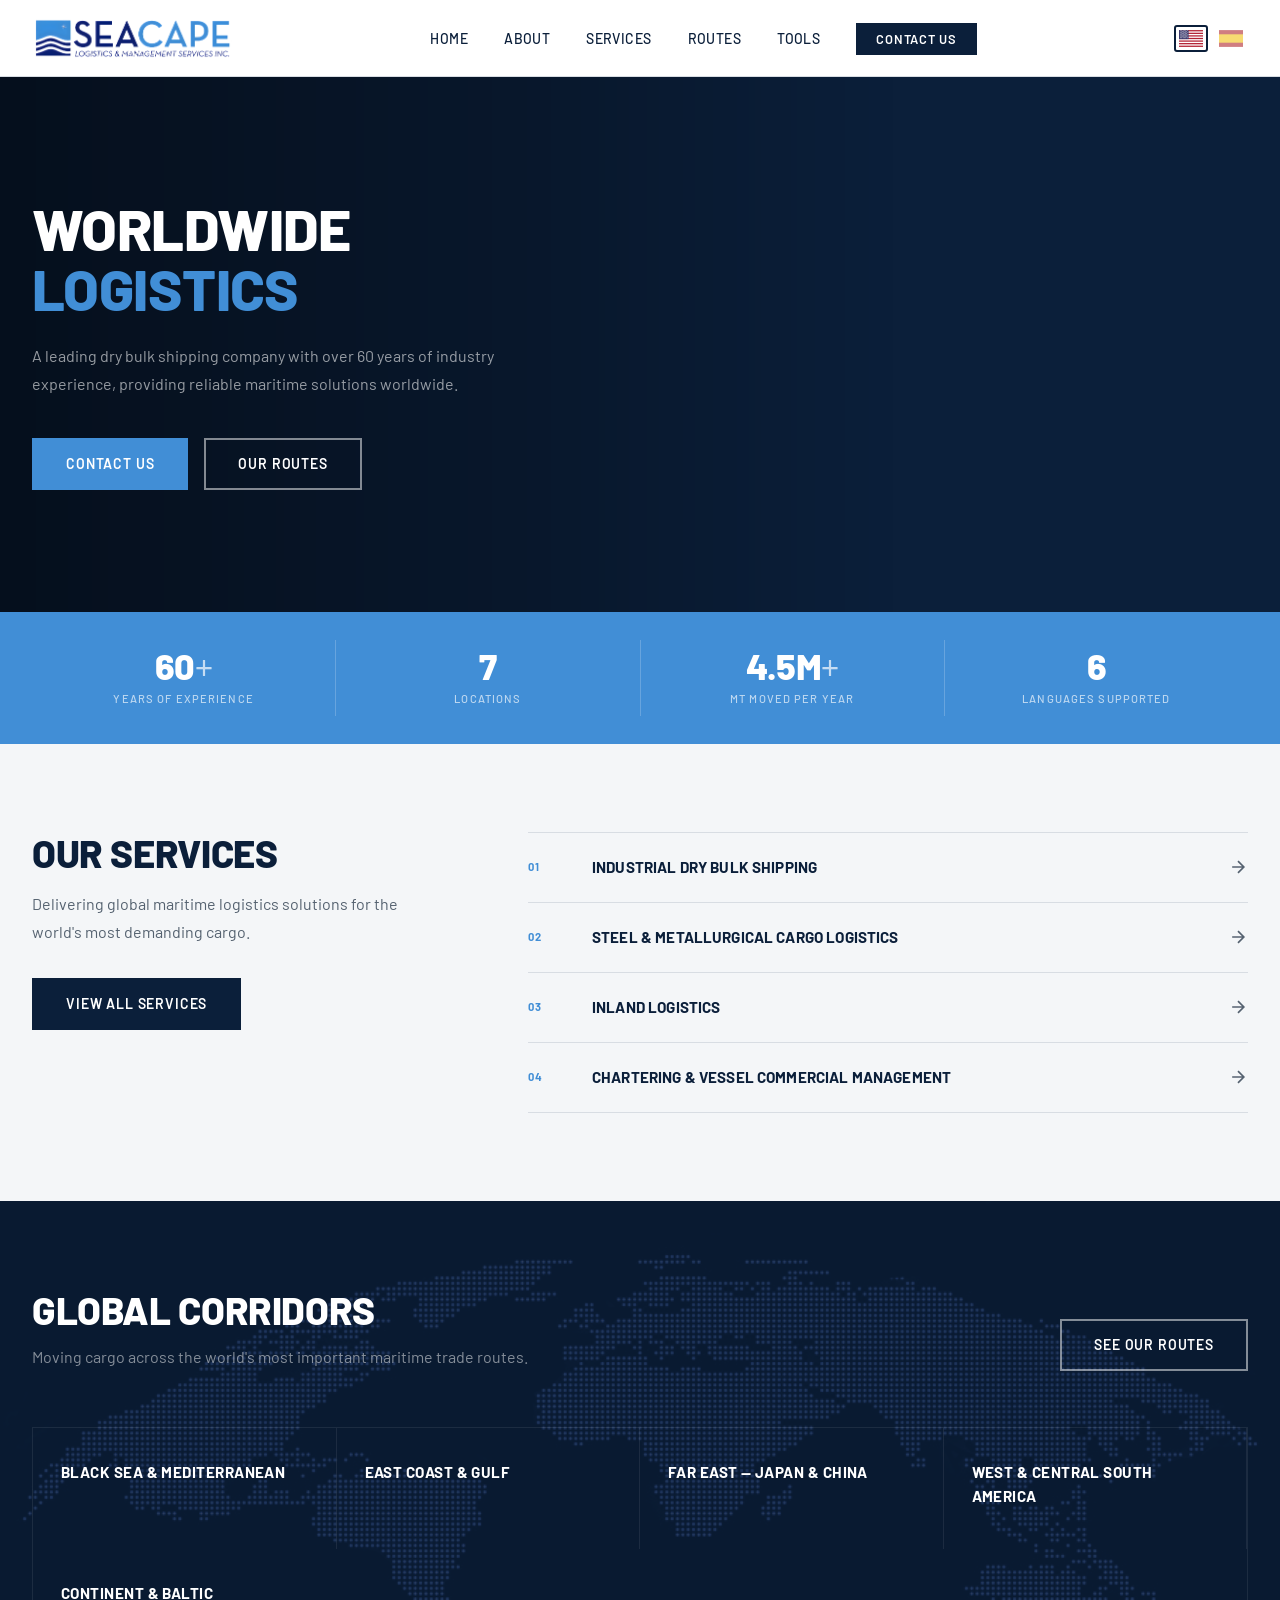
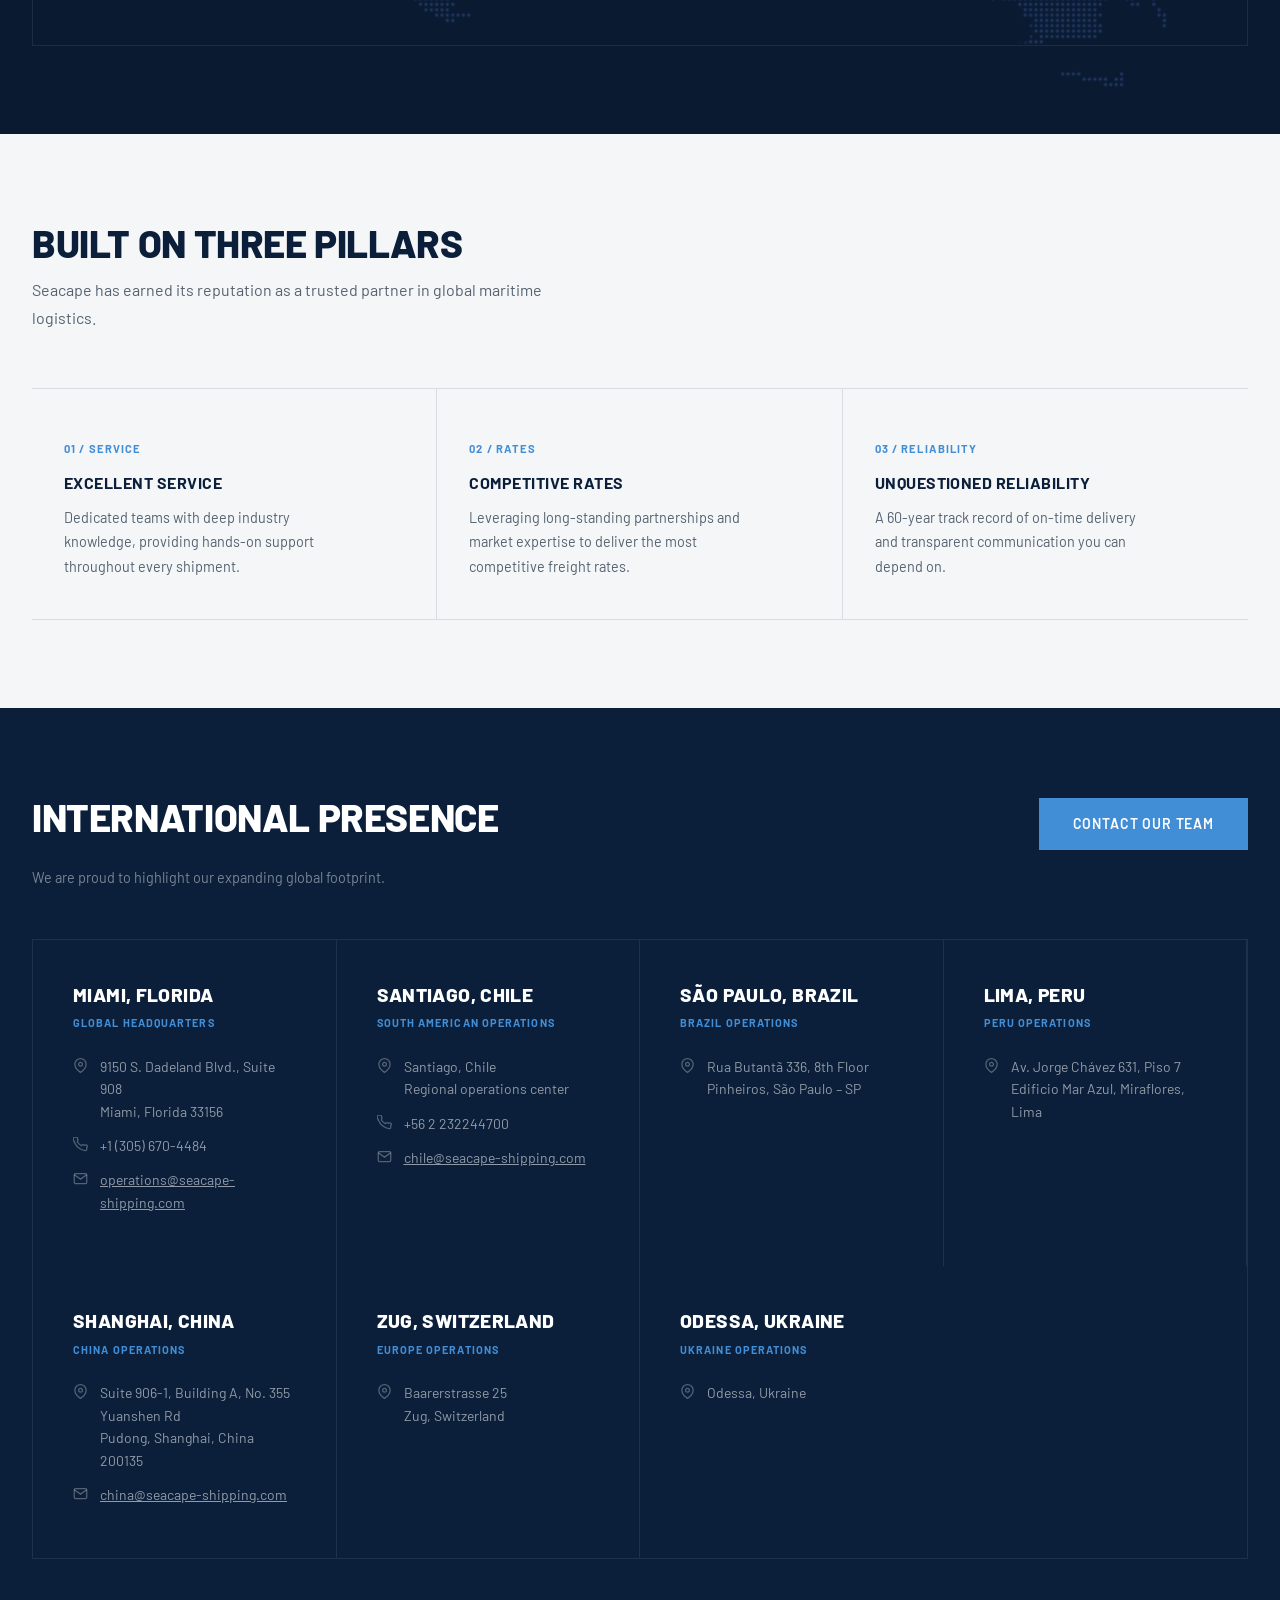
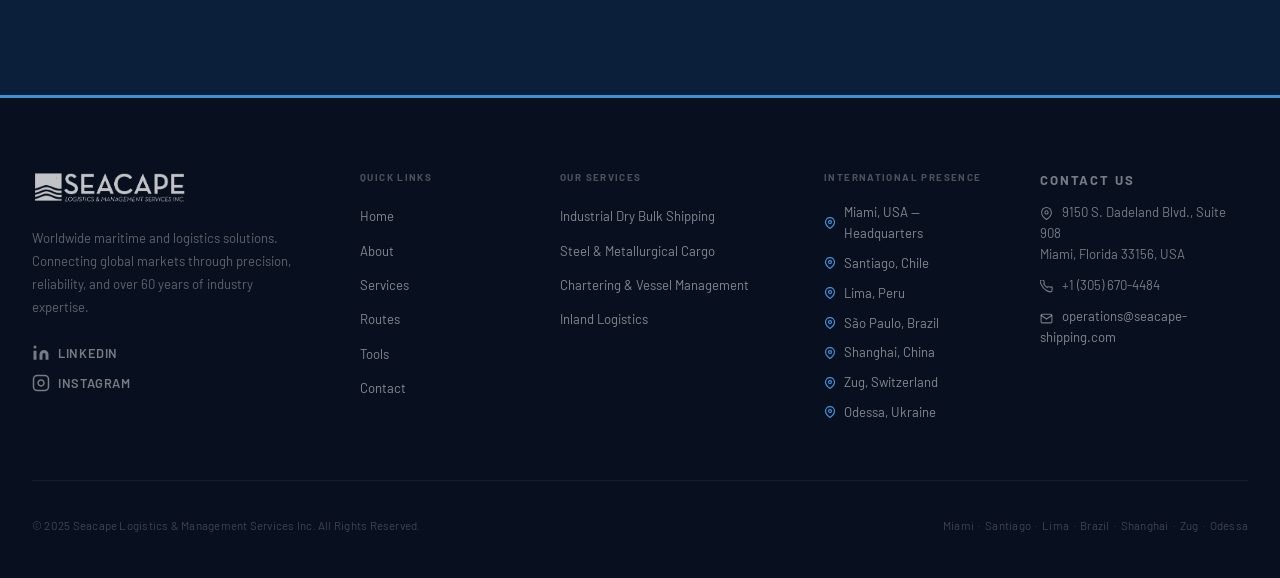
<file: index.html>
<!DOCTYPE html>
<html lang="en">
<head>
  <meta charset="UTF-8"/>
  <meta name="viewport" content="width=device-width, initial-scale=1.0"/>
  <title>Seacape – Worldwide Maritime Logistics</title>
  <meta name="description" content="A leading dry bulk shipping company providing worldwide logistical maritime solutions. Over 60 years of industry experience."/>
  <link rel="icon" type="image/x-icon" href="/favicon.ico"/>
  <link rel="icon" type="image/png" href="/favicon.png"/>
  <link rel="stylesheet" href="css/styles.css"/>
</head>
<body>

<!-- ── Navigation ──────────────────────────── -->
<nav class="navbar" role="navigation" aria-label="Main navigation">
  <div class="nav-inner">
    <a href="index.html" class="nav-logo">
      <img src="assets/images/logo.png" alt="Seacape Logistics &amp; Management Services Inc."/>
    </a>
    <ul class="nav-links">
      <li><a href="index.html" data-i18n="nav_home">Home</a></li>
      <li><a href="about.html" data-i18n="nav_about">About</a></li>
      <li><a href="services.html" data-i18n="nav_services">Services</a></li>
      <li><a href="routes.html" data-i18n="nav_routes">Routes</a></li>
      <li><a href="tools.html" data-i18n="nav_tools">Tools</a></li>
      <li><a href="contact.html" class="nav-cta" data-i18n="nav_contact">Contact Us</a></li>
    </ul>
    <div class="lang-toggle">
      <button class="lang-btn" data-lang="en" onclick="setLanguage('en')" aria-label="English"><svg viewBox="0 0 20 14" xmlns="http://www.w3.org/2000/svg" width="24" height="17"><rect width="20" height="14" fill="#B22234"/><rect y="1.08" width="20" height="1.08" fill="#fff"/><rect y="3.23" width="20" height="1.08" fill="#fff"/><rect y="5.38" width="20" height="1.08" fill="#fff"/><rect y="7.54" width="20" height="1.08" fill="#fff"/><rect y="9.69" width="20" height="1.08" fill="#fff"/><rect y="11.85" width="20" height="1.08" fill="#fff"/><rect width="8" height="7.54" fill="#3C3B6E"/><g fill="#fff"><circle cx="1.14" cy="0.38" r="0.32"/><circle cx="2.29" cy="0.38" r="0.32"/><circle cx="3.43" cy="0.38" r="0.32"/><circle cx="4.57" cy="0.38" r="0.32"/><circle cx="5.71" cy="0.38" r="0.32"/><circle cx="6.86" cy="0.38" r="0.32"/><circle cx="1.71" cy="1.13" r="0.32"/><circle cx="2.86" cy="1.13" r="0.32"/><circle cx="4.0" cy="1.13" r="0.32"/><circle cx="5.14" cy="1.13" r="0.32"/><circle cx="6.29" cy="1.13" r="0.32"/><circle cx="1.14" cy="1.88" r="0.32"/><circle cx="2.29" cy="1.88" r="0.32"/><circle cx="3.43" cy="1.88" r="0.32"/><circle cx="4.57" cy="1.88" r="0.32"/><circle cx="5.71" cy="1.88" r="0.32"/><circle cx="6.86" cy="1.88" r="0.32"/><circle cx="1.71" cy="2.62" r="0.32"/><circle cx="2.86" cy="2.62" r="0.32"/><circle cx="4.0" cy="2.62" r="0.32"/><circle cx="5.14" cy="2.62" r="0.32"/><circle cx="6.29" cy="2.62" r="0.32"/><circle cx="1.14" cy="3.38" r="0.32"/><circle cx="2.29" cy="3.38" r="0.32"/><circle cx="3.43" cy="3.38" r="0.32"/><circle cx="4.57" cy="3.38" r="0.32"/><circle cx="5.71" cy="3.38" r="0.32"/><circle cx="6.86" cy="3.38" r="0.32"/><circle cx="1.71" cy="4.12" r="0.32"/><circle cx="2.86" cy="4.12" r="0.32"/><circle cx="4.0" cy="4.12" r="0.32"/><circle cx="5.14" cy="4.12" r="0.32"/><circle cx="6.29" cy="4.12" r="0.32"/><circle cx="1.14" cy="4.88" r="0.32"/><circle cx="2.29" cy="4.88" r="0.32"/><circle cx="3.43" cy="4.88" r="0.32"/><circle cx="4.57" cy="4.88" r="0.32"/><circle cx="5.71" cy="4.88" r="0.32"/><circle cx="6.86" cy="4.88" r="0.32"/><circle cx="1.71" cy="5.62" r="0.32"/><circle cx="2.86" cy="5.62" r="0.32"/><circle cx="4.0" cy="5.62" r="0.32"/><circle cx="5.14" cy="5.62" r="0.32"/><circle cx="6.29" cy="5.62" r="0.32"/><circle cx="1.14" cy="6.38" r="0.32"/><circle cx="2.29" cy="6.38" r="0.32"/><circle cx="3.43" cy="6.38" r="0.32"/><circle cx="4.57" cy="6.38" r="0.32"/><circle cx="5.71" cy="6.38" r="0.32"/><circle cx="6.86" cy="6.38" r="0.32"/></g></svg></button>
      <button class="lang-btn" data-lang="es" onclick="setLanguage('es')" aria-label="Español"><svg viewBox="0 0 20 14" xmlns="http://www.w3.org/2000/svg" width="24" height="17"><rect width="20" height="14" fill="#AA151B"/><rect y="3.5" width="20" height="7" fill="#F1BF00"/></svg></button>
    </div>
    <button class="hamburger" aria-label="Open menu" aria-expanded="false">
      <span></span><span></span><span></span>
    </button>
  </div>
</nav>
<div class="mobile-menu" role="menu">
  <a href="index.html" role="menuitem" data-i18n="nav_home">Home</a>
  <a href="about.html" role="menuitem" data-i18n="nav_about">About</a>
  <a href="services.html" role="menuitem" data-i18n="nav_services">Services</a>
  <a href="routes.html" role="menuitem" data-i18n="nav_routes">Routes</a>
  <a href="tools.html" role="menuitem" data-i18n="nav_tools">Tools</a>
  <a href="contact.html" class="nav-cta" role="menuitem" data-i18n="nav_contact">Contact Us</a>
</div>

<!-- ── Hero ────────────────────────────────── -->
<section class="hero" aria-label="Hero">
  <!-- Background video (Vimeo) — absolute on desktop, block on mobile -->
  <div aria-hidden="true" class="hero-video-bg">
    <iframe src="https://player.vimeo.com/video/1202222147?background=1&autoplay=1&loop=1&muted=1&byline=0&title=0&controls=0"
      frameborder="0" allow="autoplay; fullscreen">
    </iframe>
  </div>
  <div class="hero-content">
    <div class="hero-text">
      <h1 class="hero-title" data-i18n-html="hero_title_html">
        Worldwide<br/><em>Logistics</em>
      </h1>
      <div class="hero-panel">
        <p class="hero-sub" data-i18n="hero_sub">
          A leading dry bulk shipping company with over 60 years of industry experience, providing reliable maritime solutions worldwide.
        </p>
        <div class="hero-btns">
          <a href="contact.html" class="btn-primary" data-i18n="hero_btn_contact">Contact Us</a>
          <a href="routes.html" class="btn-outline" data-i18n="hero_btn_routes">Our Routes</a>
        </div>
      </div>
    </div>
  </div>
</section>

<!-- ── Stats Bar ────────────────────────────── -->
<div class="stats-bar" aria-label="Company statistics">
  <div class="stats-inner">
    <div class="stat-item">
      <div class="stat-number">60<span>+</span></div>
      <div class="stat-label" data-i18n="stat_years_label">Years of Experience</div>
    </div>
    <div class="stat-item">
      <div class="stat-number">7</div>
      <div class="stat-label" data-i18n="stat_offices_label">Locations</div>
    </div>
    <div class="stat-item">
      <div class="stat-number">4.5M<span>+</span></div>
      <div class="stat-label" data-i18n="stat_mt_label">MT Moved Per Year</div>
    </div>
    <div class="stat-item">
      <div class="stat-number">6</div>
      <div class="stat-label" data-i18n="stat_languages_label">Languages Supported</div>
    </div>
  </div>
</div>

<!-- ── Services ─────────────────────────────── -->
<section class="section section-alt" aria-labelledby="services-heading">
  <div class="section-inner">
    <div class="services-layout">
      <div class="services-header reveal">
                <h2 class="section-title" id="services-heading" data-i18n="services_heading">Our Services</h2>
        <p class="section-sub" data-i18n="services_sub">Delivering global maritime logistics solutions for the world's most demanding cargo.</p>
        <a href="services.html" class="btn-primary btn-navy" style="margin-top:2rem;" data-i18n="services_cta_btn">View All Services</a>
      </div>
      <div class="services-list reveal-group">
        <a href="services.html#dry-bulk" class="service-row">
          <span class="service-num">01</span>
          <div class="service-row-body">
            <span class="service-row-title" data-i18n="svc_01_title">Industrial Dry Bulk Shipping</span>
          </div>
          <svg class="service-row-arrow" width="20" height="20" viewBox="0 0 24 24" fill="none" stroke="currentColor" stroke-width="2"><path d="M5 12h14M12 5l7 7-7 7"/></svg>
        </a>
        <a href="services.html#steels" class="service-row">
          <span class="service-num">02</span>
          <div class="service-row-body">
            <span class="service-row-title" data-i18n="svc_02_title">Steel &amp; Metallurgical Cargo Logistics</span>
          </div>
          <svg class="service-row-arrow" width="20" height="20" viewBox="0 0 24 24" fill="none" stroke="currentColor" stroke-width="2"><path d="M5 12h14M12 5l7 7-7 7"/></svg>
        </a>
        <a href="services.html#inland" class="service-row">
          <span class="service-num">03</span>
          <div class="service-row-body">
            <span class="service-row-title" data-i18n="svc_06_title">Inland Logistics</span>
          </div>
          <svg class="service-row-arrow" width="20" height="20" viewBox="0 0 24 24" fill="none" stroke="currentColor" stroke-width="2"><path d="M5 12h14M12 5l7 7-7 7"/></svg>
        </a>
        <a href="services.html#chartering" class="service-row">
          <span class="service-num">04</span>
          <div class="service-row-body">
            <span class="service-row-title" data-i18n="svc_04_title">Chartering &amp; Vessel Commercial Management</span>
          </div>
          <svg class="service-row-arrow" width="20" height="20" viewBox="0 0 24 24" fill="none" stroke="currentColor" stroke-width="2"><path d="M5 12h14M12 5l7 7-7 7"/></svg>
        </a>
      </div>
    </div>
  </div>
</section>

<!-- ── Routes ────────────────────────────────── -->
<section class="routes-section" aria-labelledby="routes-heading" style="position:relative; overflow:hidden;">
  <div style="position:absolute; inset:0; background-image:url('assets/images/world-map-dots-new.png'); background-size:110% auto; background-position:center 40%; background-repeat:no-repeat; opacity:.15; filter:invert(1) sepia(1) saturate(3) hue-rotate(190deg); pointer-events:none; z-index:0;"></div>
  <div class="section-inner" style="position:relative; z-index:1;">
    <div class="section-header" style="display:flex; justify-content:space-between; align-items:flex-end; flex-wrap:wrap; gap:1.5rem;">
      <div>
                <h2 class="section-title reveal" id="routes-heading" style="color:#fff;" data-i18n="routes_heading">Global Corridors</h2>
        <p class="section-sub reveal" style="color:rgba(255,255,255,.5);" data-i18n="routes_sub">Moving cargo across the world's most important maritime trade routes.</p>
      </div>
      <a href="routes.html" class="btn-outline reveal" style="flex-shrink:0;" data-i18n="routes_cta_btn">See Our Routes</a>
    </div>
    <div class="routes-grid reveal-group">
      <a class="route-card" href="routes.html#black-sea">
        <h3 class="route-card-title" data-i18n="route_01_title">Black Sea &amp; Mediterranean</h3>
      </a>
      <a class="route-card" href="routes.html#us-east">
        <h3 class="route-card-title" data-i18n="route_02_title">East Coast &amp; Gulf</h3>
      </a>
      <a class="route-card" href="routes.html#far-east">
        <h3 class="route-card-title" data-i18n="route_03_title">Far East — Japan &amp; China</h3>
      </a>
      <a class="route-card" href="routes.html#south-america">
        <h3 class="route-card-title" data-i18n="route_04_title">West &amp; Central South America</h3>
      </a>
      <a class="route-card" href="routes.html#cont-baltic">
        <h3 class="route-card-title" data-i18n="route_05_title">Continent &amp; Baltic</h3>
      </a>
    </div>
  </div>
</section>

<!-- ── Why Seacape ──────────────────────────── -->
<section class="section section-alt" aria-labelledby="why-heading">
  <div class="section-inner">
    <div class="section-header">
            <h2 class="section-title reveal" id="why-heading" data-i18n="why_heading">Built on Three Pillars</h2>
      <p class="section-sub reveal" data-i18n="why_sub">Seacape has earned its reputation as a trusted partner in global maritime logistics.</p>
    </div>
    <div class="values-grid reveal-group">
      <div class="value-item">
        <p class="value-num" data-i18n="pillar_01_num">01 / Service</p>
        <h3 class="value-title" data-i18n="pillar_01_title">Excellent Service</h3>
        <p class="value-text" data-i18n="pillar_01_text">Dedicated teams with deep industry knowledge, providing hands-on support throughout every shipment.</p>
      </div>
      <div class="value-item">
        <p class="value-num" data-i18n="pillar_02_num">02 / Rates</p>
        <h3 class="value-title" data-i18n="pillar_02_title">Competitive Rates</h3>
        <p class="value-text" data-i18n="pillar_02_text">Leveraging long-standing partnerships and market expertise to deliver the most competitive freight rates.</p>
      </div>
      <div class="value-item">
        <p class="value-num" data-i18n="pillar_03_num">03 / Reliability</p>
        <h3 class="value-title" data-i18n="pillar_03_title">Unquestioned Reliability</h3>
        <p class="value-text" data-i18n="pillar_03_text">A 60-year track record of on-time delivery and transparent communication you can depend on.</p>
      </div>
    </div>
  </div>
</section>

<!-- ── Offices ──────────────────────────────── -->
<section class="offices-section" aria-labelledby="offices-heading">
  <div class="section-inner">
    <div class="section-header" style="display:flex; justify-content:space-between; align-items:flex-end; flex-wrap:wrap; gap:1.5rem; margin-bottom:1rem;">
      <div>
                <h2 class="section-title reveal" id="offices-heading" style="color:#fff;" data-i18n="offices_heading">International Presence</h2>
      </div>
      <a href="contact.html" class="btn-primary reveal" style="flex-shrink:0;" data-i18n="offices_cta_btn">Contact Our Team</a>
    </div>
    <p class="reveal" style="color:rgba(255,255,255,.45); font-size:.9rem; line-height:1.7; max-width:680px; margin-bottom:3rem;" data-i18n="offices_sub">We are proud to highlight our expanding global footprint.</p>
    <div class="offices-grid reveal-group">
      <div class="office-card">
        <p class="office-city">Miami, Florida</p>
        <p class="office-role" data-i18n="office_miami_role">Global Headquarters</p>
        <div class="office-detail">
          <svg width="15" height="15" viewBox="0 0 24 24" fill="none" stroke="currentColor" stroke-width="2" aria-hidden="true"><path d="M21 10c0 7-9 13-9 13s-9-6-9-13a9 9 0 0118 0z"/><circle cx="12" cy="10" r="3"/></svg>
          9150 S. Dadeland Blvd., Suite 908<br/>Miami, Florida 33156
        </div>
        <div class="office-detail">
          <svg width="15" height="15" viewBox="0 0 24 24" fill="none" stroke="currentColor" stroke-width="2" aria-hidden="true"><path d="M22 16.92v3a2 2 0 01-2.18 2 19.79 19.79 0 01-8.63-3.07A19.5 19.5 0 013.07 9.81 19.79 19.79 0 01.1 1.18 2 2 0 012.08 0h3a2 2 0 012 1.72c.127.96.361 1.903.7 2.81a2 2 0 01-.45 2.11L6.91 7.49a16 16 0 006.29 6.29l.86-.86a2 2 0 012.11-.45c.907.339 1.85.573 2.81.7A2 2 0 0122 16.92z"/></svg>
          +1 (305) 670-4484
        </div>
        <div class="office-detail">
          <svg width="15" height="15" viewBox="0 0 24 24" fill="none" stroke="currentColor" stroke-width="2" aria-hidden="true"><path d="M4 4h16c1.1 0 2 .9 2 2v12c0 1.1-.9 2-2 2H4c-1.1 0-2-.9-2-2V6c0-1.1.9-2 2-2z"/><polyline points="22,6 12,13 2,6"/></svg>
          <a href="mailto:operations@seacape-shipping.com" style="color:inherit;">operations@seacape-shipping.com</a>
        </div>
      </div>
      <div class="office-card">
        <p class="office-city">Santiago, Chile</p>
        <p class="office-role" data-i18n="office_santiago_role">South American Operations</p>
        <div class="office-detail">
          <svg width="15" height="15" viewBox="0 0 24 24" fill="none" stroke="currentColor" stroke-width="2" aria-hidden="true"><path d="M21 10c0 7-9 13-9 13s-9-6-9-13a9 9 0 0118 0z"/><circle cx="12" cy="10" r="3"/></svg>
          Santiago, Chile<br/>Regional operations center
        </div>
        <div class="office-detail">
          <svg width="15" height="15" viewBox="0 0 24 24" fill="none" stroke="currentColor" stroke-width="2" aria-hidden="true"><path d="M22 16.92v3a2 2 0 01-2.18 2 19.79 19.79 0 01-8.63-3.07A19.5 19.5 0 013.07 9.81 19.79 19.79 0 01.1 1.18 2 2 0 012.08 0h3a2 2 0 012 1.72c.127.96.361 1.903.7 2.81a2 2 0 01-.45 2.11L6.91 7.49a16 16 0 006.29 6.29l.86-.86a2 2 0 012.11-.45c.907.339 1.85.573 2.81.7A2 2 0 0122 16.92z"/></svg>
          +56 2 232244700
        </div>
        <div class="office-detail">
          <svg width="15" height="15" viewBox="0 0 24 24" fill="none" stroke="currentColor" stroke-width="2" aria-hidden="true"><path d="M4 4h16c1.1 0 2 .9 2 2v12c0 1.1-.9 2-2 2H4c-1.1 0-2-.9-2-2V6c0-1.1.9-2 2-2z"/><polyline points="22,6 12,13 2,6"/></svg>
          <a href="mailto:chile@seacape-shipping.com" style="color:inherit;">chile@seacape-shipping.com</a>
        </div>
      </div>
      <div class="office-card">
        <p class="office-city">São Paulo, Brazil</p>
        <p class="office-role" data-i18n="office_saopaulo_role">Brazil Operations</p>
        <div class="office-detail">
          <svg width="15" height="15" viewBox="0 0 24 24" fill="none" stroke="currentColor" stroke-width="2" aria-hidden="true"><path d="M21 10c0 7-9 13-9 13s-9-6-9-13a9 9 0 0118 0z"/><circle cx="12" cy="10" r="3"/></svg>
          Rua Butantã 336, 8th Floor<br/>Pinheiros, São Paulo – SP
        </div>
      </div>
      <div class="office-card">
        <p class="office-city">Lima, Peru</p>
        <p class="office-role" data-i18n="office_lima_role">Peru Operations</p>
        <div class="office-detail">
          <svg width="15" height="15" viewBox="0 0 24 24" fill="none" stroke="currentColor" stroke-width="2" aria-hidden="true"><path d="M21 10c0 7-9 13-9 13s-9-6-9-13a9 9 0 0118 0z"/><circle cx="12" cy="10" r="3"/></svg>
          Av. Jorge Chávez 631, Piso 7<br/>Edificio Mar Azul, Miraflores, Lima
        </div>
      </div>
      <div class="office-card">
        <p class="office-city">Shanghai, China</p>
        <p class="office-role" data-i18n="office_shanghai_role">China Operations</p>
        <div class="office-detail">
          <svg width="15" height="15" viewBox="0 0 24 24" fill="none" stroke="currentColor" stroke-width="2" aria-hidden="true"><path d="M21 10c0 7-9 13-9 13s-9-6-9-13a9 9 0 0118 0z"/><circle cx="12" cy="10" r="3"/></svg>
          Suite 906-1, Building A, No. 355 Yuanshen Rd<br/>Pudong, Shanghai, China 200135
        </div>
        <div class="office-detail">
          <svg width="15" height="15" viewBox="0 0 24 24" fill="none" stroke="currentColor" stroke-width="2" aria-hidden="true"><path d="M4 4h16c1.1 0 2 .9 2 2v12c0 1.1-.9 2-2 2H4c-1.1 0-2-.9-2-2V6c0-1.1.9-2 2-2z"/><polyline points="22,6 12,13 2,6"/></svg>
          <a href="mailto:china@seacape-shipping.com" style="color:inherit;">china@seacape-shipping.com</a>
        </div>
      </div>
      <div class="office-card">
        <p class="office-city">Zug, Switzerland</p>
        <p class="office-role" data-i18n="office_zug_role">Europe Operations</p>
        <div class="office-detail">
          <svg width="15" height="15" viewBox="0 0 24 24" fill="none" stroke="currentColor" stroke-width="2" aria-hidden="true"><path d="M21 10c0 7-9 13-9 13s-9-6-9-13a9 9 0 0118 0z"/><circle cx="12" cy="10" r="3"/></svg>
          Baarerstrasse 25<br/>Zug, Switzerland
        </div>
      </div>
      <div class="office-card">
        <p class="office-city">Odessa, Ukraine</p>
        <p class="office-role" data-i18n="office_odessa_role">Ukraine Operations</p>
        <div class="office-detail">
          <svg width="15" height="15" viewBox="0 0 24 24" fill="none" stroke="currentColor" stroke-width="2" aria-hidden="true"><path d="M21 10c0 7-9 13-9 13s-9-6-9-13a9 9 0 0118 0z"/><circle cx="12" cy="10" r="3"/></svg>
          Odessa, Ukraine
        </div>
      </div>
    </div>
  </div>
</section>

<!-- ── Footer ───────────────────────────────── -->
<footer>
  <div class="footer-inner">
    <div class="footer-grid">

      <!-- Brand -->
      <div class="footer-brand-col">
        <a href="index.html" class="footer-logo"><img src="assets/images/logo.png" alt="Seacape Logistics &amp; Management Services Inc."/></a>
        <p class="footer-desc" data-i18n="footer_desc">Worldwide maritime and logistics solutions. Connecting global markets through precision, reliability, and over 60 years of industry expertise.</p>
        <div class="footer-socials">
          <a href="https://www.linkedin.com/company/seacape-shipping" target="_blank" rel="noopener" aria-label="LinkedIn" class="footer-social-link">
            <svg width="18" height="18" viewBox="0 0 24 24" fill="currentColor" aria-hidden="true"><path d="M16 8a6 6 0 016 6v7h-4v-7a2 2 0 00-2-2 2 2 0 00-2 2v7h-4v-7a6 6 0 016-6zM2 9h4v12H2z"/><circle cx="4" cy="4" r="2"/></svg>
            LinkedIn
          </a>
          <a href="https://www.instagram.com/seacapeshipping/" target="_blank" rel="noopener" aria-label="Instagram" class="footer-social-link">
            <svg width="18" height="18" viewBox="0 0 24 24" fill="none" stroke="currentColor" stroke-width="2" aria-hidden="true"><rect x="2" y="2" width="20" height="20" rx="5" ry="5"/><path d="M16 11.37A4 4 0 1112.63 8 4 4 0 0116 11.37z"/><line x1="17.5" y1="6.5" x2="17.51" y2="6.5"/></svg>
            Instagram
          </a>
        </div>
      </div>

      <!-- Quick Links -->
      <div>
        <p class="footer-heading" data-i18n="footer_quick_links">Quick Links</p>
        <ul class="footer-links">
          <li><a href="index.html">Home</a></li>
          <li><a href="about.html">About</a></li>
          <li><a href="services.html">Services</a></li>
          <li><a href="routes.html">Routes</a></li>
          <li><a href="tools.html">Tools</a></li>
          <li><a href="contact.html">Contact</a></li>
        </ul>
      </div>

      <!-- Our Services -->
      <div>
        <p class="footer-heading" data-i18n="footer_our_services">Our Services</p>
        <ul class="footer-links">
          <li><a href="services.html#dry-bulk" data-i18n="footer_svc_drybulk">Industrial Dry Bulk Shipping</a></li>
          <li><a href="services.html#steels" data-i18n="footer_svc_steel">Steel &amp; Metallurgical Cargo</a></li>
          <li><a href="services.html#chartering" data-i18n="footer_svc_chartering">Chartering &amp; Vessel Management</a></li>
          <li><a href="services.html#inland" data-i18n="footer_svc_inland">Inland Logistics</a></li>
        </ul>
      </div>

      <!-- International Presence -->
      <div>
        <p class="footer-heading" data-i18n="footer_presence">International Presence</p>
        <ul class="footer-links footer-presence">
          <li>
            <svg width="12" height="12" viewBox="0 0 24 24" fill="none" stroke="currentColor" stroke-width="2.5" aria-hidden="true"><path d="M21 10c0 7-9 13-9 13s-9-6-9-13a9 9 0 0118 0z"/><circle cx="12" cy="10" r="3"/></svg>
            <span data-i18n="footer_loc_miami">Miami, USA — Headquarters</span>
          </li>
          <li>
            <svg width="12" height="12" viewBox="0 0 24 24" fill="none" stroke="currentColor" stroke-width="2.5" aria-hidden="true"><path d="M21 10c0 7-9 13-9 13s-9-6-9-13a9 9 0 0118 0z"/><circle cx="12" cy="10" r="3"/></svg>
            <span data-i18n="footer_loc_santiago">Santiago, Chile</span>
          </li>
          <li>
            <svg width="12" height="12" viewBox="0 0 24 24" fill="none" stroke="currentColor" stroke-width="2.5" aria-hidden="true"><path d="M21 10c0 7-9 13-9 13s-9-6-9-13a9 9 0 0118 0z"/><circle cx="12" cy="10" r="3"/></svg>
            <span data-i18n="footer_loc_lima">Lima, Peru</span>
          </li>
          <li>
            <svg width="12" height="12" viewBox="0 0 24 24" fill="none" stroke="currentColor" stroke-width="2.5" aria-hidden="true"><path d="M21 10c0 7-9 13-9 13s-9-6-9-13a9 9 0 0118 0z"/><circle cx="12" cy="10" r="3"/></svg>
            <span data-i18n="footer_loc_brazil">São Paulo, Brazil</span>
          </li>
          <li>
            <svg width="12" height="12" viewBox="0 0 24 24" fill="none" stroke="currentColor" stroke-width="2.5" aria-hidden="true"><path d="M21 10c0 7-9 13-9 13s-9-6-9-13a9 9 0 0118 0z"/><circle cx="12" cy="10" r="3"/></svg>
            <span data-i18n="footer_loc_shanghai">Shanghai, China</span>
          </li>
          <li>
            <svg width="12" height="12" viewBox="0 0 24 24" fill="none" stroke="currentColor" stroke-width="2.5" aria-hidden="true"><path d="M21 10c0 7-9 13-9 13s-9-6-9-13a9 9 0 0118 0z"/><circle cx="12" cy="10" r="3"/></svg>
            <span data-i18n="footer_loc_zug">Zug, Switzerland</span>
          </li>
          <li>
            <svg width="12" height="12" viewBox="0 0 24 24" fill="none" stroke="currentColor" stroke-width="2.5" aria-hidden="true"><path d="M21 10c0 7-9 13-9 13s-9-6-9-13a9 9 0 0118 0z"/><circle cx="12" cy="10" r="3"/></svg>
            <span data-i18n="footer_loc_odessa">Odessa, Ukraine</span>
          </li>
        </ul>
      </div>

      <!-- Contact -->
      <div class="footer-contact">
        <p class="footer-heading" data-i18n="footer_contact_us">Contact Us</p>
        <p>
          <svg width="13" height="13" viewBox="0 0 24 24" fill="none" stroke="currentColor" stroke-width="2" style="vertical-align:middle;margin-right:.4rem;" aria-hidden="true"><path d="M21 10c0 7-9 13-9 13s-9-6-9-13a9 9 0 0118 0z"/><circle cx="12" cy="10" r="3"/></svg>
          9150 S. Dadeland Blvd., Suite 908<br/>Miami, Florida 33156, USA
        </p>
        <p>
          <svg width="13" height="13" viewBox="0 0 24 24" fill="none" stroke="currentColor" stroke-width="2" style="vertical-align:middle;margin-right:.4rem;" aria-hidden="true"><path d="M22 16.92v3a2 2 0 01-2.18 2 19.79 19.79 0 01-8.63-3.07A19.5 19.5 0 013.07 9.81 19.79 19.79 0 01.1 1.18 2 2 0 012.08 0h3a2 2 0 012 1.72c.127.96.361 1.903.7 2.81a2 2 0 01-.45 2.11L6.91 7.49a16 16 0 006.29 6.29l.86-.86a2 2 0 012.11-.45c.907.339 1.85.573 2.81.7A2 2 0 0122 16.92z"/></svg>
          +1 (305) 670-4484
        </p>
        <p>
          <svg width="13" height="13" viewBox="0 0 24 24" fill="none" stroke="currentColor" stroke-width="2" style="vertical-align:middle;margin-right:.4rem;" aria-hidden="true"><path d="M4 4h16c1.1 0 2 .9 2 2v12c0 1.1-.9 2-2 2H4c-1.1 0-2-.9-2-2V6c0-1.1.9-2 2-2z"/><polyline points="22,6 12,13 2,6"/></svg>
          <a href="mailto:operations@seacape-shipping.com">operations@seacape-shipping.com</a>
        </p>
      </div>

    </div>
    <div class="footer-bottom">
      <p class="footer-copy" data-i18n="footer_copy">&copy; 2025 Seacape Logistics &amp; Management Services Inc. All Rights Reserved.</p>
      <p class="footer-copy">Miami &nbsp;·&nbsp; Santiago &nbsp;·&nbsp; Lima &nbsp;·&nbsp; Brazil &nbsp;·&nbsp; Shanghai &nbsp;·&nbsp; Zug &nbsp;·&nbsp; Odessa</p>
    </div>
  </div>
</footer>

<script src="js/main.js"></script>
<script src="js/i18n.js"></script>
</body>
</html>
</file>
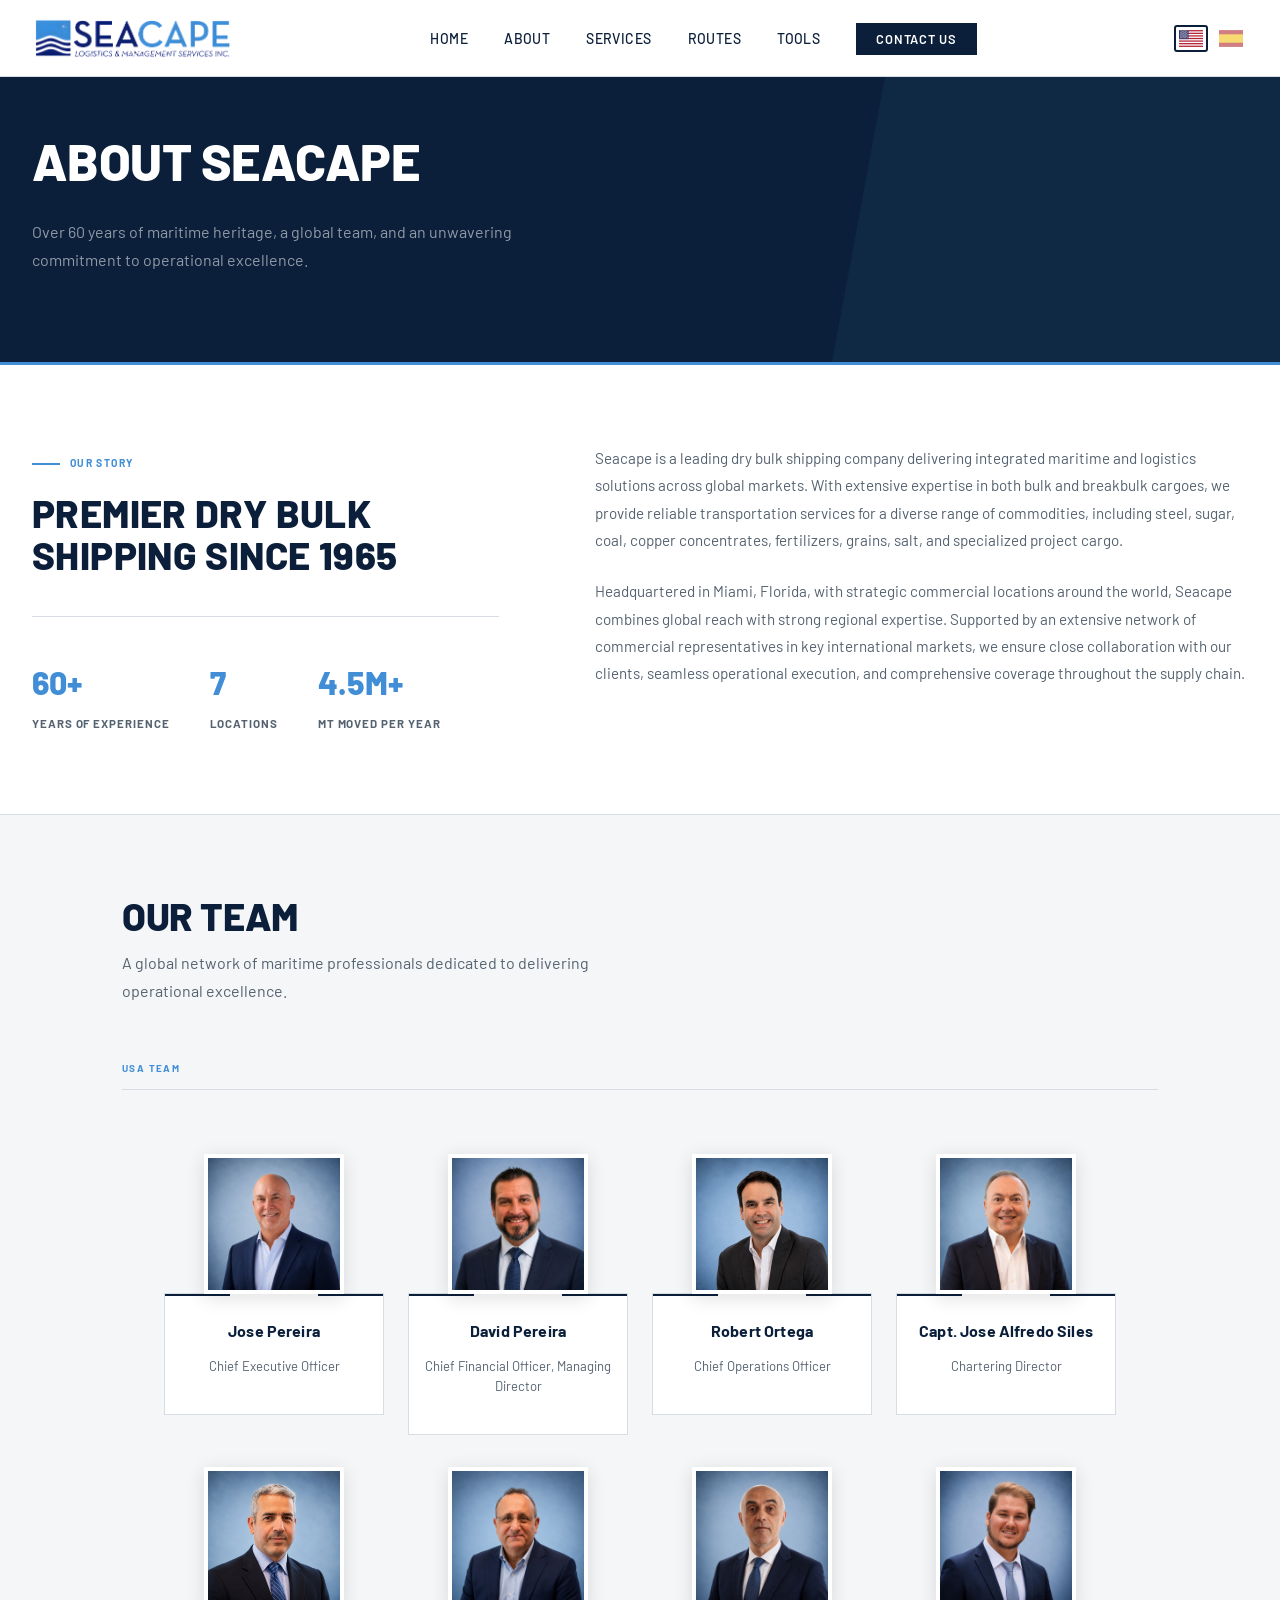
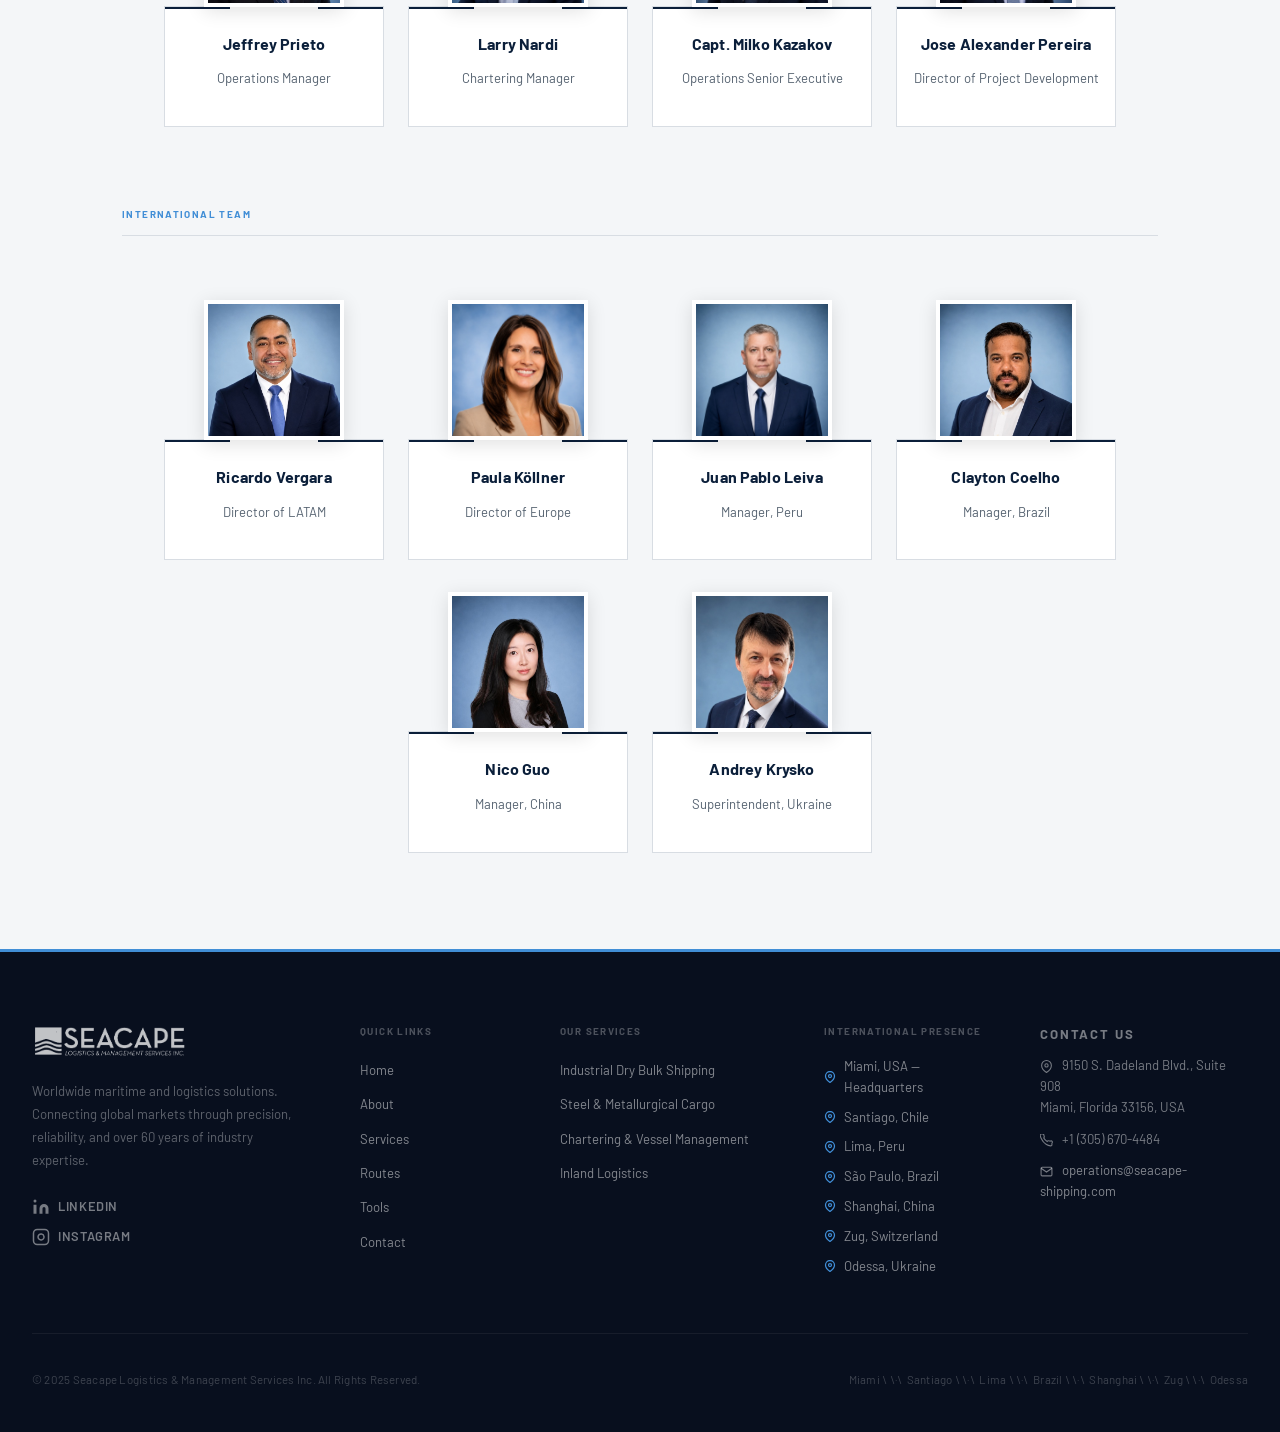
<file: about.html>
<!DOCTYPE html>
<html lang="en">
<head>
  <meta charset="UTF-8"/>
  <meta name="viewport" content="width=device-width, initial-scale=1.0"/>
  <title>About – Seacape Logistics &amp; Management Services Inc.</title>
  <meta name="description" content="Over 60 years of maritime expertise. Meet the leadership team and global professionals behind Seacape's worldwide shipping and logistics operations."/>
  <link rel="icon" type="image/x-icon" href="/favicon.ico"/>
  <link rel="icon" type="image/png" href="/favicon.png"/>
  <link rel="stylesheet" href="css/styles.css"/>
  <style>
    /* ── About Page ─────────────────────────── */
    .about-intro {
      max-width: 1280px; margin: 0 auto; padding: 5rem 2rem;
      display: grid; grid-template-columns: 1fr 1.4fr; gap: 6rem; align-items: start;
    }
    .about-intro-label {
      font-size: .65rem; font-weight: 700; letter-spacing: .14em;
      text-transform: uppercase; color: var(--blue);
      display: flex; align-items: center; gap: .6rem; margin-bottom: 1.25rem;
    }
    .about-intro-label::before {
      content: ''; display: block; width: 28px; height: 2px; background: var(--blue);
    }
    .about-intro-heading {
      font-size: clamp(1.8rem, 3vw, 2.6rem); font-weight: 800;
      text-transform: uppercase; letter-spacing: .01em;
      color: var(--navy); line-height: 1.1; margin: 0 0 2rem;
    }
    .about-stat-row {
      display: flex; gap: 2.5rem; margin-top: 2.5rem;
      padding-top: 2.5rem; border-top: 1px solid var(--rule);
    }
    .about-stat-val {
      font-size: 2rem; font-weight: 800; color: var(--blue); display: block;
    }
    .about-stat-lbl {
      font-size: .72rem; font-weight: 700; text-transform: uppercase;
      letter-spacing: .08em; color: var(--muted);
    }
    .about-body p {
      color: var(--muted); line-height: 1.8; font-size: .95rem; margin: 0 0 1.5rem;
    }
    .about-body p:last-child { margin: 0; }

    /* ── Team Section ───────────────────────── */
    .team-section {
      background: var(--bg-alt);
      border-top: 1px solid var(--rule);
      padding: 5rem 0 6rem;
    }
    .team-inner { max-width: 1100px; margin: 0 auto; padding: 0 2rem; }
    .team-group { margin-bottom: 5rem; }
    .team-group:last-child { margin-bottom: 0; }
    .team-group-label {
      font-size: .62rem; font-weight: 700; letter-spacing: .14em;
      text-transform: uppercase; color: var(--blue);
      border-bottom: 1px solid var(--rule);
      padding-bottom: .75rem; margin-bottom: 4rem;
    }

    /* Grid — centered, fixed columns */
    .team-grid {
      display: flex;
      flex-wrap: wrap;
      justify-content: center;
      gap: 2rem 1.5rem;
    }

    /* Wrapper: provides space above card for the floating avatar */
    .team-card-wrap {
      width: 220px;
      display: flex;
      flex-direction: column;
      align-items: center;
    }

    /* Avatar — floats above the card */
    .team-avatar {
      width: 140px; height: 140px;
      border-radius: 0;              /* sharp edges — consistent with site design */
      background: #d6dce5;
      border: 4px solid #fff;
      box-shadow: 0 4px 18px rgba(0,0,0,.12);
      display: flex; align-items: center; justify-content: center;
      color: #8fa0b4;
      overflow: hidden;
      margin-bottom: -1px;
      position: relative; z-index: 1;
      flex-shrink: 0;
    }
    .team-avatar img {
      width: 100%; height: 100%; object-fit: cover; object-position: top center; display: block;
    }

    /* Card box */
    .team-card {
      background: #fff;
      border: 1px solid var(--rule);
      width: 100%;
      padding: 1.5rem 1rem 1.5rem;
      text-align: center;
      position: relative;
    }

    /* Horizontal lines flanking the top (where photo sits) */
    .team-card::before,
    .team-card::after {
      content: '';
      position: absolute;
      top: 0; height: 2px;
      background: var(--navy);
    }
    .team-card::before { left: 0; width: 30%; }
    .team-card::after  { right: 0; width: 30%; }

    .team-name {
      font-size: 1rem; font-weight: 700;
      color: var(--navy); margin: 0 0 .35rem;
      letter-spacing: .01em;
    }
    .team-title {
      font-size: .82rem; color: var(--muted); line-height: 1.5;
    }

    @media (max-width: 900px) {
      .about-intro { grid-template-columns: 1fr; gap: 3rem; }
      .about-stat-row { gap: 1.5rem; }
    }
    @media (max-width: 600px) {
      .team-card-wrap { width: calc(50% - .75rem); }
      .team-avatar { width: 110px; height: 110px; }
    }
  </style>
</head>
<body>

<nav class="navbar">
  <div class="nav-inner">
    <a href="index.html" class="nav-logo"><img src="assets/images/logo.png" alt="Seacape Logistics &amp; Management Services Inc."/></a>
    <ul class="nav-links">
      <li><a href="index.html" data-i18n="nav_home">Home</a></li>
      <li><a href="about.html" data-i18n="nav_about">About</a></li>
      <li><a href="services.html" data-i18n="nav_services">Services</a></li>
      <li><a href="routes.html" data-i18n="nav_routes">Routes</a></li>
      <li><a href="tools.html" data-i18n="nav_tools">Tools</a></li>
      <li><a href="contact.html" class="nav-cta" data-i18n="nav_contact">Contact Us</a></li>
    </ul>
    <div class="lang-toggle">
      <button class="lang-btn" data-lang="en" onclick="setLanguage('en')" aria-label="English"><svg viewBox="0 0 20 14" xmlns="http://www.w3.org/2000/svg" width="24" height="17"><rect width="20" height="14" fill="#B22234"/><rect y="1.08" width="20" height="1.08" fill="#fff"/><rect y="3.23" width="20" height="1.08" fill="#fff"/><rect y="5.38" width="20" height="1.08" fill="#fff"/><rect y="7.54" width="20" height="1.08" fill="#fff"/><rect y="9.69" width="20" height="1.08" fill="#fff"/><rect y="11.85" width="20" height="1.08" fill="#fff"/><rect width="8" height="7.54" fill="#3C3B6E"/><g fill="#fff"><circle cx="1.14" cy="0.38" r="0.32"/><circle cx="2.29" cy="0.38" r="0.32"/><circle cx="3.43" cy="0.38" r="0.32"/><circle cx="4.57" cy="0.38" r="0.32"/><circle cx="5.71" cy="0.38" r="0.32"/><circle cx="6.86" cy="0.38" r="0.32"/><circle cx="1.71" cy="1.13" r="0.32"/><circle cx="2.86" cy="1.13" r="0.32"/><circle cx="4.0" cy="1.13" r="0.32"/><circle cx="5.14" cy="1.13" r="0.32"/><circle cx="6.29" cy="1.13" r="0.32"/><circle cx="1.14" cy="1.88" r="0.32"/><circle cx="2.29" cy="1.88" r="0.32"/><circle cx="3.43" cy="1.88" r="0.32"/><circle cx="4.57" cy="1.88" r="0.32"/><circle cx="5.71" cy="1.88" r="0.32"/><circle cx="6.86" cy="1.88" r="0.32"/><circle cx="1.71" cy="2.62" r="0.32"/><circle cx="2.86" cy="2.62" r="0.32"/><circle cx="4.0" cy="2.62" r="0.32"/><circle cx="5.14" cy="2.62" r="0.32"/><circle cx="6.29" cy="2.62" r="0.32"/><circle cx="1.14" cy="3.38" r="0.32"/><circle cx="2.29" cy="3.38" r="0.32"/><circle cx="3.43" cy="3.38" r="0.32"/><circle cx="4.57" cy="3.38" r="0.32"/><circle cx="5.71" cy="3.38" r="0.32"/><circle cx="6.86" cy="3.38" r="0.32"/><circle cx="1.71" cy="4.12" r="0.32"/><circle cx="2.86" cy="4.12" r="0.32"/><circle cx="4.0" cy="4.12" r="0.32"/><circle cx="5.14" cy="4.12" r="0.32"/><circle cx="6.29" cy="4.12" r="0.32"/><circle cx="1.14" cy="4.88" r="0.32"/><circle cx="2.29" cy="4.88" r="0.32"/><circle cx="3.43" cy="4.88" r="0.32"/><circle cx="4.57" cy="4.88" r="0.32"/><circle cx="5.71" cy="4.88" r="0.32"/><circle cx="6.86" cy="4.88" r="0.32"/><circle cx="1.71" cy="5.62" r="0.32"/><circle cx="2.86" cy="5.62" r="0.32"/><circle cx="4.0" cy="5.62" r="0.32"/><circle cx="5.14" cy="5.62" r="0.32"/><circle cx="6.29" cy="5.62" r="0.32"/><circle cx="1.14" cy="6.38" r="0.32"/><circle cx="2.29" cy="6.38" r="0.32"/><circle cx="3.43" cy="6.38" r="0.32"/><circle cx="4.57" cy="6.38" r="0.32"/><circle cx="5.71" cy="6.38" r="0.32"/><circle cx="6.86" cy="6.38" r="0.32"/></g></svg></button>
      <button class="lang-btn" data-lang="es" onclick="setLanguage('es')" aria-label="Español"><svg viewBox="0 0 20 14" xmlns="http://www.w3.org/2000/svg" width="24" height="17"><rect width="20" height="14" fill="#AA151B"/><rect y="3.5" width="20" height="7" fill="#F1BF00"/></svg></button>
    </div>
    <button class="hamburger" aria-label="Open menu"><span></span><span></span><span></span></button>
  </div>
</nav>
<div class="mobile-menu">
  <a href="index.html" data-i18n="nav_home">Home</a>
  <a href="about.html" data-i18n="nav_about">About</a>
  <a href="services.html" data-i18n="nav_services">Services</a>
  <a href="routes.html" data-i18n="nav_routes">Routes</a>
  <a href="tools.html" data-i18n="nav_tools">Tools</a>
  <a href="contact.html" class="nav-cta" data-i18n="nav_contact">Contact Us</a>
</div>

<div class="page-hero">
  <div class="page-hero-content">
        <h1 class="page-hero-title" data-i18n="about_hero_title">About Seacape</h1>
    <p class="page-hero-sub" data-i18n="about_hero_sub">Over 60 years of maritime heritage, a global team, and an unwavering commitment to operational excellence.</p>
  </div>
</div>

<!-- ── Company Description ───────────────── -->
<div class="about-intro">
  <div class="reveal">
    <p class="about-intro-label" data-i18n="about_story_label">Our Story</p>
    <h2 class="about-intro-heading" data-i18n="about_story_heading">Premier Dry Bulk Shipping Since 1965</h2>
    <div class="about-stat-row">
      <div>
        <span class="about-stat-val">60+</span>
        <span class="about-stat-lbl" data-i18n="about_stat_years">Years of Experience</span>
      </div>
      <div>
        <span class="about-stat-val">7</span>
        <span class="about-stat-lbl" data-i18n="about_stat_offices">Locations</span>
      </div>
      <div>
        <span class="about-stat-val">4.5M+</span>
        <span class="about-stat-lbl" data-i18n="about_stat_mt">MT Moved Per Year</span>
      </div>
    </div>
  </div>
  <div class="about-body reveal">
    <p data-i18n="about_body_1">Seacape is a leading dry bulk shipping company delivering integrated maritime and logistics solutions across global markets. With extensive expertise in both bulk and breakbulk cargoes, we provide reliable transportation services for a diverse range of commodities, including steel, sugar, coal, copper concentrates, fertilizers, grains, salt, and specialized project cargo.</p>
    <p data-i18n="about_body_2">Headquartered in Miami, Florida, with strategic commercial locations around the world, Seacape combines global reach with strong regional expertise. Supported by an extensive network of commercial representatives in key international markets, we ensure close collaboration with our clients, seamless operational execution, and comprehensive coverage throughout the supply chain.</p>
  </div>
</div>

<!-- ── Our People ─────────────────────────── -->
<section class="team-section">
  <div class="team-inner">
    <div class="section-header reveal" style="margin-bottom:3.5rem;">
            <h2 class="section-title" data-i18n="about_team_heading">Our Team</h2>
      <p class="section-sub" data-i18n="about_team_sub">A global network of maritime professionals dedicated to delivering operational excellence.</p>
    </div>

    <!-- USA Team -->
    <div class="team-group reveal">
      <p class="team-group-label" data-i18n="about_usa_team">USA Team</p>
      <div class="team-grid">
        <div class="team-card-wrap">
          <div class="team-avatar"><img src="assets/images/team/Jose Pereira.jpg" alt="Jose Pereira"/></div>
          <div class="team-card">
            <p class="team-name">Jose Pereira</p>
            <p class="team-title" data-i18n="team_ceo">Chief Executive Officer</p>
          </div>
        </div>
        <div class="team-card-wrap">
          <div class="team-avatar"><img src="assets/images/team/David Pereira.jpg" alt="David Pereira"/></div>
          <div class="team-card">
            <p class="team-name">David Pereira</p>
            <p class="team-title" data-i18n="team_md">Chief Financial Officer, Managing Director</p>
          </div>
        </div>
        <div class="team-card-wrap">
          <div class="team-avatar"><img src="assets/images/team/Robert Ortega.jpg" alt="Robert Ortega"/></div>
          <div class="team-card">
            <p class="team-name">Robert Ortega</p>
            <p class="team-title" data-i18n="team_coo">Chief Operations Officer</p>
          </div>
        </div>
        <div class="team-card-wrap">
          <div class="team-avatar"><img src="assets/images/team/Capt. Jose Alfredo Siles.jpg" alt="Capt. Jose Alfredo Siles"/></div>
          <div class="team-card">
            <p class="team-name">Capt. Jose Alfredo Siles</p>
            <p class="team-title" data-i18n="team_chartering_dir">Chartering Director</p>
          </div>
        </div>
        <div class="team-card-wrap">
          <div class="team-avatar"><img src="assets/images/team/Jeffrey Prieto.jpg" alt="Jeffrey Prieto"/></div>
          <div class="team-card">
            <p class="team-name">Jeffrey Prieto</p>
            <p class="team-title" data-i18n="team_ops_mgr">Operations Manager</p>
          </div>
        </div>
        <div class="team-card-wrap">
          <div class="team-avatar"><img src="assets/images/team/Larry Nardi.jpg" alt="Larry Nardi"/></div>
          <div class="team-card">
            <p class="team-name">Larry Nardi</p>
            <p class="team-title" data-i18n="team_chartering_mgr">Chartering Manager</p>
          </div>
        </div>
        <div class="team-card-wrap">
          <div class="team-avatar"><img src="assets/images/team/Milko Kazakov.jpg" alt="Capt. Milko Kazakov"/></div>
          <div class="team-card">
            <p class="team-name">Capt. Milko Kazakov</p>
            <p class="team-title" data-i18n="team_ops_senior">Operations Senior Executive</p>
          </div>
        </div>
        <div class="team-card-wrap">
          <div class="team-avatar"><img src="assets/images/team/Jose Alexander Pereira.jpeg" alt="Jose Alexander Pereira"/></div>
          <div class="team-card">
            <p class="team-name">Jose Alexander Pereira</p>
            <p class="team-title" data-i18n="team_proj_dev">Director of Project Development</p>
          </div>
        </div>
      </div>
    </div>

    <!-- International Team -->
    <div class="team-group reveal">
      <p class="team-group-label" data-i18n="about_intl_team">International Team</p>
      <div class="team-grid">
        <div class="team-card-wrap">
          <div class="team-avatar"><img src="assets/images/team/Ricardo Vergara.jpg" alt="Ricardo Vergara"/></div>
          <div class="team-card">
            <p class="team-name">Ricardo Vergara</p>
            <p class="team-title" data-i18n="team_latam_dir">Director of LATAM</p>
          </div>
        </div>
        <div class="team-card-wrap">
          <div class="team-avatar"><img src="assets/images/team/Paula Köllner.jpg" alt="Paula Köllner"/></div>
          <div class="team-card">
            <p class="team-name">Paula Köllner</p>
            <p class="team-title" data-i18n="team_eu_dir">Director of Europe</p>
          </div>
        </div>
        <div class="team-card-wrap">
          <div class="team-avatar"><img src="assets/images/team/Juan Pablo Leiva.jpg" alt="Juan Pablo Leiva"/></div>
          <div class="team-card">
            <p class="team-name">Juan Pablo Leiva</p>
            <p class="team-title" data-i18n="team_cm_peru">Manager, Peru</p>
          </div>
        </div>
        <div class="team-card-wrap">
          <div class="team-avatar"><img src="assets/images/team/Clayton Coelho.jpg" alt="Clayton Coelho"/></div>
          <div class="team-card">
            <p class="team-name">Clayton Coelho</p>
            <p class="team-title" data-i18n="team_cm_brazil">Manager, Brazil</p>
          </div>
        </div>
        <div class="team-card-wrap">
          <div class="team-avatar"><img src="assets/images/team/Nico Guo.jpeg" alt="Nico Guo"/></div>
          <div class="team-card">
            <p class="team-name">Nico Guo</p>
            <p class="team-title" data-i18n="team_cm_china">Manager, China</p>
          </div>
        </div>
        <div class="team-card-wrap">
          <div class="team-avatar"><img src="assets/images/team/Andrey Krysko.jpg" alt="Andrey Krysko"/></div>
          <div class="team-card">
            <p class="team-name">Andrey Krysko</p>
            <p class="team-title" data-i18n="team_superintendent">Superintendent, Ukraine</p>
          </div>
        </div>
      </div>
    </div>


  </div>
</section>

<footer>
  <div class="footer-inner">
    <div class="footer-grid">

      <!-- Brand -->
      <div class="footer-brand-col">
        <a href="index.html" class="footer-logo"><img src="assets/images/logo.png" alt="Seacape Logistics &amp; Management Services Inc."/></a>
        <p class="footer-desc" data-i18n="footer_desc">Worldwide maritime and logistics solutions. Connecting global markets through precision, reliability, and over 60 years of industry expertise.</p>
        <div class="footer-socials">
          <a href="https://www.linkedin.com/company/seacape-shipping" target="_blank" rel="noopener" aria-label="LinkedIn" class="footer-social-link">
            <svg width="18" height="18" viewBox="0 0 24 24" fill="currentColor" aria-hidden="true"><path d="M16 8a6 6 0 016 6v7h-4v-7a2 2 0 00-2-2 2 2 0 00-2 2v7h-4v-7a6 6 0 016-6zM2 9h4v12H2z"/><circle cx="4" cy="4" r="2"/></svg>
            LinkedIn
          </a>
          <a href="https://www.instagram.com/seacapeshipping/" target="_blank" rel="noopener" aria-label="Instagram" class="footer-social-link">
            <svg width="18" height="18" viewBox="0 0 24 24" fill="none" stroke="currentColor" stroke-width="2" aria-hidden="true"><rect x="2" y="2" width="20" height="20" rx="5" ry="5"/><path d="M16 11.37A4 4 0 1112.63 8 4 4 0 0116 11.37z"/><line x1="17.5" y1="6.5" x2="17.51" y2="6.5"/></svg>
            Instagram
          </a>
        </div>
      </div>

      <!-- Quick Links -->
      <div>
        <p class="footer-heading" data-i18n="footer_quick_links">Quick Links</p>
        <ul class="footer-links">
          <li><a href="index.html">Home</a></li>
          <li><a href="about.html">About</a></li>
          <li><a href="services.html">Services</a></li>
          <li><a href="routes.html">Routes</a></li>
          <li><a href="tools.html">Tools</a></li>
          <li><a href="contact.html">Contact</a></li>
        </ul>
      </div>

      <!-- Our Services -->
      <div>
        <p class="footer-heading" data-i18n="footer_our_services">Our Services</p>
        <ul class="footer-links">
          <li><a href="services.html#dry-bulk" data-i18n="footer_svc_drybulk">Industrial Dry Bulk Shipping</a></li>
          <li><a href="services.html#steels" data-i18n="footer_svc_steel">Steel &amp; Metallurgical Cargo</a></li>
          <li><a href="services.html#chartering" data-i18n="footer_svc_chartering">Chartering &amp; Vessel Management</a></li>
          <li><a href="services.html#inland" data-i18n="footer_svc_inland">Inland Logistics</a></li>
        </ul>
      </div>

      <!-- International Presence -->
      <div>
        <p class="footer-heading" data-i18n="footer_presence">International Presence</p>
        <ul class="footer-links footer-presence">
          <li>
            <svg width="12" height="12" viewBox="0 0 24 24" fill="none" stroke="currentColor" stroke-width="2.5" aria-hidden="true"><path d="M21 10c0 7-9 13-9 13s-9-6-9-13a9 9 0 0118 0z"/><circle cx="12" cy="10" r="3"/></svg>
            <span data-i18n="footer_loc_miami">Miami, USA — Headquarters</span>
          </li>
          <li>
            <svg width="12" height="12" viewBox="0 0 24 24" fill="none" stroke="currentColor" stroke-width="2.5" aria-hidden="true"><path d="M21 10c0 7-9 13-9 13s-9-6-9-13a9 9 0 0118 0z"/><circle cx="12" cy="10" r="3"/></svg>
            <span data-i18n="footer_loc_santiago">Santiago, Chile</span>
          </li>
          <li>
            <svg width="12" height="12" viewBox="0 0 24 24" fill="none" stroke="currentColor" stroke-width="2.5" aria-hidden="true"><path d="M21 10c0 7-9 13-9 13s-9-6-9-13a9 9 0 0118 0z"/><circle cx="12" cy="10" r="3"/></svg>
            <span data-i18n="footer_loc_lima">Lima, Peru</span>
          </li>
          <li>
            <svg width="12" height="12" viewBox="0 0 24 24" fill="none" stroke="currentColor" stroke-width="2.5" aria-hidden="true"><path d="M21 10c0 7-9 13-9 13s-9-6-9-13a9 9 0 0118 0z"/><circle cx="12" cy="10" r="3"/></svg>
            <span data-i18n="footer_loc_brazil">São Paulo, Brazil</span>
          </li>
          <li>
            <svg width="12" height="12" viewBox="0 0 24 24" fill="none" stroke="currentColor" stroke-width="2.5" aria-hidden="true"><path d="M21 10c0 7-9 13-9 13s-9-6-9-13a9 9 0 0118 0z"/><circle cx="12" cy="10" r="3"/></svg>
            <span data-i18n="footer_loc_shanghai">Shanghai, China</span>
          </li>
          <li>
            <svg width="12" height="12" viewBox="0 0 24 24" fill="none" stroke="currentColor" stroke-width="2.5" aria-hidden="true"><path d="M21 10c0 7-9 13-9 13s-9-6-9-13a9 9 0 0118 0z"/><circle cx="12" cy="10" r="3"/></svg>
            <span data-i18n="footer_loc_zug">Zug, Switzerland</span>
          </li>
          <li>
            <svg width="12" height="12" viewBox="0 0 24 24" fill="none" stroke="currentColor" stroke-width="2.5" aria-hidden="true"><path d="M21 10c0 7-9 13-9 13s-9-6-9-13a9 9 0 0118 0z"/><circle cx="12" cy="10" r="3"/></svg>
            <span data-i18n="footer_loc_odessa">Odessa, Ukraine</span>
          </li>
        </ul>
      </div>

      <!-- Contact -->
      <div class="footer-contact">
        <p class="footer-heading" data-i18n="footer_contact_us">Contact Us</p>
        <p>
          <svg width="13" height="13" viewBox="0 0 24 24" fill="none" stroke="currentColor" stroke-width="2" style="vertical-align:middle;margin-right:.4rem;" aria-hidden="true"><path d="M21 10c0 7-9 13-9 13s-9-6-9-13a9 9 0 0118 0z"/><circle cx="12" cy="10" r="3"/></svg>
          9150 S. Dadeland Blvd., Suite 908<br/>Miami, Florida 33156, USA
        </p>
        <p>
          <svg width="13" height="13" viewBox="0 0 24 24" fill="none" stroke="currentColor" stroke-width="2" style="vertical-align:middle;margin-right:.4rem;" aria-hidden="true"><path d="M22 16.92v3a2 2 0 01-2.18 2 19.79 19.79 0 01-8.63-3.07A19.5 19.5 0 013.07 9.81 19.79 19.79 0 01.1 1.18 2 2 0 012.08 0h3a2 2 0 012 1.72c.127.96.361 1.903.7 2.81a2 2 0 01-.45 2.11L6.91 7.49a16 16 0 006.29 6.29l.86-.86a2 2 0 012.11-.45c.907.339 1.85.573 2.81.7A2 2 0 0122 16.92z"/></svg>
          +1 (305) 670-4484
        </p>
        <p>
          <svg width="13" height="13" viewBox="0 0 24 24" fill="none" stroke="currentColor" stroke-width="2" style="vertical-align:middle;margin-right:.4rem;" aria-hidden="true"><path d="M4 4h16c1.1 0 2 .9 2 2v12c0 1.1-.9 2-2 2H4c-1.1 0-2-.9-2-2V6c0-1.1.9-2 2-2z"/><polyline points="22,6 12,13 2,6"/></svg>
          <a href="mailto:operations@seacape-shipping.com">operations@seacape-shipping.com</a>
        </p>
      </div>

    </div>
    <div class="footer-bottom">
      <p class="footer-copy" data-i18n="footer_copy">&copy; 2025 Seacape Logistics &amp; Management Services Inc. All Rights Reserved.</p>
      <p class="footer-copy">Miami \&nbsp;\&middot;\&nbsp; Santiago \&nbsp;\&middot;\&nbsp; Lima \&nbsp;\&middot;\&nbsp; Brazil \&nbsp;\&middot;\&nbsp; Shanghai \&nbsp;\&middot;\&nbsp; Zug \&nbsp;\&middot;\&nbsp; Odessa</p>
    </div>
  </div>
</footer>

<script src="js/main.js"></script>
<script src="js/i18n.js"></script>
</body>
</html>
</file>
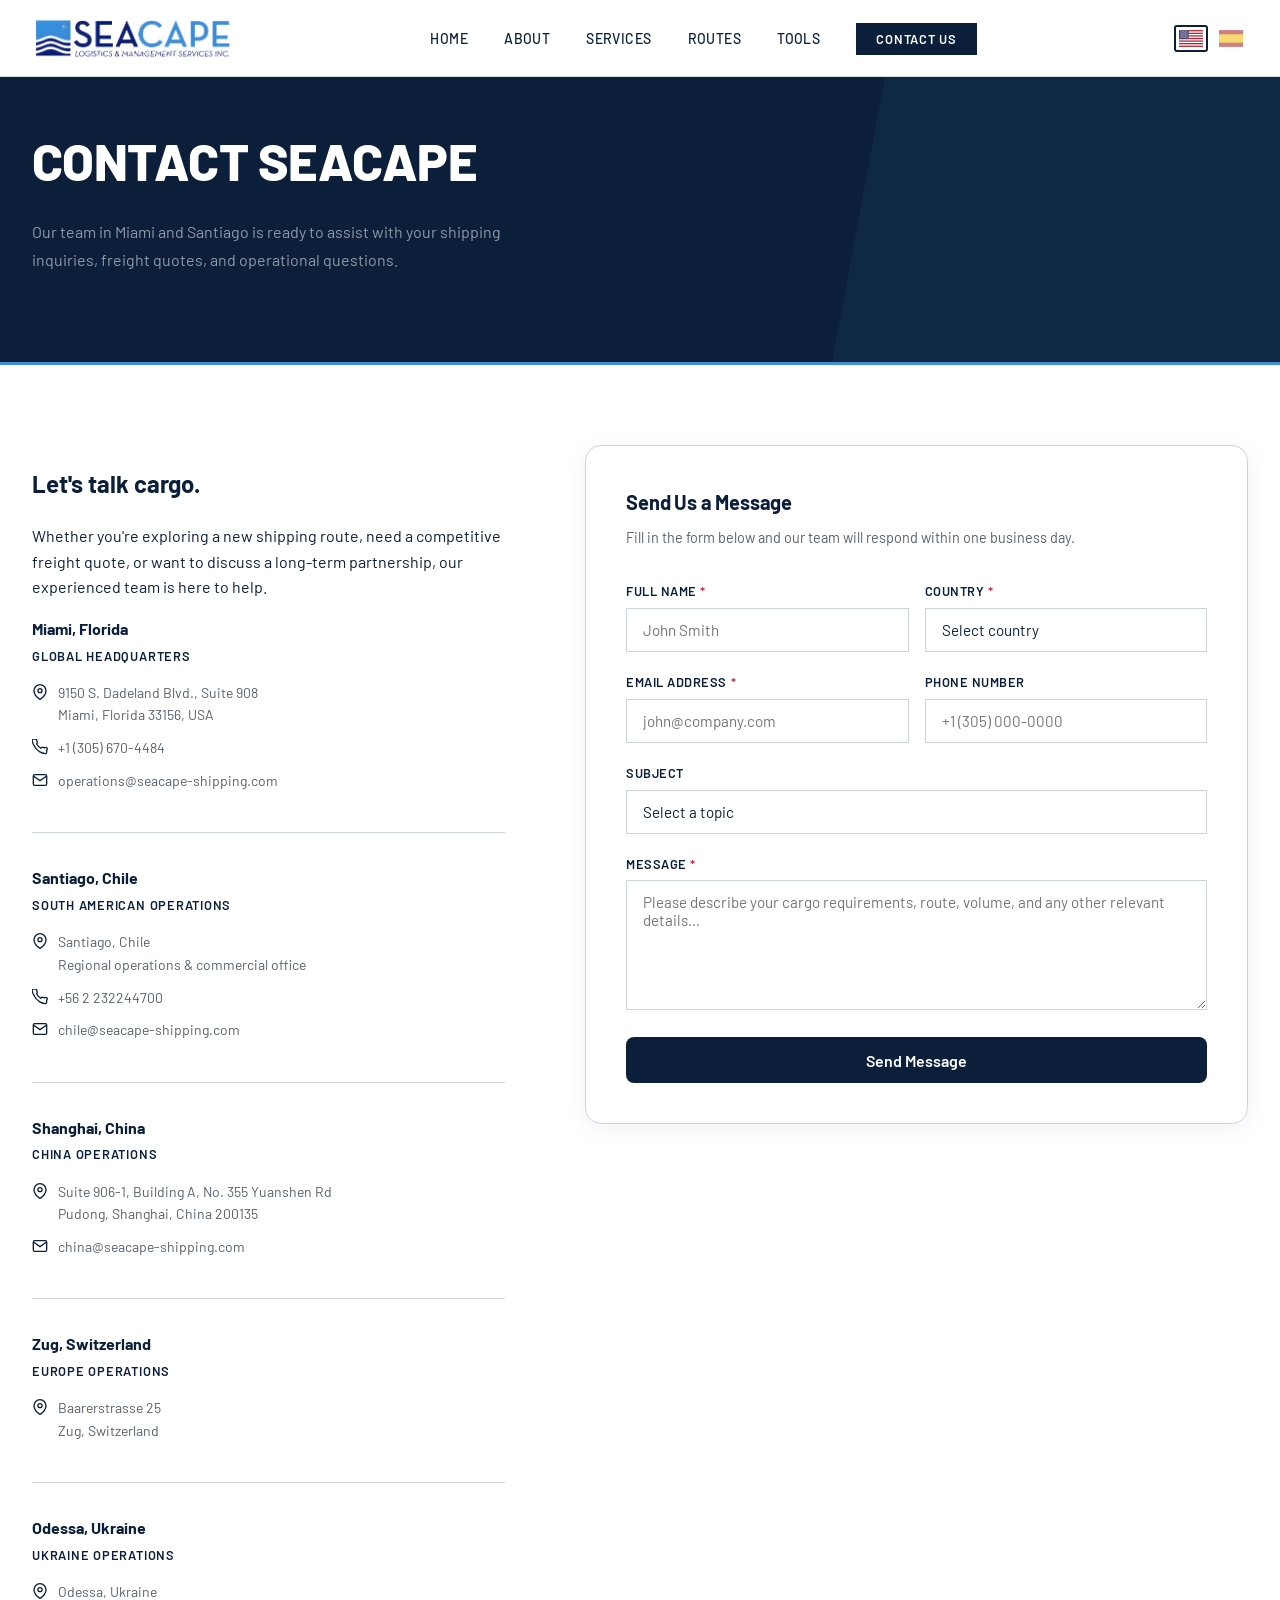
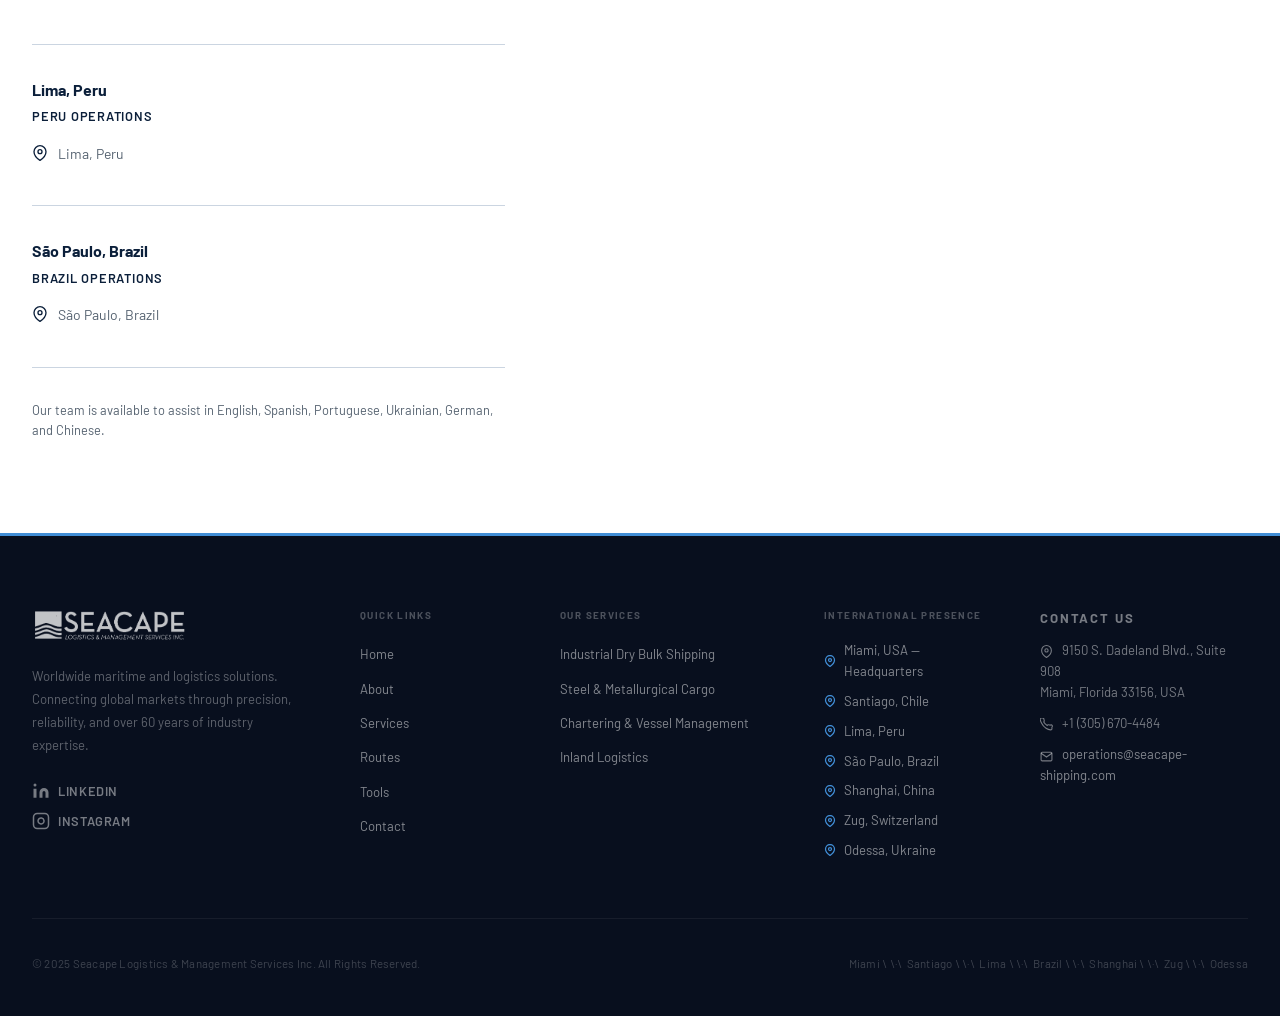
<file: contact.html>
<!DOCTYPE html>
<html lang="en">
<head>
  <meta charset="UTF-8"/>
  <meta name="viewport" content="width=device-width, initial-scale=1.0"/>
  <title>Contact – Seacape Shipping</title>
  <meta name="description" content="Get in touch with Seacape Logistics. Miami HQ and Santiago offices. Contact us for freight quotes, shipping inquiries, and partnership opportunities."/>
  <link rel="icon" type="image/x-icon" href="/favicon.ico"/>
  <link rel="icon" type="image/png" href="/favicon.png"/>
  <link rel="stylesheet" href="css/styles.css"/>
  
  <style>
    .contact-layout {
      max-width: 1280px; margin: 0 auto; padding: 5rem 2rem;
      display: grid; grid-template-columns: 1fr 1.4fr; gap: 5rem; align-items: start;
    }
    .contact-info h2 { font-size: 1.75rem; font-weight: 700; letter-spacing: -.02em; margin: 0 0 1rem; }
    .contact-info > p { color: var(--muted); line-height: 1.75; margin: 0 0 2.5rem; }
    .office-block { margin-bottom: 2.5rem; }
    .office-block-city { font-size: 1rem; font-weight: 700; margin: 0 0 .25rem; }
    .office-block-role { font-size: .8rem; font-weight: 600; color: var(--ocean); text-transform: uppercase; letter-spacing: .06em; margin: 0 0 1rem; }
    .contact-line { display: flex; align-items: flex-start; gap: .65rem; margin-bottom: .65rem; }
    .contact-line svg { flex-shrink: 0; margin-top: 2px; color: var(--ocean); }
    .contact-line a, .contact-line span { font-size: .875rem; color: var(--muted); text-decoration: none; transition: color 200ms; }
    .contact-line a:hover { color: var(--text); }
    .divider { height: 1px; background: var(--border); margin: 2rem 0; }
    .form-card {
      background: #fff; border: 1px solid var(--border);
      border-radius: 16px; padding: 2.5rem;
      box-shadow: 0 4px 24px rgba(15,23,42,.06);
    }
    .form-card h3 { font-size: 1.25rem; font-weight: 700; margin: 0 0 .5rem; letter-spacing: -.01em; }
    .form-card > p { color: var(--muted); font-size: .9rem; margin: 0 0 2rem; }
    .form-row { display: grid; grid-template-columns: 1fr 1fr; gap: 1rem; }
    .submit-btn {
      width: 100%; padding: .85rem;
      background: var(--navy); color: #fff;
      border: none; border-radius: 8px;
      font-family: inherit; font-size: 1rem; font-weight: 600;
      cursor: pointer;
      transition: background 200ms, transform 200ms, box-shadow 200ms;
    }
    .submit-btn:hover {
      background: var(--navy-mid);
      transform: translateY(-1px);
      box-shadow: 0 6px 20px rgba(11,31,58,.3);
    }
    .submit-btn:disabled { opacity: .7; cursor: not-allowed; transform: none; }
    .contact-cta-bar {
      text-align: center; padding: 2rem 2rem 5rem; max-width: 600px; margin: 0 auto;
    }
    .contact-cta-bar p { color: var(--muted); margin-bottom: 1.25rem; font-size: .95rem; }
    .contact-cta-btn {
      display: inline-flex; align-items: center; gap: .5rem;
      padding: .85rem 2rem; background: var(--navy); color: #fff;
      border-radius: 8px; font-weight: 600; text-decoration: none; font-size: .95rem;
      transition: background 200ms, transform 200ms, box-shadow 200ms;
    }
    .contact-cta-btn:hover {
      background: #162d52; transform: translateY(-1px);
      box-shadow: 0 6px 20px rgba(11,31,58,.25);
    }
    .form-success {
      display: none; background: #ecfdf5; border: 1px solid #6ee7b7;
      color: #065f46; border-radius: 8px; padding: 1rem 1.25rem;
      font-size: .9rem; font-weight: 500; margin-bottom: 1rem; text-align: center;
    }
    @media (max-width: 900px) {
      .contact-layout { grid-template-columns: 1fr; gap: 3rem; }
      .form-row { grid-template-columns: 1fr; }
      .form-card { order: -1; }
    }
  </style>
</head>
<body>

<nav class="navbar">
  <div class="nav-inner">
    <a href="index.html" class="nav-logo"><img src="assets/images/logo.png" alt="Seacape Logistics &amp; Management Services Inc."/></a>
    <ul class="nav-links">
      <li><a href="index.html" data-i18n="nav_home">Home</a></li>
      <li><a href="about.html" data-i18n="nav_about">About</a></li>
      <li><a href="services.html" data-i18n="nav_services">Services</a></li>
      <li><a href="routes.html" data-i18n="nav_routes">Routes</a></li>
      <li><a href="tools.html" data-i18n="nav_tools">Tools</a></li>
      <li><a href="contact.html" class="nav-cta" data-i18n="nav_contact">Contact Us</a></li>
    </ul>
    <div class="lang-toggle">
      <button class="lang-btn" data-lang="en" onclick="setLanguage('en')" aria-label="English"><svg viewBox="0 0 20 14" xmlns="http://www.w3.org/2000/svg" width="24" height="17"><rect width="20" height="14" fill="#B22234"/><rect y="1.08" width="20" height="1.08" fill="#fff"/><rect y="3.23" width="20" height="1.08" fill="#fff"/><rect y="5.38" width="20" height="1.08" fill="#fff"/><rect y="7.54" width="20" height="1.08" fill="#fff"/><rect y="9.69" width="20" height="1.08" fill="#fff"/><rect y="11.85" width="20" height="1.08" fill="#fff"/><rect width="8" height="7.54" fill="#3C3B6E"/><g fill="#fff"><circle cx="1.14" cy="0.38" r="0.32"/><circle cx="2.29" cy="0.38" r="0.32"/><circle cx="3.43" cy="0.38" r="0.32"/><circle cx="4.57" cy="0.38" r="0.32"/><circle cx="5.71" cy="0.38" r="0.32"/><circle cx="6.86" cy="0.38" r="0.32"/><circle cx="1.71" cy="1.13" r="0.32"/><circle cx="2.86" cy="1.13" r="0.32"/><circle cx="4.0" cy="1.13" r="0.32"/><circle cx="5.14" cy="1.13" r="0.32"/><circle cx="6.29" cy="1.13" r="0.32"/><circle cx="1.14" cy="1.88" r="0.32"/><circle cx="2.29" cy="1.88" r="0.32"/><circle cx="3.43" cy="1.88" r="0.32"/><circle cx="4.57" cy="1.88" r="0.32"/><circle cx="5.71" cy="1.88" r="0.32"/><circle cx="6.86" cy="1.88" r="0.32"/><circle cx="1.71" cy="2.62" r="0.32"/><circle cx="2.86" cy="2.62" r="0.32"/><circle cx="4.0" cy="2.62" r="0.32"/><circle cx="5.14" cy="2.62" r="0.32"/><circle cx="6.29" cy="2.62" r="0.32"/><circle cx="1.14" cy="3.38" r="0.32"/><circle cx="2.29" cy="3.38" r="0.32"/><circle cx="3.43" cy="3.38" r="0.32"/><circle cx="4.57" cy="3.38" r="0.32"/><circle cx="5.71" cy="3.38" r="0.32"/><circle cx="6.86" cy="3.38" r="0.32"/><circle cx="1.71" cy="4.12" r="0.32"/><circle cx="2.86" cy="4.12" r="0.32"/><circle cx="4.0" cy="4.12" r="0.32"/><circle cx="5.14" cy="4.12" r="0.32"/><circle cx="6.29" cy="4.12" r="0.32"/><circle cx="1.14" cy="4.88" r="0.32"/><circle cx="2.29" cy="4.88" r="0.32"/><circle cx="3.43" cy="4.88" r="0.32"/><circle cx="4.57" cy="4.88" r="0.32"/><circle cx="5.71" cy="4.88" r="0.32"/><circle cx="6.86" cy="4.88" r="0.32"/><circle cx="1.71" cy="5.62" r="0.32"/><circle cx="2.86" cy="5.62" r="0.32"/><circle cx="4.0" cy="5.62" r="0.32"/><circle cx="5.14" cy="5.62" r="0.32"/><circle cx="6.29" cy="5.62" r="0.32"/><circle cx="1.14" cy="6.38" r="0.32"/><circle cx="2.29" cy="6.38" r="0.32"/><circle cx="3.43" cy="6.38" r="0.32"/><circle cx="4.57" cy="6.38" r="0.32"/><circle cx="5.71" cy="6.38" r="0.32"/><circle cx="6.86" cy="6.38" r="0.32"/></g></svg></button>
      <button class="lang-btn" data-lang="es" onclick="setLanguage('es')" aria-label="Español"><svg viewBox="0 0 20 14" xmlns="http://www.w3.org/2000/svg" width="24" height="17"><rect width="20" height="14" fill="#AA151B"/><rect y="3.5" width="20" height="7" fill="#F1BF00"/></svg></button>
    </div>
    <button class="hamburger" aria-label="Open menu"><span></span><span></span><span></span></button>
  </div>
</nav>
<div class="mobile-menu">
  <a href="index.html" data-i18n="nav_home">Home</a>
  <a href="about.html" data-i18n="nav_about">About</a>
  <a href="services.html" data-i18n="nav_services">Services</a>
  <a href="routes.html" data-i18n="nav_routes">Routes</a>
  <a href="tools.html" data-i18n="nav_tools">Tools</a>
  <a href="contact.html" class="nav-cta" data-i18n="nav_contact">Contact Us</a>
</div>

<div class="page-hero">
  <div class="page-hero-content">
        <h1 class="page-hero-title" data-i18n="contact_hero_title">Contact Seacape</h1>
    <p class="page-hero-sub" data-i18n="contact_hero_sub">Our team in Miami and Santiago is ready to assist with your shipping inquiries, freight quotes, and operational questions.</p>
  </div>
</div>

<div class="contact-layout">
  <!-- Left: info -->
  <div class="reveal">
    <h2 data-i18n="contact_intro_heading">Let's talk cargo.</h2>
    <p>
      <span data-i18n="contact_intro_p">Whether you're exploring a new shipping route, need a competitive freight quote, or want to discuss a long-term partnership, our experienced team is here to help.</span>
    </p>

    <div class="office-block">
      <p class="office-block-city">Miami, Florida</p>
      <p class="office-block-role" data-i18n="contact_miami_role">Global Headquarters</p>
      <div class="contact-line">
        <svg width="16" height="16" viewBox="0 0 24 24" fill="none" stroke="currentColor" stroke-width="2" aria-hidden="true"><path d="M21 10c0 7-9 13-9 13s-9-6-9-13a9 9 0 0118 0z"/><circle cx="12" cy="10" r="3"/></svg>
        <span>9150 S. Dadeland Blvd., Suite 908<br/>Miami, Florida 33156, USA</span>
      </div>
      <div class="contact-line">
        <svg width="16" height="16" viewBox="0 0 24 24" fill="none" stroke="currentColor" stroke-width="2" aria-hidden="true"><path d="M22 16.92v3a2 2 0 01-2.18 2 19.79 19.79 0 01-8.63-3.07A19.5 19.5 0 013.07 9.81 19.79 19.79 0 01.1 1.18 2 2 0 012.08 0h3a2 2 0 012 1.72c.127.96.361 1.903.7 2.81a2 2 0 01-.45 2.11L6.91 7.49a16 16 0 006.29 6.29l.86-.86a2 2 0 012.11-.45c.907.339 1.85.573 2.81.7A2 2 0 0122 16.92z"/></svg>
        <a href="tel:+13056704484">+1 (305) 670-4484</a>
      </div>
      <div class="contact-line">
        <svg width="16" height="16" viewBox="0 0 24 24" fill="none" stroke="currentColor" stroke-width="2" aria-hidden="true"><path d="M4 4h16c1.1 0 2 .9 2 2v12c0 1.1-.9 2-2 2H4c-1.1 0-2-.9-2-2V6c0-1.1.9-2 2-2z"/><polyline points="22,6 12,13 2,6"/></svg>
        <a href="mailto:operations@seacape-shipping.com">operations@seacape-shipping.com</a>
      </div>
    </div>

    <div class="divider"></div>

    <div class="office-block">
      <p class="office-block-city">Santiago, Chile</p>
      <p class="office-block-role" data-i18n="contact_santiago_role">South American Operations</p>
      <div class="contact-line">
        <svg width="16" height="16" viewBox="0 0 24 24" fill="none" stroke="currentColor" stroke-width="2" aria-hidden="true"><path d="M21 10c0 7-9 13-9 13s-9-6-9-13a9 9 0 0118 0z"/><circle cx="12" cy="10" r="3"/></svg>
        <span>Santiago, Chile<br/>Regional operations &amp; commercial office</span>
      </div>
      <div class="contact-line">
        <svg width="16" height="16" viewBox="0 0 24 24" fill="none" stroke="currentColor" stroke-width="2" aria-hidden="true"><path d="M22 16.92v3a2 2 0 01-2.18 2 19.79 19.79 0 01-8.63-3.07A19.5 19.5 0 013.07 9.81 19.79 19.79 0 01.1 1.18 2 2 0 012.08 0h3a2 2 0 012 1.72c.127.96.361 1.903.7 2.81a2 2 0 01-.45 2.11L6.91 7.49a16 16 0 006.29 6.29l.86-.86a2 2 0 012.11-.45c.907.339 1.85.573 2.81.7A2 2 0 0122 16.92z"/></svg>
        <a href="tel:+56223224700">+56 2 232244700</a>
      </div>
      <div class="contact-line">
        <svg width="16" height="16" viewBox="0 0 24 24" fill="none" stroke="currentColor" stroke-width="2" aria-hidden="true"><path d="M4 4h16c1.1 0 2 .9 2 2v12c0 1.1-.9 2-2 2H4c-1.1 0-2-.9-2-2V6c0-1.1.9-2 2-2z"/><polyline points="22,6 12,13 2,6"/></svg>
        <a href="mailto:chile@seacape-shipping.com">chile@seacape-shipping.com</a>
      </div>
    </div>

    <div class="divider"></div>

    <div class="office-block">
      <p class="office-block-city">Shanghai, China</p>
      <p class="office-block-role" data-i18n="contact_shanghai_role">China Operations</p>
      <div class="contact-line">
        <svg width="16" height="16" viewBox="0 0 24 24" fill="none" stroke="currentColor" stroke-width="2" aria-hidden="true"><path d="M21 10c0 7-9 13-9 13s-9-6-9-13a9 9 0 0118 0z"/><circle cx="12" cy="10" r="3"/></svg>
        <span>Suite 906-1, Building A, No. 355 Yuanshen Rd<br/>Pudong, Shanghai, China 200135</span>
      </div>
      <div class="contact-line">
        <svg width="16" height="16" viewBox="0 0 24 24" fill="none" stroke="currentColor" stroke-width="2" aria-hidden="true"><path d="M4 4h16c1.1 0 2 .9 2 2v12c0 1.1-.9 2-2 2H4c-1.1 0-2-.9-2-2V6c0-1.1.9-2 2-2z"/><polyline points="22,6 12,13 2,6"/></svg>
        <a href="mailto:china@seacape-shipping.com">china@seacape-shipping.com</a>
      </div>
    </div>

    <div class="divider"></div>

    <div class="office-block">
      <p class="office-block-city">Zug, Switzerland</p>
      <p class="office-block-role" data-i18n="contact_zug_role">Europe Operations</p>
      <div class="contact-line">
        <svg width="16" height="16" viewBox="0 0 24 24" fill="none" stroke="currentColor" stroke-width="2" aria-hidden="true"><path d="M21 10c0 7-9 13-9 13s-9-6-9-13a9 9 0 0118 0z"/><circle cx="12" cy="10" r="3"/></svg>
        <span>Baarerstrasse 25<br/>Zug, Switzerland</span>
      </div>
    </div>

    <div class="divider"></div>

    <div class="office-block">
      <p class="office-block-city">Odessa, Ukraine</p>
      <p class="office-block-role" data-i18n="contact_odessa_role">Ukraine Operations</p>
      <div class="contact-line">
        <svg width="16" height="16" viewBox="0 0 24 24" fill="none" stroke="currentColor" stroke-width="2" aria-hidden="true"><path d="M21 10c0 7-9 13-9 13s-9-6-9-13a9 9 0 0118 0z"/><circle cx="12" cy="10" r="3"/></svg>
        <span>Odessa, Ukraine</span>
      </div>
    </div>

    <div class="divider"></div>

    <div class="office-block">
      <p class="office-block-city">Lima, Peru</p>
      <p class="office-block-role" data-i18n="contact_lima_role">Peru Operations</p>
      <div class="contact-line">
        <svg width="16" height="16" viewBox="0 0 24 24" fill="none" stroke="currentColor" stroke-width="2" aria-hidden="true"><path d="M21 10c0 7-9 13-9 13s-9-6-9-13a9 9 0 0118 0z"/><circle cx="12" cy="10" r="3"/></svg>
        <span>Lima, Peru</span>
      </div>
    </div>

    <div class="divider"></div>

    <div class="office-block">
      <p class="office-block-city">São Paulo, Brazil</p>
      <p class="office-block-role" data-i18n="contact_saopaulo_role">Brazil Operations</p>
      <div class="contact-line">
        <svg width="16" height="16" viewBox="0 0 24 24" fill="none" stroke="currentColor" stroke-width="2" aria-hidden="true"><path d="M21 10c0 7-9 13-9 13s-9-6-9-13a9 9 0 0118 0z"/><circle cx="12" cy="10" r="3"/></svg>
        <span>São Paulo, Brazil</span>
      </div>
    </div>

    <div class="divider"></div>

    <p style="font-size:.8rem;color:var(--muted);line-height:1.6;">
      <span data-i18n="contact_lang_note">Our team is available to assist in English, Spanish, Portuguese, Ukrainian, German, and Chinese.</span>
    </p>
  </div>

  <!-- Right: form -->
  <div class="form-card reveal">
    <h3 data-i18n="form_heading">Send Us a Message</h3>
    <p data-i18n="form_sub">Fill in the form below and our team will respond within one business day.</p>
    <div class="form-success" id="formSuccess">Your message has been sent. We'll be in touch within one business day.</div>
    <form id="contactForm" novalidate>
      <div class="form-row">
        <div class="form-group">
          <label class="form-label" for="name"><span data-i18n="form_name_label">Full Name</span> <span style="color:#e11d48">*</span></label>
          <input class="form-input" type="text" id="name" name="name" data-i18n-placeholder="form_name_placeholder" placeholder="John Smith" required/>
        </div>
        <div class="form-group">
          <label class="form-label" for="country"><span data-i18n="form_country_label">Country</span> <span style="color:#e11d48">*</span></label>
          <select class="form-select" id="country" name="country" required>
            <option value="" disabled selected data-i18n="form_country_placeholder">Select country</option>
            <option value="US">United States</option>
            <option value="CL">Chile</option>
            <option value="AR">Argentina</option>
            <option value="BR">Brazil</option>
            <option value="PE">Peru</option>
            <option value="CO">Colombia</option>
            <option value="MX">Mexico</option>
            <option value="CN">China</option>
            <option value="JP">Japan</option>
            <option value="KR">South Korea</option>
            <option value="TR">Turkey</option>
            <option value="UA">Ukraine</option>
            <option value="OTHER">Other</option>
          </select>
        </div>
      </div>
      <div class="form-row">
        <div class="form-group">
          <label class="form-label" for="email"><span data-i18n="form_email_label">Email Address</span> <span style="color:#e11d48">*</span></label>
          <input class="form-input" type="email" id="email" name="email" placeholder="john@company.com" required/>
        </div>
        <div class="form-group">
          <label class="form-label" for="phone" data-i18n="form_phone_label">Phone Number</label>
          <input class="form-input" type="tel" id="phone" name="phone" placeholder="+1 (305) 000-0000"/>
        </div>
      </div>
      <div class="form-group">
        <label class="form-label" for="subject" data-i18n="form_subject_label">Subject</label>
        <select class="form-select" id="subject" name="subject">
          <option value="" data-i18n="form_subject_placeholder">Select a topic</option>
          <option value="quote" data-i18n="form_subject_quote">Freight Quote Request</option>
          <option value="routes" data-i18n="form_subject_routes">Route Inquiry</option>
          <option value="services" data-i18n="form_subject_services">Services Information</option>
          <option value="partnership" data-i18n="form_subject_partner">Partnership / Agency</option>
          <option value="other" data-i18n="form_subject_other">Other</option>
        </select>
      </div>
      <div class="form-group">
        <label class="form-label" for="message"><span data-i18n="form_message_label">Message</span> <span style="color:#e11d48">*</span></label>
        <textarea class="form-textarea" id="message" name="message" data-i18n-placeholder="form_message_placeholder" placeholder="Please describe your cargo requirements, route, volume, and any other relevant details…" required></textarea>
      </div>
      <button type="submit" class="submit-btn" data-i18n="form_submit">Send Message</button>
    </form>
  </div>
</div>

<footer>
  <div class="footer-inner">
    <div class="footer-grid">

      <!-- Brand -->
      <div class="footer-brand-col">
        <a href="index.html" class="footer-logo"><img src="assets/images/logo.png" alt="Seacape Logistics &amp; Management Services Inc."/></a>
        <p class="footer-desc" data-i18n="footer_desc">Worldwide maritime and logistics solutions. Connecting global markets through precision, reliability, and over 60 years of industry expertise.</p>
        <div class="footer-socials">
          <a href="https://www.linkedin.com/company/seacape-shipping" target="_blank" rel="noopener" aria-label="LinkedIn" class="footer-social-link">
            <svg width="18" height="18" viewBox="0 0 24 24" fill="currentColor" aria-hidden="true"><path d="M16 8a6 6 0 016 6v7h-4v-7a2 2 0 00-2-2 2 2 0 00-2 2v7h-4v-7a6 6 0 016-6zM2 9h4v12H2z"/><circle cx="4" cy="4" r="2"/></svg>
            LinkedIn
          </a>
          <a href="https://www.instagram.com/seacapeshipping/" target="_blank" rel="noopener" aria-label="Instagram" class="footer-social-link">
            <svg width="18" height="18" viewBox="0 0 24 24" fill="none" stroke="currentColor" stroke-width="2" aria-hidden="true"><rect x="2" y="2" width="20" height="20" rx="5" ry="5"/><path d="M16 11.37A4 4 0 1112.63 8 4 4 0 0116 11.37z"/><line x1="17.5" y1="6.5" x2="17.51" y2="6.5"/></svg>
            Instagram
          </a>
        </div>
      </div>

      <!-- Quick Links -->
      <div>
        <p class="footer-heading" data-i18n="footer_quick_links">Quick Links</p>
        <ul class="footer-links">
          <li><a href="index.html">Home</a></li>
          <li><a href="about.html">About</a></li>
          <li><a href="services.html">Services</a></li>
          <li><a href="routes.html">Routes</a></li>
          <li><a href="tools.html">Tools</a></li>
          <li><a href="contact.html">Contact</a></li>
        </ul>
      </div>

      <!-- Our Services -->
      <div>
        <p class="footer-heading" data-i18n="footer_our_services">Our Services</p>
        <ul class="footer-links">
          <li><a href="services.html#dry-bulk" data-i18n="footer_svc_drybulk">Industrial Dry Bulk Shipping</a></li>
          <li><a href="services.html#steels" data-i18n="footer_svc_steel">Steel &amp; Metallurgical Cargo</a></li>
          <li><a href="services.html#chartering" data-i18n="footer_svc_chartering">Chartering &amp; Vessel Management</a></li>
          <li><a href="services.html#inland" data-i18n="footer_svc_inland">Inland Logistics</a></li>
        </ul>
      </div>

      <!-- International Presence -->
      <div>
        <p class="footer-heading" data-i18n="footer_presence">International Presence</p>
        <ul class="footer-links footer-presence">
          <li>
            <svg width="12" height="12" viewBox="0 0 24 24" fill="none" stroke="currentColor" stroke-width="2.5" aria-hidden="true"><path d="M21 10c0 7-9 13-9 13s-9-6-9-13a9 9 0 0118 0z"/><circle cx="12" cy="10" r="3"/></svg>
            <span data-i18n="footer_loc_miami">Miami, USA — Headquarters</span>
          </li>
          <li>
            <svg width="12" height="12" viewBox="0 0 24 24" fill="none" stroke="currentColor" stroke-width="2.5" aria-hidden="true"><path d="M21 10c0 7-9 13-9 13s-9-6-9-13a9 9 0 0118 0z"/><circle cx="12" cy="10" r="3"/></svg>
            <span data-i18n="footer_loc_santiago">Santiago, Chile</span>
          </li>
          <li>
            <svg width="12" height="12" viewBox="0 0 24 24" fill="none" stroke="currentColor" stroke-width="2.5" aria-hidden="true"><path d="M21 10c0 7-9 13-9 13s-9-6-9-13a9 9 0 0118 0z"/><circle cx="12" cy="10" r="3"/></svg>
            <span data-i18n="footer_loc_lima">Lima, Peru</span>
          </li>
          <li>
            <svg width="12" height="12" viewBox="0 0 24 24" fill="none" stroke="currentColor" stroke-width="2.5" aria-hidden="true"><path d="M21 10c0 7-9 13-9 13s-9-6-9-13a9 9 0 0118 0z"/><circle cx="12" cy="10" r="3"/></svg>
            <span data-i18n="footer_loc_brazil">São Paulo, Brazil</span>
          </li>
          <li>
            <svg width="12" height="12" viewBox="0 0 24 24" fill="none" stroke="currentColor" stroke-width="2.5" aria-hidden="true"><path d="M21 10c0 7-9 13-9 13s-9-6-9-13a9 9 0 0118 0z"/><circle cx="12" cy="10" r="3"/></svg>
            <span data-i18n="footer_loc_shanghai">Shanghai, China</span>
          </li>
          <li>
            <svg width="12" height="12" viewBox="0 0 24 24" fill="none" stroke="currentColor" stroke-width="2.5" aria-hidden="true"><path d="M21 10c0 7-9 13-9 13s-9-6-9-13a9 9 0 0118 0z"/><circle cx="12" cy="10" r="3"/></svg>
            <span data-i18n="footer_loc_zug">Zug, Switzerland</span>
          </li>
          <li>
            <svg width="12" height="12" viewBox="0 0 24 24" fill="none" stroke="currentColor" stroke-width="2.5" aria-hidden="true"><path d="M21 10c0 7-9 13-9 13s-9-6-9-13a9 9 0 0118 0z"/><circle cx="12" cy="10" r="3"/></svg>
            <span data-i18n="footer_loc_odessa">Odessa, Ukraine</span>
          </li>
        </ul>
      </div>

      <!-- Contact -->
      <div class="footer-contact">
        <p class="footer-heading" data-i18n="footer_contact_us">Contact Us</p>
        <p>
          <svg width="13" height="13" viewBox="0 0 24 24" fill="none" stroke="currentColor" stroke-width="2" style="vertical-align:middle;margin-right:.4rem;" aria-hidden="true"><path d="M21 10c0 7-9 13-9 13s-9-6-9-13a9 9 0 0118 0z"/><circle cx="12" cy="10" r="3"/></svg>
          9150 S. Dadeland Blvd., Suite 908<br/>Miami, Florida 33156, USA
        </p>
        <p>
          <svg width="13" height="13" viewBox="0 0 24 24" fill="none" stroke="currentColor" stroke-width="2" style="vertical-align:middle;margin-right:.4rem;" aria-hidden="true"><path d="M22 16.92v3a2 2 0 01-2.18 2 19.79 19.79 0 01-8.63-3.07A19.5 19.5 0 013.07 9.81 19.79 19.79 0 01.1 1.18 2 2 0 012.08 0h3a2 2 0 012 1.72c.127.96.361 1.903.7 2.81a2 2 0 01-.45 2.11L6.91 7.49a16 16 0 006.29 6.29l.86-.86a2 2 0 012.11-.45c.907.339 1.85.573 2.81.7A2 2 0 0122 16.92z"/></svg>
          +1 (305) 670-4484
        </p>
        <p>
          <svg width="13" height="13" viewBox="0 0 24 24" fill="none" stroke="currentColor" stroke-width="2" style="vertical-align:middle;margin-right:.4rem;" aria-hidden="true"><path d="M4 4h16c1.1 0 2 .9 2 2v12c0 1.1-.9 2-2 2H4c-1.1 0-2-.9-2-2V6c0-1.1.9-2 2-2z"/><polyline points="22,6 12,13 2,6"/></svg>
          <a href="mailto:operations@seacape-shipping.com">operations@seacape-shipping.com</a>
        </p>
      </div>

    </div>
    <div class="footer-bottom">
      <p class="footer-copy" data-i18n="footer_copy">&copy; 2025 Seacape Logistics &amp; Management Services Inc. All Rights Reserved.</p>
      <p class="footer-copy">Miami \&nbsp;\&middot;\&nbsp; Santiago \&nbsp;\&middot;\&nbsp; Lima \&nbsp;\&middot;\&nbsp; Brazil \&nbsp;\&middot;\&nbsp; Shanghai \&nbsp;\&middot;\&nbsp; Zug \&nbsp;\&middot;\&nbsp; Odessa</p>
    </div>
  </div>
</footer>

<script src="js/main.js"></script>
<script src="js/i18n.js"></script>
</body>
</html>
</file>
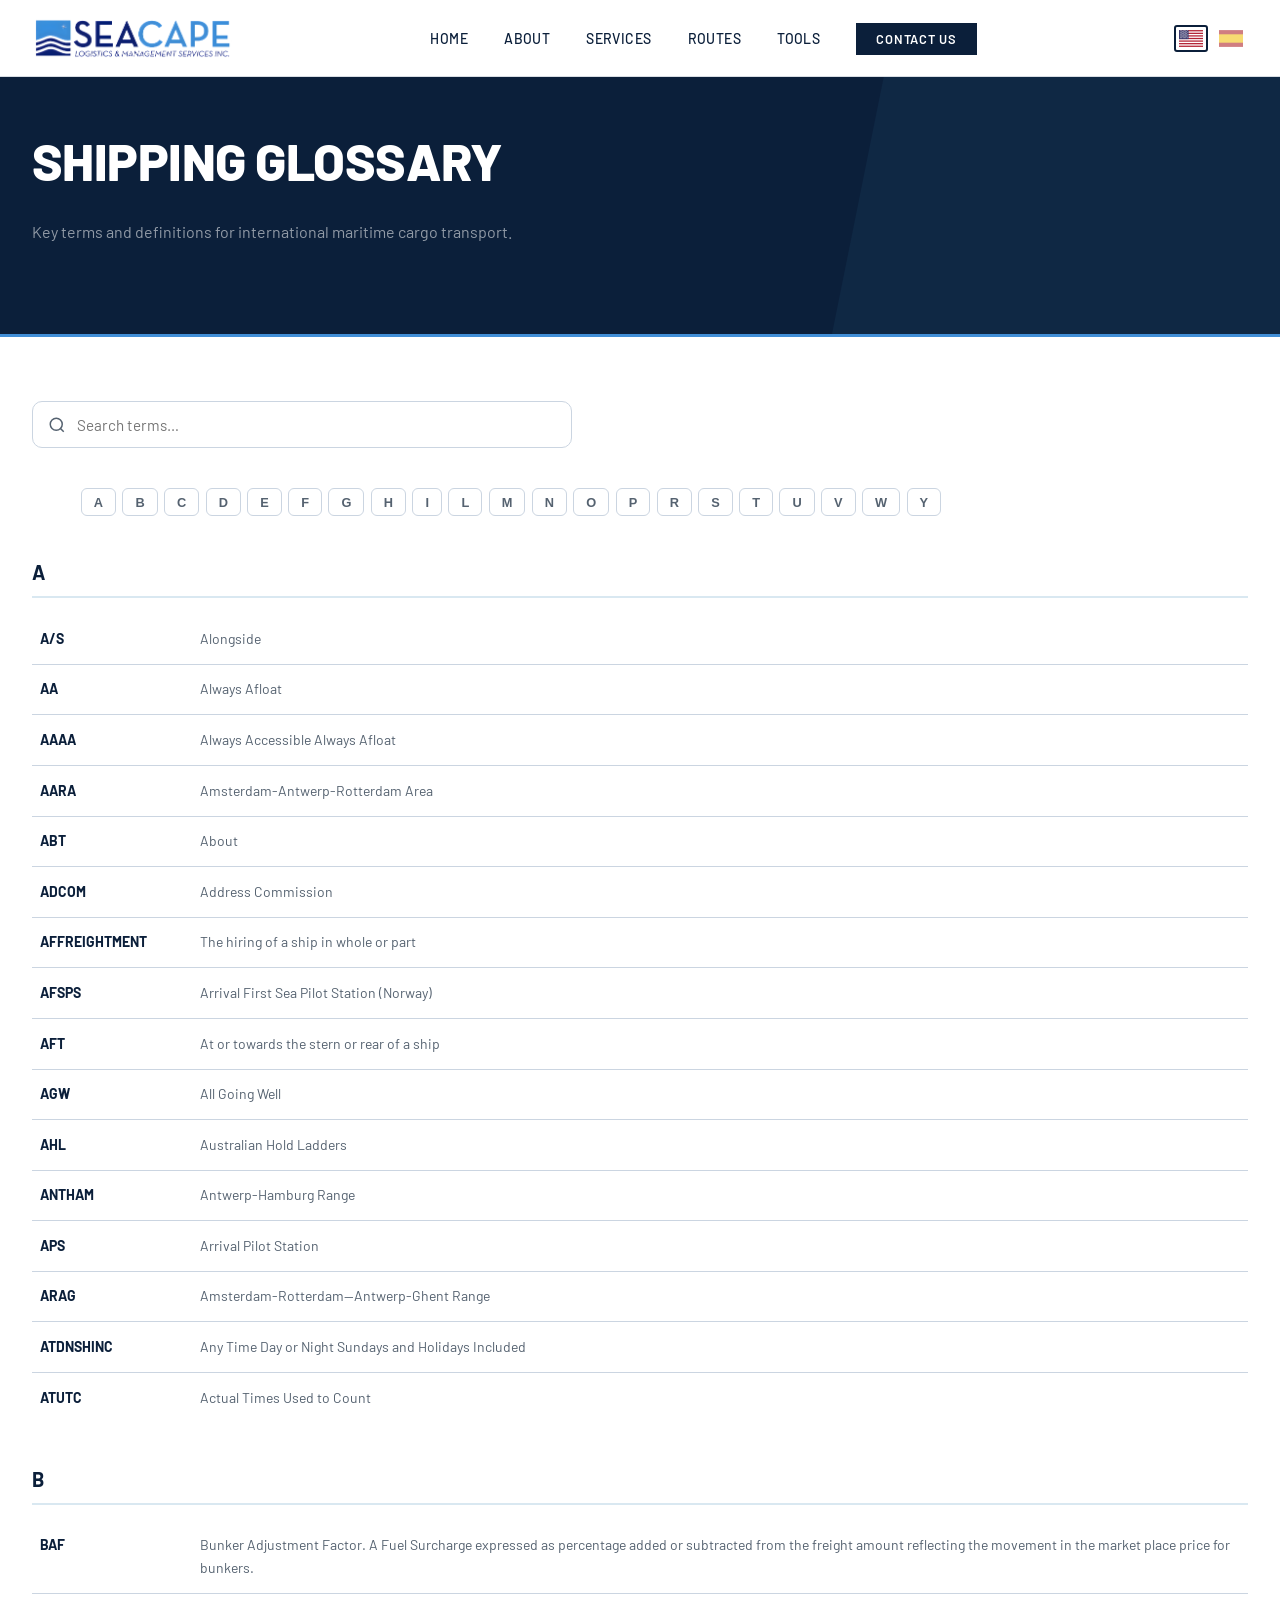
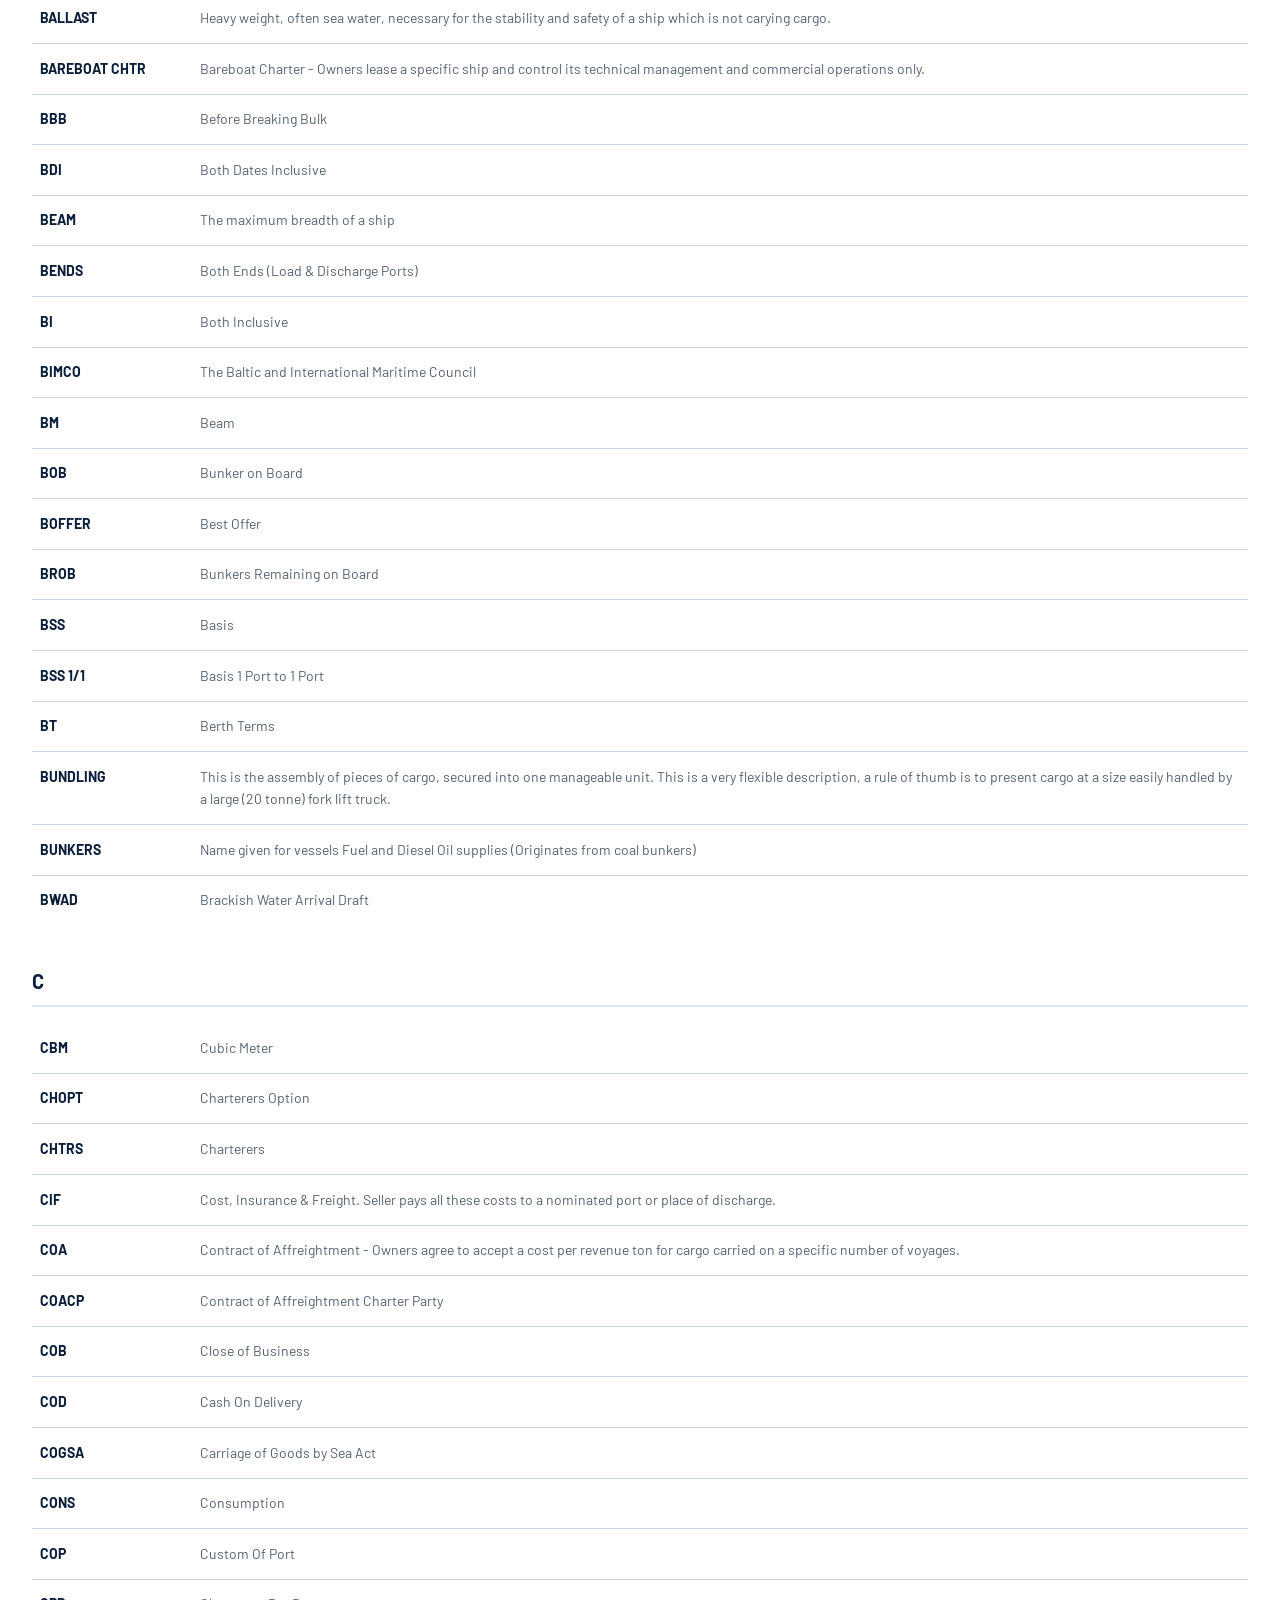
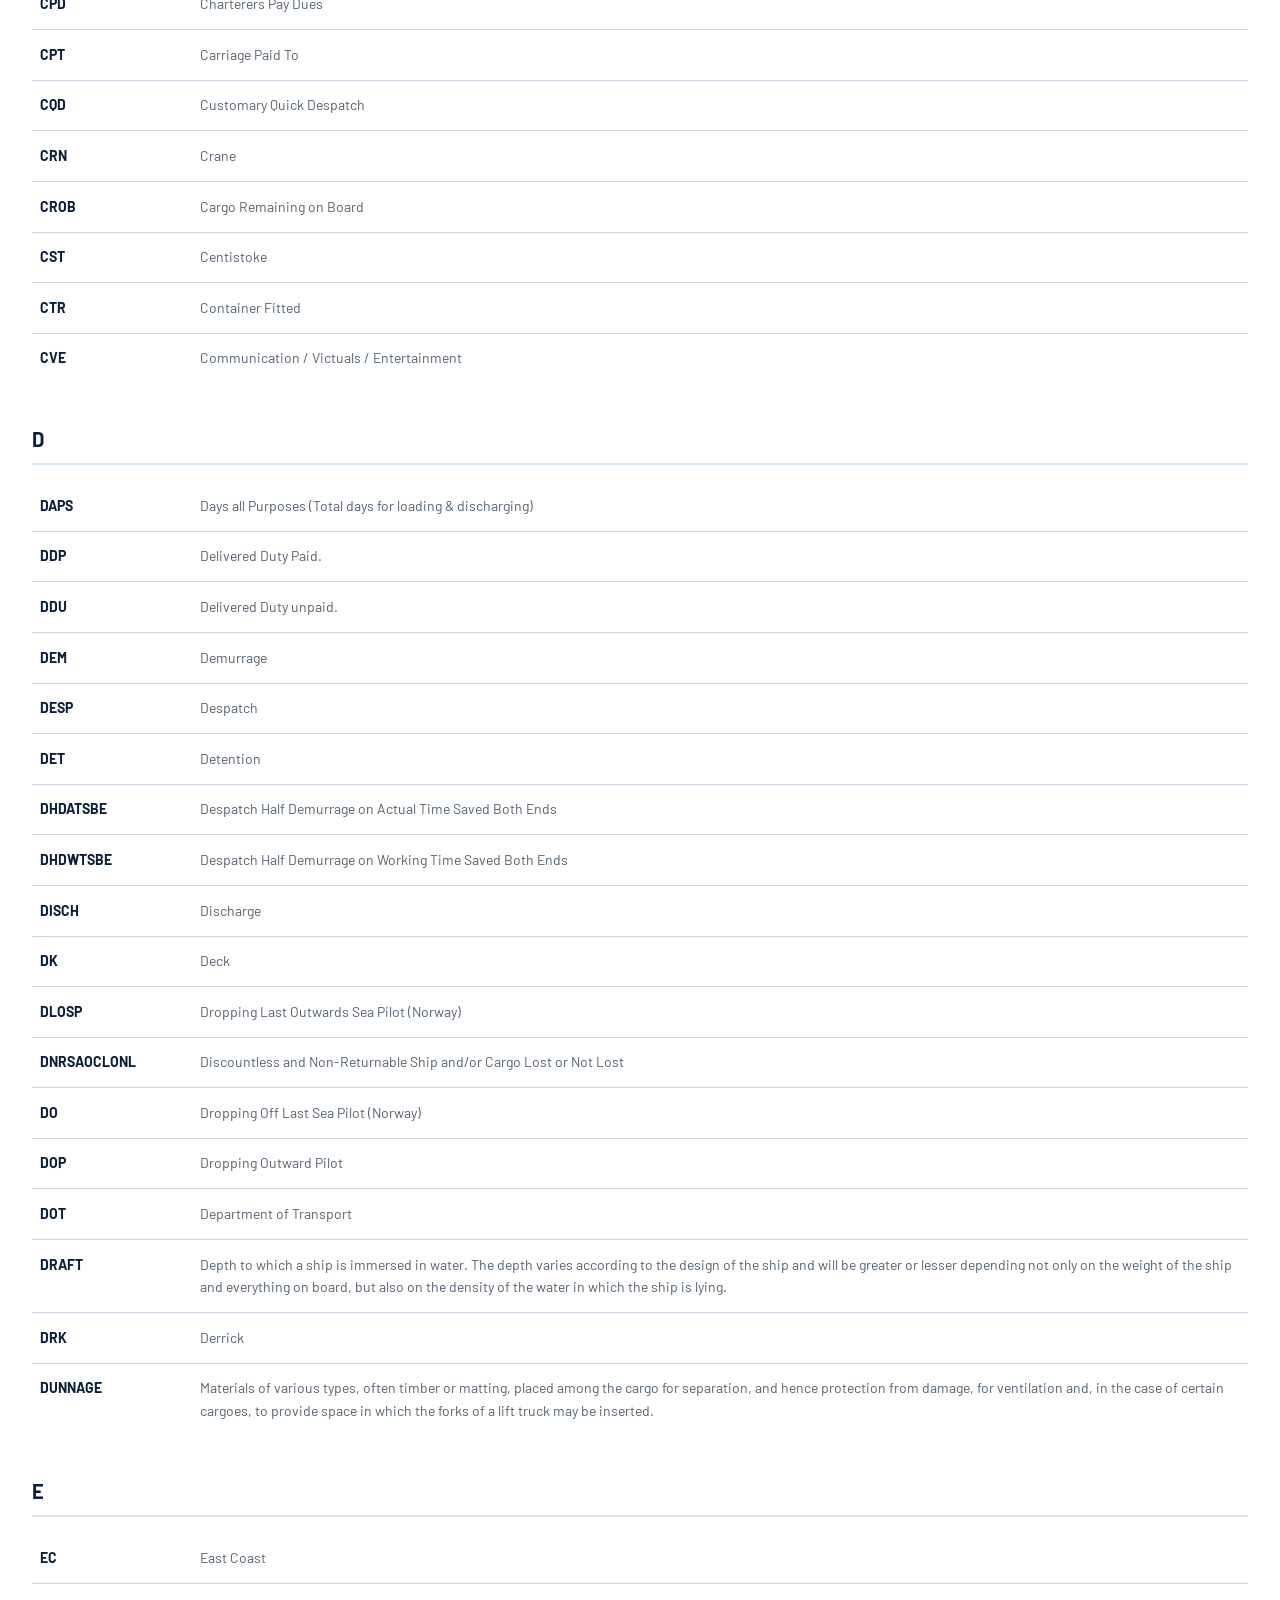
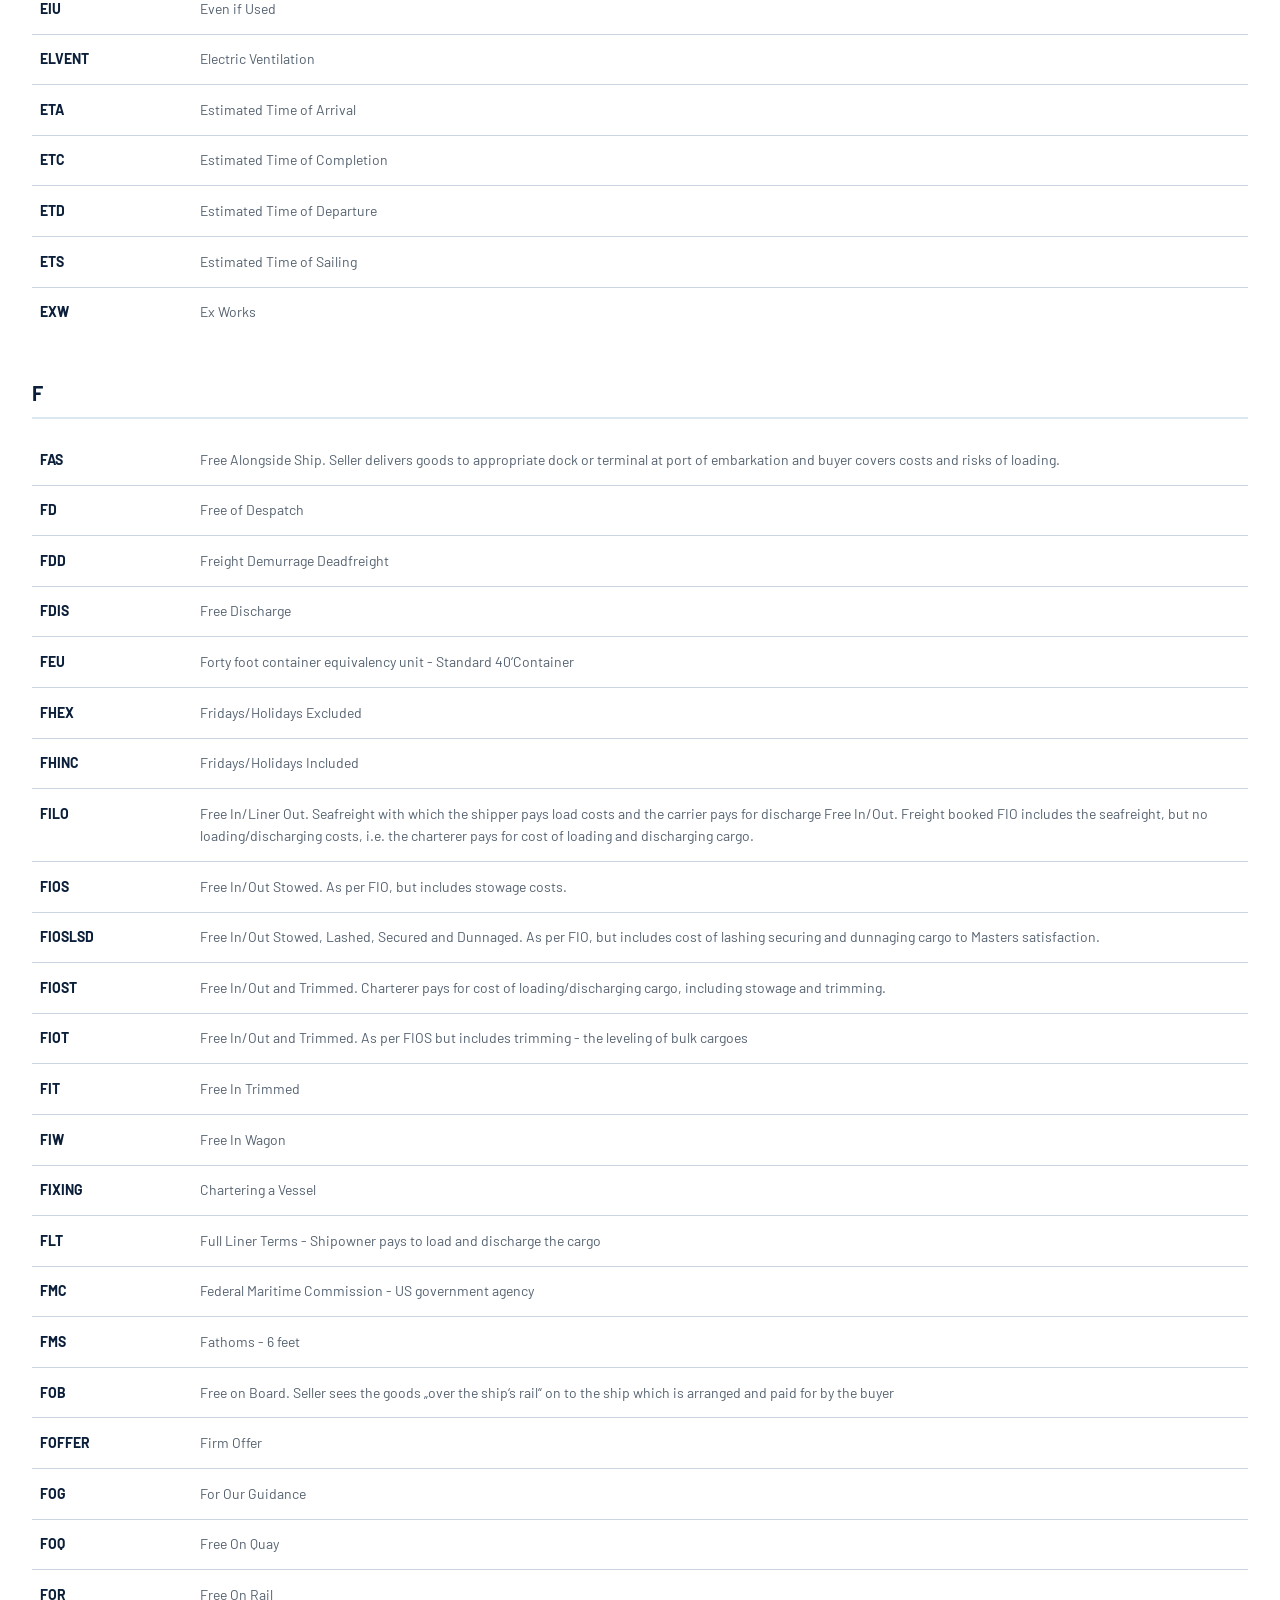
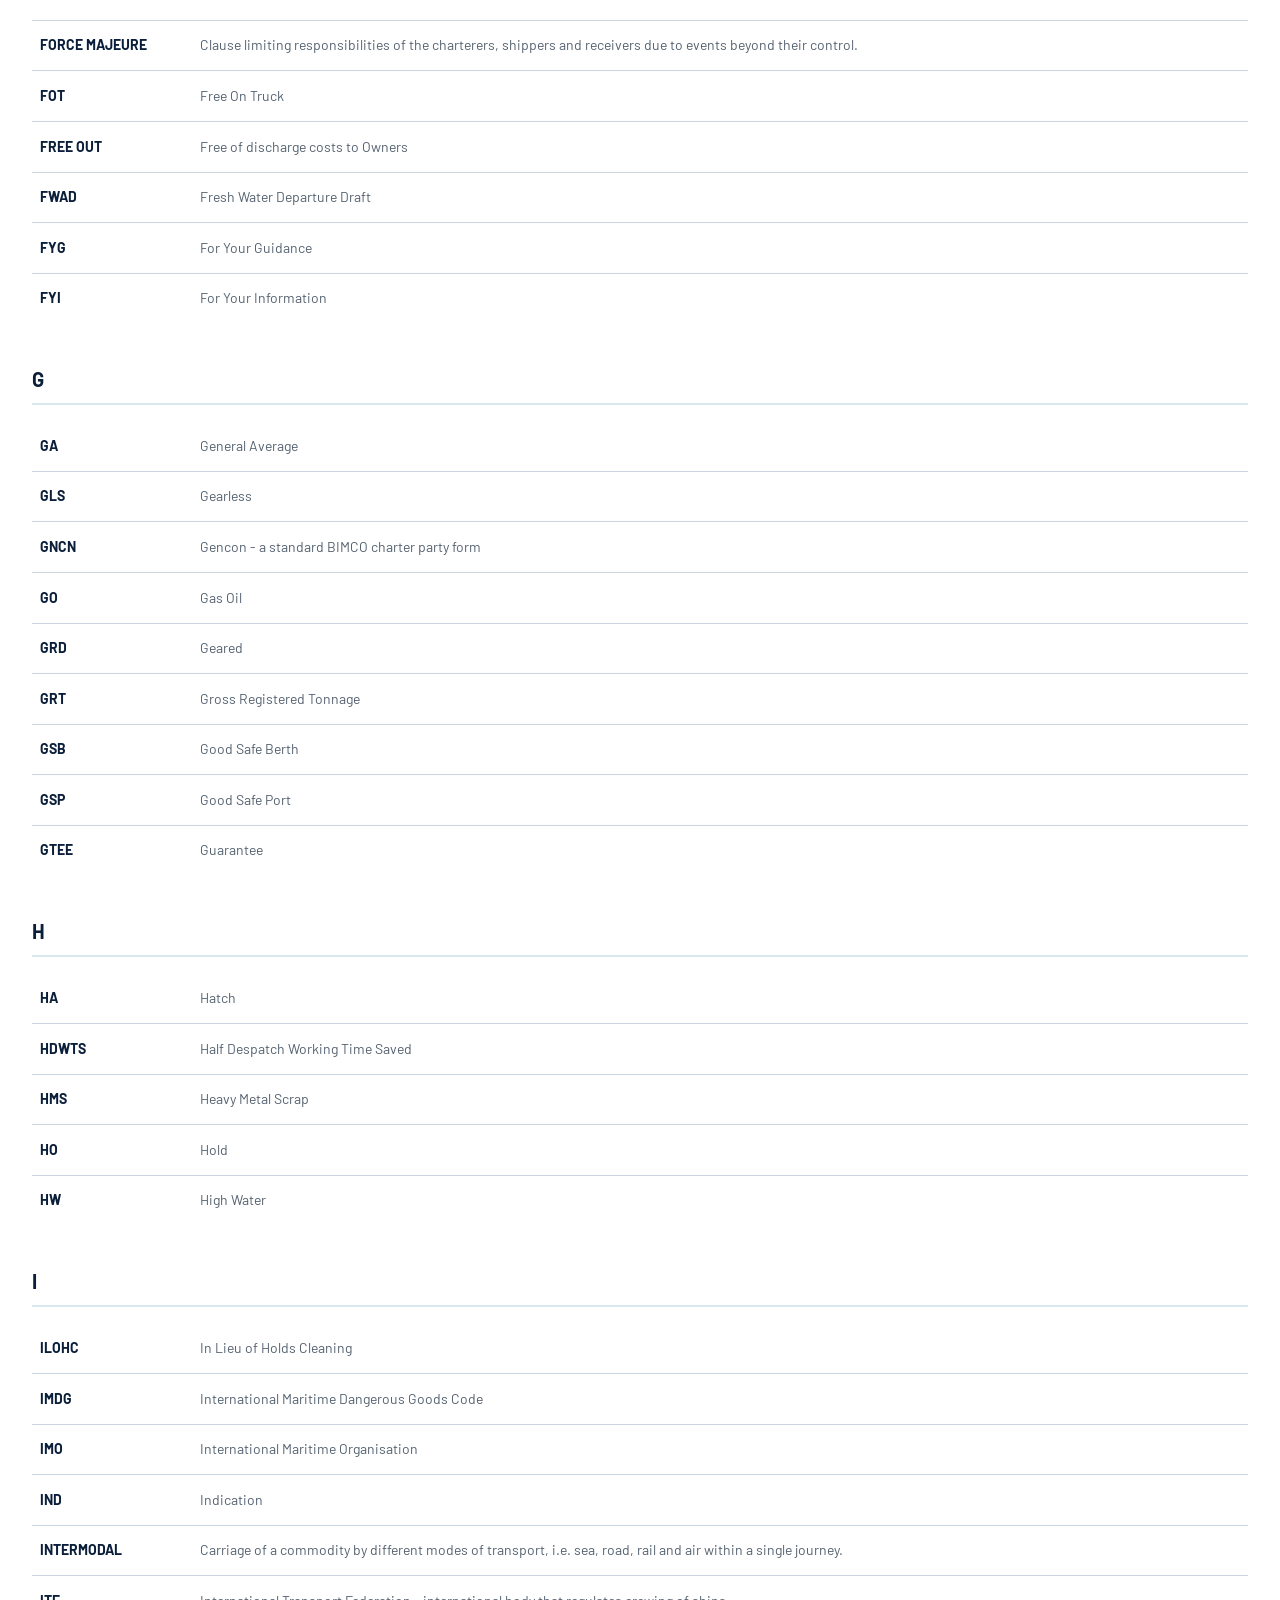
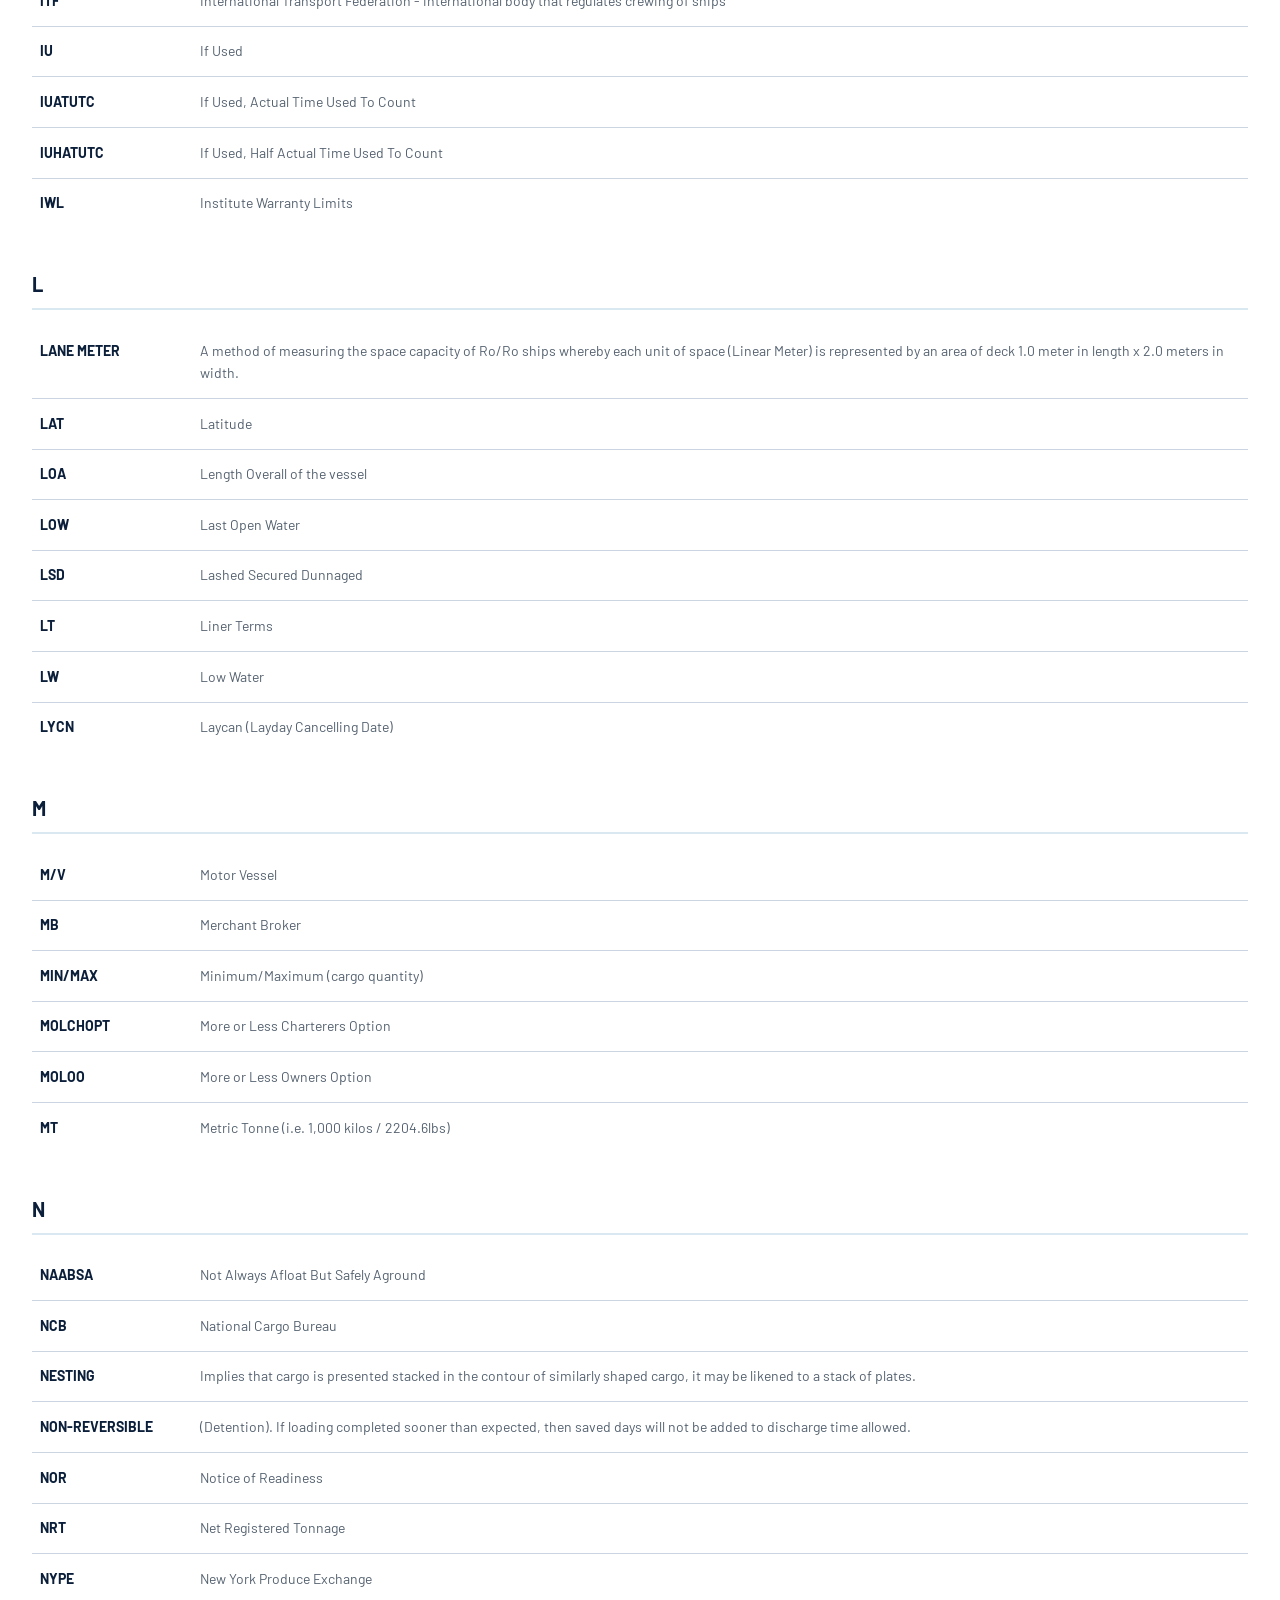
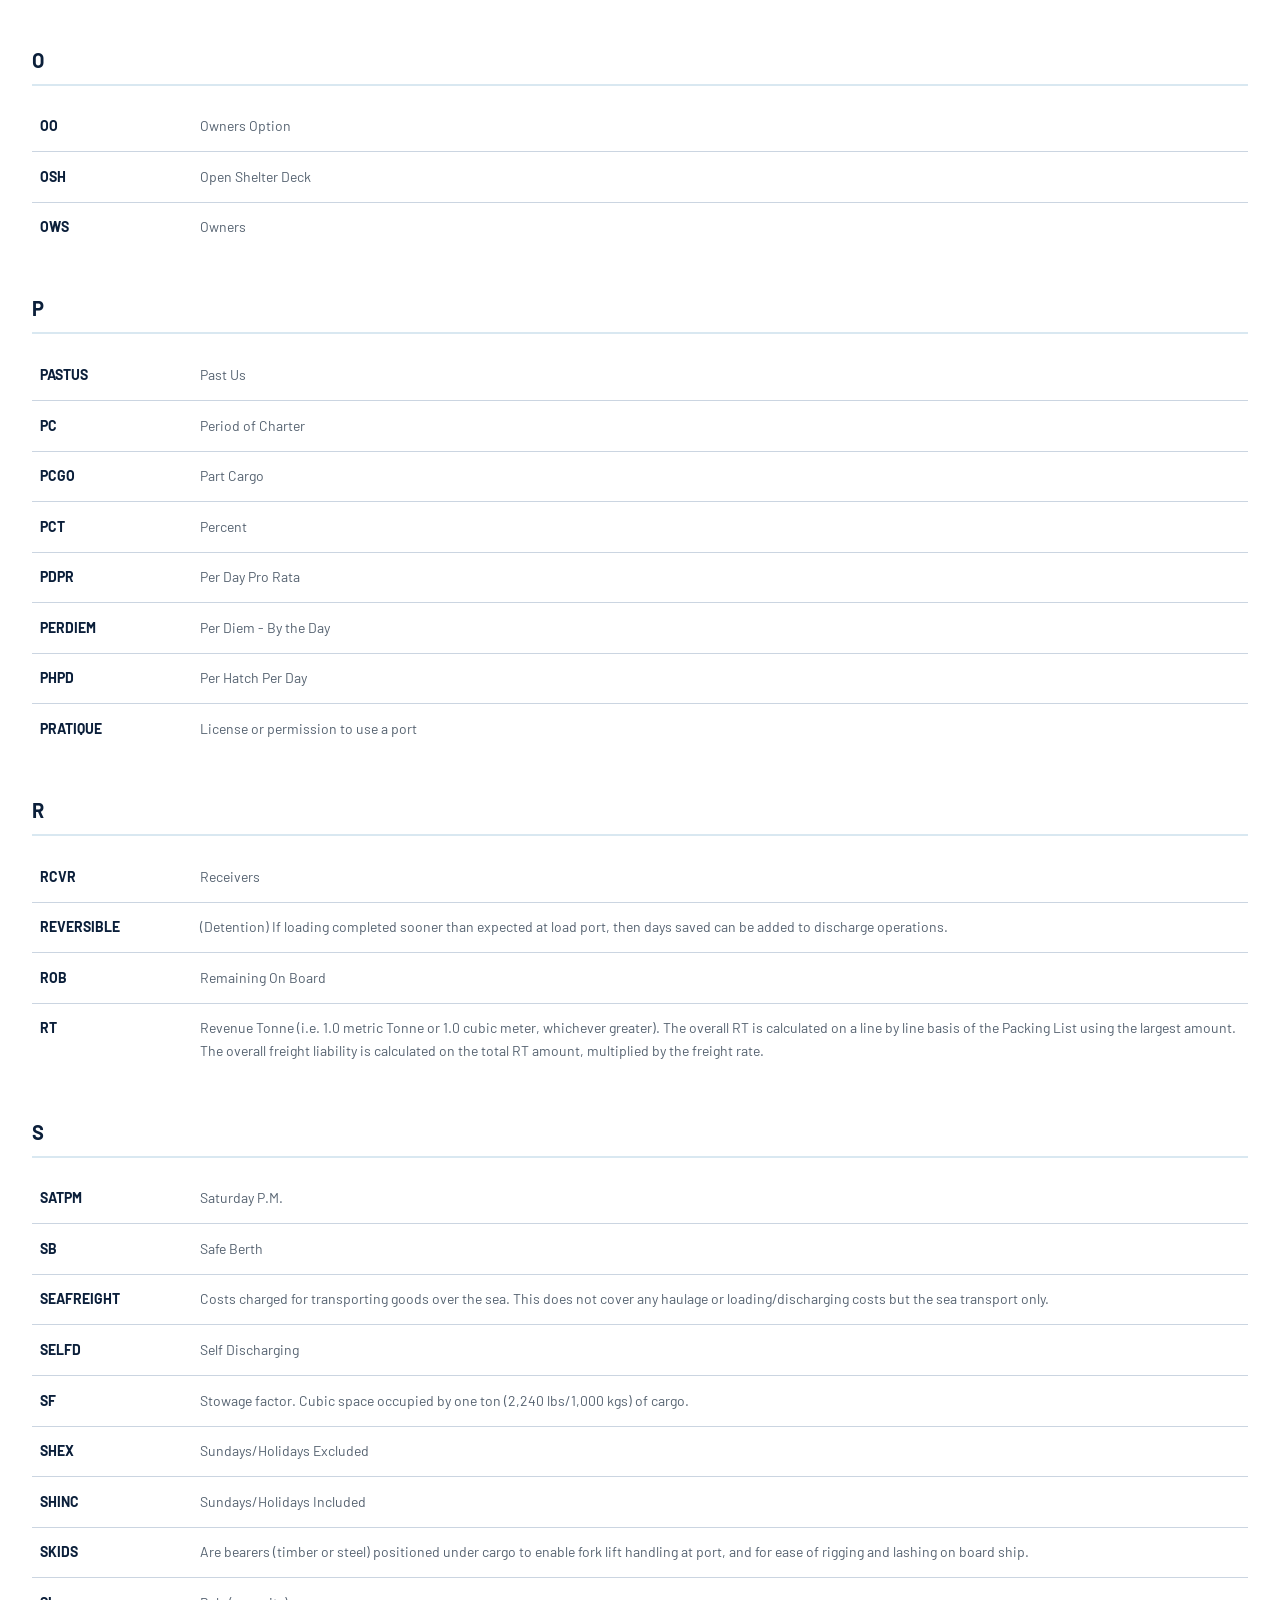
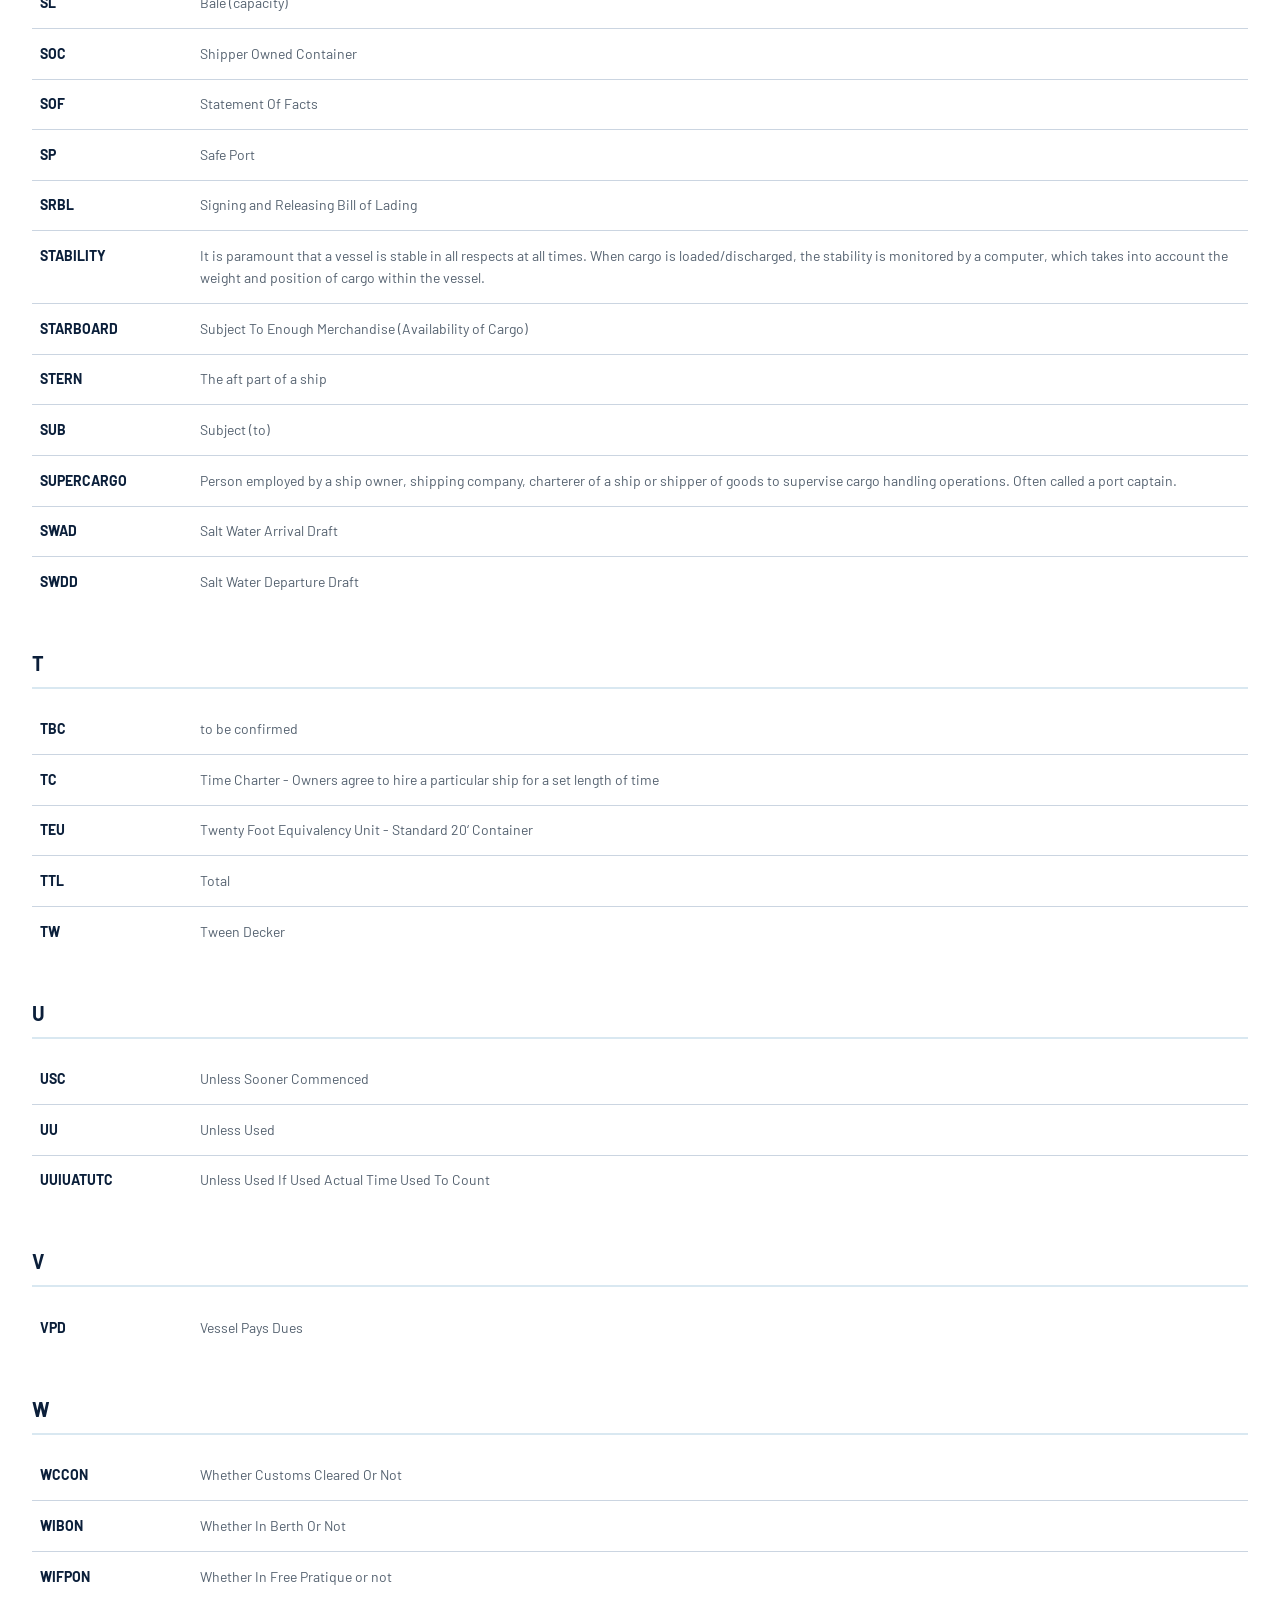
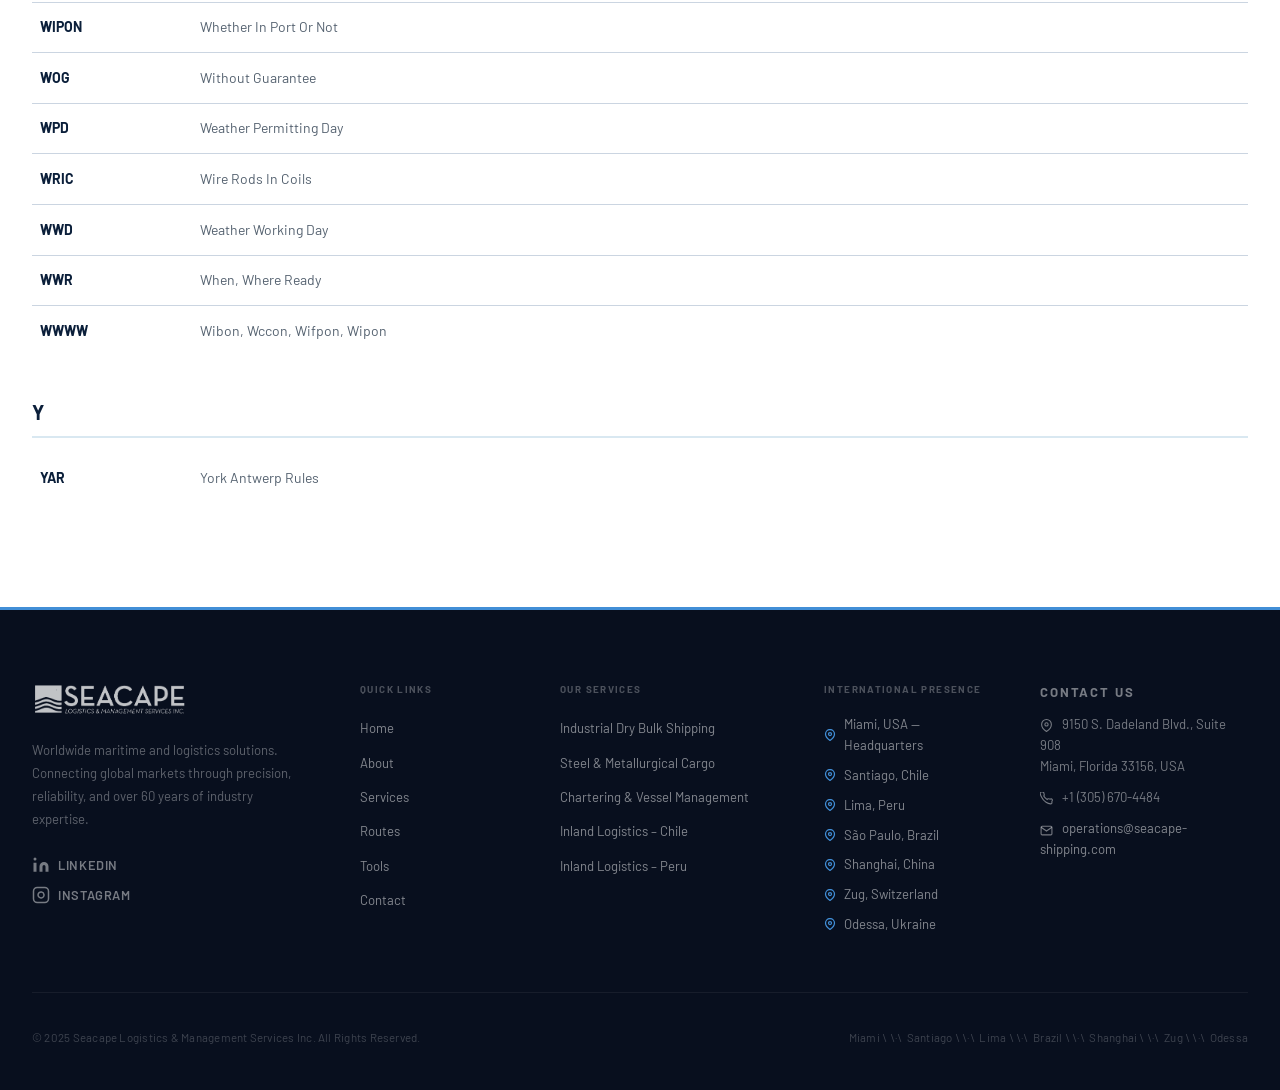
<file: tools.html>
<!DOCTYPE html>
<html lang="en">
<head>
  <meta charset="UTF-8"/>
  <meta name="viewport" content="width=device-width, initial-scale=1.0"/>
  <title>Tools &amp; Glossary – Seacape Shipping</title>
  <meta name="description" content="Shipping industry glossary and reference tools. Look up maritime abbreviations, Incoterms, and shipping terminology used in the dry bulk trade."/>
  <link rel="icon" type="image/x-icon" href="/favicon.ico"/>
  <link rel="icon" type="image/png" href="/favicon.png"/>
  <link rel="stylesheet" href="css/styles.css"/>
  
  <style>
    .tools-layout { max-width: 1280px; margin: 0 auto; padding: 4rem 2rem; }
    .search-bar {
      position: relative; max-width: 540px; margin-bottom: 2.5rem;
    }
    .search-bar svg {
      position: absolute; left: 1rem; top: 50%; transform: translateY(-50%);
      color: var(--muted); pointer-events: none;
    }
    #glossarySearch {
      width: 100%; padding: .85rem 1rem .85rem 2.75rem;
      border: 1.5px solid var(--border); border-radius: 10px;
      background: #fff; color: var(--text);
      font-family: inherit; font-size: .95rem;
      transition: border-color 200ms, box-shadow 200ms;
      outline: none;
    }
    #glossarySearch:focus {
      border-color: var(--ocean);
      box-shadow: 0 0 0 3px rgba(3,105,161,.1);
    }
    .alpha-tabs {
      display: flex; flex-wrap: wrap; gap: .4rem; margin-bottom: 2.5rem;
    }
    .alpha-tab {
      padding: .35rem .75rem; border-radius: 6px;
      border: 1.5px solid var(--border);
      background: #fff; color: var(--muted);
      font-size: .8rem; font-weight: 600;
      cursor: pointer;
      transition: all 200ms;
    }
    .alpha-tab:hover { border-color: var(--ocean); color: var(--ocean); }
    .alpha-tab.active { background: var(--ocean); border-color: var(--ocean); color: #fff; }
    .glossary-letter-group { margin-bottom: 2.5rem; }
    .glossary-letter-heading {
      font-size: 1.25rem; font-weight: 700; color: var(--ocean);
      border-bottom: 2px solid rgba(3,105,161,.15);
      padding-bottom: .5rem; margin-bottom: 1rem;
      letter-spacing: -.01em;
    }
    .glossary-table { width: 100%; border-collapse: collapse; }
    .glossary-table tr { border-bottom: 1px solid var(--border); }
    .glossary-table tr:last-child { border-bottom: none; }
    .glossary-table td {
      padding: .85rem .5rem; vertical-align: top; font-size: .875rem;
    }
    .glossary-table td:first-child {
      font-weight: 700; color: var(--text); white-space: nowrap;
      width: 160px; padding-right: 1.5rem;
    }
    .glossary-table td:last-child { color: var(--muted); line-height: 1.6; }
    .glossary-item { }
    @media (max-width: 600px) {
      .glossary-table td:first-child { width: 120px; }
    }
  </style>
</head>
<body>

<nav class="navbar">
  <div class="nav-inner">
    <a href="index.html" class="nav-logo"><img src="assets/images/logo.png" alt="Seacape Logistics &amp; Management Services Inc."/></a>
    <ul class="nav-links">
      <li><a href="index.html" data-i18n="nav_home">Home</a></li>
      <li><a href="about.html" data-i18n="nav_about">About</a></li>
      <li><a href="services.html" data-i18n="nav_services">Services</a></li>
      <li><a href="routes.html" data-i18n="nav_routes">Routes</a></li>
      <li><a href="tools.html" data-i18n="nav_tools">Tools</a></li>
      <li><a href="contact.html" class="nav-cta" data-i18n="nav_contact">Contact Us</a></li>
    </ul>
    <div class="lang-toggle">
      <button class="lang-btn" data-lang="en" onclick="setLanguage('en')" aria-label="English"><svg viewBox="0 0 20 14" xmlns="http://www.w3.org/2000/svg" width="24" height="17"><rect width="20" height="14" fill="#B22234"/><rect y="1.08" width="20" height="1.08" fill="#fff"/><rect y="3.23" width="20" height="1.08" fill="#fff"/><rect y="5.38" width="20" height="1.08" fill="#fff"/><rect y="7.54" width="20" height="1.08" fill="#fff"/><rect y="9.69" width="20" height="1.08" fill="#fff"/><rect y="11.85" width="20" height="1.08" fill="#fff"/><rect width="8" height="7.54" fill="#3C3B6E"/><g fill="#fff"><circle cx="1.14" cy="0.38" r="0.32"/><circle cx="2.29" cy="0.38" r="0.32"/><circle cx="3.43" cy="0.38" r="0.32"/><circle cx="4.57" cy="0.38" r="0.32"/><circle cx="5.71" cy="0.38" r="0.32"/><circle cx="6.86" cy="0.38" r="0.32"/><circle cx="1.71" cy="1.13" r="0.32"/><circle cx="2.86" cy="1.13" r="0.32"/><circle cx="4.0" cy="1.13" r="0.32"/><circle cx="5.14" cy="1.13" r="0.32"/><circle cx="6.29" cy="1.13" r="0.32"/><circle cx="1.14" cy="1.88" r="0.32"/><circle cx="2.29" cy="1.88" r="0.32"/><circle cx="3.43" cy="1.88" r="0.32"/><circle cx="4.57" cy="1.88" r="0.32"/><circle cx="5.71" cy="1.88" r="0.32"/><circle cx="6.86" cy="1.88" r="0.32"/><circle cx="1.71" cy="2.62" r="0.32"/><circle cx="2.86" cy="2.62" r="0.32"/><circle cx="4.0" cy="2.62" r="0.32"/><circle cx="5.14" cy="2.62" r="0.32"/><circle cx="6.29" cy="2.62" r="0.32"/><circle cx="1.14" cy="3.38" r="0.32"/><circle cx="2.29" cy="3.38" r="0.32"/><circle cx="3.43" cy="3.38" r="0.32"/><circle cx="4.57" cy="3.38" r="0.32"/><circle cx="5.71" cy="3.38" r="0.32"/><circle cx="6.86" cy="3.38" r="0.32"/><circle cx="1.71" cy="4.12" r="0.32"/><circle cx="2.86" cy="4.12" r="0.32"/><circle cx="4.0" cy="4.12" r="0.32"/><circle cx="5.14" cy="4.12" r="0.32"/><circle cx="6.29" cy="4.12" r="0.32"/><circle cx="1.14" cy="4.88" r="0.32"/><circle cx="2.29" cy="4.88" r="0.32"/><circle cx="3.43" cy="4.88" r="0.32"/><circle cx="4.57" cy="4.88" r="0.32"/><circle cx="5.71" cy="4.88" r="0.32"/><circle cx="6.86" cy="4.88" r="0.32"/><circle cx="1.71" cy="5.62" r="0.32"/><circle cx="2.86" cy="5.62" r="0.32"/><circle cx="4.0" cy="5.62" r="0.32"/><circle cx="5.14" cy="5.62" r="0.32"/><circle cx="6.29" cy="5.62" r="0.32"/><circle cx="1.14" cy="6.38" r="0.32"/><circle cx="2.29" cy="6.38" r="0.32"/><circle cx="3.43" cy="6.38" r="0.32"/><circle cx="4.57" cy="6.38" r="0.32"/><circle cx="5.71" cy="6.38" r="0.32"/><circle cx="6.86" cy="6.38" r="0.32"/></g></svg></button>
      <button class="lang-btn" data-lang="es" onclick="setLanguage('es')" aria-label="Español"><svg viewBox="0 0 20 14" xmlns="http://www.w3.org/2000/svg" width="24" height="17"><rect width="20" height="14" fill="#AA151B"/><rect y="3.5" width="20" height="7" fill="#F1BF00"/></svg></button>
    </div>
    <button class="hamburger" aria-label="Open menu"><span></span><span></span><span></span></button>
  </div>
</nav>
<div class="mobile-menu">
  <a href="index.html" data-i18n="nav_home">Home</a>
  <a href="about.html" data-i18n="nav_about">About</a>
  <a href="services.html" data-i18n="nav_services">Services</a>
  <a href="routes.html" data-i18n="nav_routes">Routes</a>
  <a href="tools.html" data-i18n="nav_tools">Tools</a>
  <a href="contact.html" class="nav-cta" data-i18n="nav_contact">Contact Us</a>
</div>

<div class="page-hero">
  <div class="page-hero-content">
        <h1 class="page-hero-title" data-i18n="tools_hero_title">Shipping Tools &amp; Glossary</h1>
    <p class="page-hero-sub" data-i18n="tools_hero_sub">A comprehensive reference for maritime abbreviations, Incoterms, chartering terminology, and shipping industry definitions used in dry bulk trade.</p>
  </div>
</div>

<div class="tools-layout">
  <div class="search-bar">
    <svg width="18" height="18" viewBox="0 0 24 24" fill="none" stroke="currentColor" stroke-width="2" aria-hidden="true"><circle cx="11" cy="11" r="8"/><line x1="21" y1="21" x2="16.65" y2="16.65"/></svg>
    <input type="search" id="glossarySearch" data-i18n-placeholder="tools_search_placeholder" placeholder="Search terms, abbreviations…" aria-label="Search glossary"/>
  </div>

  <div class="alpha-tabs" role="tablist">
    <button class="alpha-tab active" data-letter="ALL" role="tab">All</button>
    <button class="alpha-tab" data-letter="A" role="tab">A</button>
    <button class="alpha-tab" data-letter="B" role="tab">B</button>
    <button class="alpha-tab" data-letter="C" role="tab">C</button>
    <button class="alpha-tab" data-letter="D" role="tab">D</button>
    <button class="alpha-tab" data-letter="E" role="tab">E</button>
    <button class="alpha-tab" data-letter="F" role="tab">F</button>
    <button class="alpha-tab" data-letter="G" role="tab">G</button>
    <button class="alpha-tab" data-letter="H" role="tab">H</button>
    <button class="alpha-tab" data-letter="I" role="tab">I</button>
    <button class="alpha-tab" data-letter="L" role="tab">L</button>
    <button class="alpha-tab" data-letter="M" role="tab">M</button>
    <button class="alpha-tab" data-letter="N" role="tab">N</button>
    <button class="alpha-tab" data-letter="O" role="tab">O</button>
    <button class="alpha-tab" data-letter="P" role="tab">P</button>
    <button class="alpha-tab" data-letter="R" role="tab">R</button>
    <button class="alpha-tab" data-letter="S" role="tab">S</button>
    <button class="alpha-tab" data-letter="T" role="tab">T</button>
    <button class="alpha-tab" data-letter="U" role="tab">U</button>
    <button class="alpha-tab" data-letter="V" role="tab">V</button>
    <button class="alpha-tab" data-letter="W" role="tab">W</button>
    <button class="alpha-tab" data-letter="Y" role="tab">Y</button>
  </div>

  <div id="glossaryContent">

    <div class="glossary-letter-group glossary-item" data-letter="A">
      <h2 class="glossary-letter-heading">A</h2>
      <table class="glossary-table">
        <tr><td>A/S</td><td>Alongside</td></tr>
        <tr><td>AA</td><td>Always Afloat</td></tr>
        <tr><td>AAAA</td><td>Always Accessible Always Afloat</td></tr>
        <tr><td>AARA</td><td>Amsterdam-Antwerp-Rotterdam Area</td></tr>
        <tr><td>ABT</td><td>About</td></tr>
        <tr><td>ADCOM</td><td>Address Commission</td></tr>
        <tr><td>AFFREIGHTMENT</td><td>The hiring of a ship in whole or part</td></tr>
        <tr><td>AFSPS</td><td>Arrival First Sea Pilot Station (Norway)</td></tr>
        <tr><td>AFT</td><td>At or towards the stern or rear of a ship</td></tr>
        <tr><td>AGW</td><td>All Going Well</td></tr>
        <tr><td>AHL</td><td>Australian Hold Ladders</td></tr>
        <tr><td>ANTHAM</td><td>Antwerp-Hamburg Range</td></tr>
        <tr><td>APS</td><td>Arrival Pilot Station</td></tr>
        <tr><td>ARAG</td><td>Amsterdam-Rotterdam--Antwerp-Ghent Range</td></tr>
        <tr><td>ATDNSHINC</td><td>Any Time Day or Night Sundays and Holidays Included</td></tr>
        <tr><td>ATUTC</td><td>Actual Times Used to Count</td></tr>
      </table>
    </div>

    <div class="glossary-letter-group glossary-item" data-letter="B">
      <h2 class="glossary-letter-heading">B</h2>
      <table class="glossary-table">
        <tr><td>BAF</td><td>Bunker Adjustment Factor. A Fuel Surcharge expressed as percentage added or subtracted from the freight amount reflecting the movement in the market place price for bunkers.</td></tr>
        <tr><td>BALLAST</td><td>Heavy weight, often sea water, necessary for the stability and safety of a ship which is not carying cargo.</td></tr>
        <tr><td>BAREBOAT CHTR</td><td>Bareboat Charter - Owners lease a specific ship and control its technical management and commercial operations only.</td></tr>
        <tr><td>BBB</td><td>Before Breaking Bulk</td></tr>
        <tr><td>BDI</td><td>Both Dates Inclusive</td></tr>
        <tr><td>BEAM</td><td>The maximum breadth of a ship</td></tr>
        <tr><td>BENDS</td><td>Both Ends (Load &amp; Discharge Ports)</td></tr>
        <tr><td>BI</td><td>Both Inclusive</td></tr>
        <tr><td>BIMCO</td><td>The Baltic and International Maritime Council</td></tr>
        <tr><td>BM</td><td>Beam</td></tr>
        <tr><td>BOB</td><td>Bunker on Board</td></tr>
        <tr><td>BOFFER</td><td>Best Offer</td></tr>
        <tr><td>BROB</td><td>Bunkers Remaining on Board</td></tr>
        <tr><td>BSS</td><td>Basis</td></tr>
        <tr><td>BSS 1/1</td><td>Basis 1 Port to 1 Port</td></tr>
        <tr><td>BT</td><td>Berth Terms</td></tr>
        <tr><td>BUNDLING</td><td>This is the assembly of pieces of cargo, secured into one manageable unit. This is a very flexible description, a rule of thumb is to present cargo at a size easily handled by a large (20 tonne) fork lift truck.</td></tr>
        <tr><td>BUNKERS</td><td>Name given for vessels Fuel and Diesel Oil supplies (Originates from coal bunkers)</td></tr>
        <tr><td>BWAD</td><td>Brackish Water Arrival Draft</td></tr>
      </table>
    </div>

    <div class="glossary-letter-group glossary-item" data-letter="C">
      <h2 class="glossary-letter-heading">C</h2>
      <table class="glossary-table">
        <tr><td>CBM</td><td>Cubic Meter</td></tr>
        <tr><td>CHOPT</td><td>Charterers Option</td></tr>
        <tr><td>CHTRS</td><td>Charterers</td></tr>
        <tr><td>CIF</td><td>Cost, Insurance &amp; Freight. Seller pays all these costs to a nominated port or place of discharge.</td></tr>
        <tr><td>COA</td><td>Contract of Affreightment - Owners agree to accept a cost per revenue ton for cargo carried on a specific number of voyages.</td></tr>
        <tr><td>COACP</td><td>Contract of Affreightment Charter Party</td></tr>
        <tr><td>COB</td><td>Close of Business</td></tr>
        <tr><td>COD</td><td>Cash On Delivery</td></tr>
        <tr><td>COGSA</td><td>Carriage of Goods by Sea Act</td></tr>
        <tr><td>CONS</td><td>Consumption</td></tr>
        <tr><td>COP</td><td>Custom Of Port</td></tr>
        <tr><td>CPD</td><td>Charterers Pay Dues</td></tr>
        <tr><td>CPT</td><td>Carriage Paid To</td></tr>
        <tr><td>CQD</td><td>Customary Quick Despatch</td></tr>
        <tr><td>CRN</td><td>Crane</td></tr>
        <tr><td>CROB</td><td>Cargo Remaining on Board</td></tr>
        <tr><td>CST</td><td>Centistoke</td></tr>
        <tr><td>CTR</td><td>Container Fitted</td></tr>
        <tr><td>CVE</td><td>Communication / Victuals / Entertainment</td></tr>
      </table>
    </div>

    <div class="glossary-letter-group glossary-item" data-letter="D">
      <h2 class="glossary-letter-heading">D</h2>
      <table class="glossary-table">
        <tr><td>DAPS</td><td>Days all Purposes (Total days for loading &amp; discharging)</td></tr>
        <tr><td>DDP</td><td>Delivered Duty Paid.</td></tr>
        <tr><td>DDU</td><td>Delivered Duty unpaid.</td></tr>
        <tr><td>DEM</td><td>Demurrage</td></tr>
        <tr><td>DESP</td><td>Despatch</td></tr>
        <tr><td>DET</td><td>Detention</td></tr>
        <tr><td>DHDATSBE</td><td>Despatch Half Demurrage on Actual Time Saved Both Ends</td></tr>
        <tr><td>DHDWTSBE</td><td>Despatch Half Demurrage on Working Time Saved Both Ends</td></tr>
        <tr><td>DISCH</td><td>Discharge</td></tr>
        <tr><td>DK</td><td>Deck</td></tr>
        <tr><td>DLOSP</td><td>Dropping Last Outwards Sea Pilot (Norway)</td></tr>
        <tr><td>DNRSAOCLONL</td><td>Discountless and Non-Returnable Ship and/or Cargo Lost or Not Lost</td></tr>
        <tr><td>DO</td><td>Dropping Off Last Sea Pilot (Norway)</td></tr>
        <tr><td>DOP</td><td>Dropping Outward Pilot</td></tr>
        <tr><td>DOT</td><td>Department of Transport</td></tr>
        <tr><td>DRAFT</td><td>Depth to which a ship is immersed in water. The depth varies according to the design of the ship and will be greater or lesser depending not only on the weight of the ship and everything on board, but also on the density of the water in which the ship is lying.</td></tr>
        <tr><td>DRK</td><td>Derrick</td></tr>
        <tr><td>DUNNAGE</td><td>Materials of various types, often timber or matting, placed among the cargo for separation, and hence protection from damage, for ventilation and, in the case of certain cargoes, to provide space in which the forks of a lift truck may be inserted.</td></tr>
      </table>
    </div>

    <div class="glossary-letter-group glossary-item" data-letter="E">
      <h2 class="glossary-letter-heading">E</h2>
      <table class="glossary-table">
        <tr><td>EC</td><td>East Coast</td></tr>
        <tr><td>EIU</td><td>Even if Used</td></tr>
        <tr><td>ELVENT</td><td>Electric Ventilation</td></tr>
        <tr><td>ETA</td><td>Estimated Time of Arrival</td></tr>
        <tr><td>ETC</td><td>Estimated Time of Completion</td></tr>
        <tr><td>ETD</td><td>Estimated Time of Departure</td></tr>
        <tr><td>ETS</td><td>Estimated Time of Sailing</td></tr>
        <tr><td>EXW</td><td>Ex Works</td></tr>
      </table>
    </div>

    <div class="glossary-letter-group glossary-item" data-letter="F">
      <h2 class="glossary-letter-heading">F</h2>
      <table class="glossary-table">
        <tr><td>FAS</td><td>Free Alongside Ship. Seller delivers goods to appropriate dock or terminal at port of embarkation and buyer covers costs and risks of loading.</td></tr>
        <tr><td>FD</td><td>Free of Despatch</td></tr>
        <tr><td>FDD</td><td>Freight Demurrage Deadfreight</td></tr>
        <tr><td>FDIS</td><td>Free Discharge</td></tr>
        <tr><td>FEU</td><td>Forty foot container equivalency unit - Standard 40‘Container</td></tr>
        <tr><td>FHEX</td><td>Fridays/Holidays Excluded</td></tr>
        <tr><td>FHINC</td><td>Fridays/Holidays Included</td></tr>
        <tr><td>FILO</td><td>Free In/Liner Out. Seafreight with which the shipper pays load costs and the carrier pays for discharge Free In/Out. Freight booked FIO includes the seafreight, but no loading/discharging costs, i.e. the charterer pays for cost of loading and discharging cargo.</td></tr>
        <tr><td>FIOS</td><td>Free In/Out Stowed. As per FIO, but includes stowage costs.</td></tr>
        <tr><td>FIOSLSD</td><td>Free In/Out Stowed, Lashed, Secured and Dunnaged. As per FIO, but includes cost of lashing securing and dunnaging cargo to Masters satisfaction.</td></tr>
        <tr><td>FIOST</td><td>Free In/Out and Trimmed. Charterer pays for cost of loading/discharging cargo, including stowage and trimming.</td></tr>
        <tr><td>FIOT</td><td>Free In/Out and Trimmed. As per FIOS but includes trimming - the leveling of bulk cargoes</td></tr>
        <tr><td>FIT</td><td>Free In Trimmed</td></tr>
        <tr><td>FIW</td><td>Free In Wagon</td></tr>
        <tr><td>FIXING</td><td>Chartering a Vessel</td></tr>
        <tr><td>FLT</td><td>Full Liner Terms - Shipowner pays to load and discharge the cargo</td></tr>
        <tr><td>FMC</td><td>Federal Maritime Commission - US government agency</td></tr>
        <tr><td>FMS</td><td>Fathoms - 6 feet</td></tr>
        <tr><td>FOB</td><td>Free on Board. Seller sees the goods „over the ship‘s rail“ on to the ship which is arranged and paid for by the buyer</td></tr>
        <tr><td>FOFFER</td><td>Firm Offer</td></tr>
        <tr><td>FOG</td><td>For Our Guidance</td></tr>
        <tr><td>FOQ</td><td>Free On Quay</td></tr>
        <tr><td>FOR</td><td>Free On Rail</td></tr>
        <tr><td>FORCE MAJEURE</td><td>Clause limiting responsibilities of the charterers, shippers and receivers due to events beyond their control.</td></tr>
        <tr><td>FOT</td><td>Free On Truck</td></tr>
        <tr><td>FREE OUT</td><td>Free of discharge costs to Owners</td></tr>
        <tr><td>FWAD</td><td>Fresh Water Departure Draft</td></tr>
        <tr><td>FYG</td><td>For Your Guidance</td></tr>
        <tr><td>FYI</td><td>For Your Information</td></tr>
      </table>
    </div>

    <div class="glossary-letter-group glossary-item" data-letter="G">
      <h2 class="glossary-letter-heading">G</h2>
      <table class="glossary-table">
        <tr><td>GA</td><td>General Average</td></tr>
        <tr><td>GLS</td><td>Gearless</td></tr>
        <tr><td>GNCN</td><td>Gencon - a standard BIMCO charter party form</td></tr>
        <tr><td>GO</td><td>Gas Oil</td></tr>
        <tr><td>GRD</td><td>Geared</td></tr>
        <tr><td>GRT</td><td>Gross Registered Tonnage</td></tr>
        <tr><td>GSB</td><td>Good Safe Berth</td></tr>
        <tr><td>GSP</td><td>Good Safe Port</td></tr>
        <tr><td>GTEE</td><td>Guarantee</td></tr>
      </table>
    </div>

    <div class="glossary-letter-group glossary-item" data-letter="H">
      <h2 class="glossary-letter-heading">H</h2>
      <table class="glossary-table">
        <tr><td>HA</td><td>Hatch</td></tr>
        <tr><td>HDWTS</td><td>Half Despatch Working Time Saved</td></tr>
        <tr><td>HMS</td><td>Heavy Metal Scrap</td></tr>
        <tr><td>HO</td><td>Hold</td></tr>
        <tr><td>HW</td><td>High Water</td></tr>
      </table>
    </div>

    <div class="glossary-letter-group glossary-item" data-letter="I">
      <h2 class="glossary-letter-heading">I</h2>
      <table class="glossary-table">
        <tr><td>ILOHC</td><td>In Lieu of Holds Cleaning</td></tr>
        <tr><td>IMDG</td><td>International Maritime Dangerous Goods Code</td></tr>
        <tr><td>IMO</td><td>International Maritime Organisation</td></tr>
        <tr><td>IND</td><td>Indication</td></tr>
        <tr><td>INTERMODAL</td><td>Carriage of a commodity by different modes of transport, i.e. sea, road, rail and air within a single journey.</td></tr>
        <tr><td>ITF</td><td>International Transport Federation - international body that regulates crewing of ships</td></tr>
        <tr><td>IU</td><td>If Used</td></tr>
        <tr><td>IUATUTC</td><td>If Used, Actual Time Used To Count</td></tr>
        <tr><td>IUHATUTC</td><td>If Used, Half Actual Time Used To Count</td></tr>
        <tr><td>IWL</td><td>Institute Warranty Limits</td></tr>
      </table>
    </div>

    <div class="glossary-letter-group glossary-item" data-letter="L">
      <h2 class="glossary-letter-heading">L</h2>
      <table class="glossary-table">
        <tr><td>LANE METER</td><td>A method of measuring the space capacity of Ro/Ro ships whereby each unit of space (Linear Meter) is represented by an area of deck 1.0 meter in length x 2.0 meters in width.</td></tr>
        <tr><td>LAT</td><td>Latitude</td></tr>
        <tr><td>LOA</td><td>Length Overall of the vessel</td></tr>
        <tr><td>LOW</td><td>Last Open Water</td></tr>
        <tr><td>LSD</td><td>Lashed Secured Dunnaged</td></tr>
        <tr><td>LT</td><td>Liner Terms</td></tr>
        <tr><td>LW</td><td>Low Water</td></tr>
        <tr><td>LYCN</td><td>Laycan (Layday Cancelling Date)</td></tr>
      </table>
    </div>

    <div class="glossary-letter-group glossary-item" data-letter="M">
      <h2 class="glossary-letter-heading">M</h2>
      <table class="glossary-table">
        <tr><td>M/V</td><td>Motor Vessel</td></tr>
        <tr><td>MB</td><td>Merchant Broker</td></tr>
        <tr><td>MIN/MAX</td><td>Minimum/Maximum (cargo quantity)</td></tr>
        <tr><td>MOLCHOPT</td><td>More or Less Charterers Option</td></tr>
        <tr><td>MOLOO</td><td>More or Less Owners Option</td></tr>
        <tr><td>MT</td><td>Metric Tonne (i.e. 1,000 kilos / 2204.6lbs)</td></tr>
      </table>
    </div>

    <div class="glossary-letter-group glossary-item" data-letter="N">
      <h2 class="glossary-letter-heading">N</h2>
      <table class="glossary-table">
        <tr><td>NAABSA</td><td>Not Always Afloat But Safely Aground</td></tr>
        <tr><td>NCB</td><td>National Cargo Bureau</td></tr>
        <tr><td>NESTING</td><td>Implies that cargo is presented stacked in the contour of similarly shaped cargo, it may be likened to a stack of plates.</td></tr>
        <tr><td>NON-REVERSIBLE</td><td>(Detention). If loading completed sooner than expected, then saved days will not be added to discharge time allowed.</td></tr>
        <tr><td>NOR</td><td>Notice of Readiness</td></tr>
        <tr><td>NRT</td><td>Net Registered Tonnage</td></tr>
        <tr><td>NYPE</td><td>New York Produce Exchange</td></tr>
      </table>
    </div>

    <div class="glossary-letter-group glossary-item" data-letter="O">
      <h2 class="glossary-letter-heading">O</h2>
      <table class="glossary-table">
        <tr><td>OO</td><td>Owners Option</td></tr>
        <tr><td>OSH</td><td>Open Shelter Deck</td></tr>
        <tr><td>OWS</td><td>Owners</td></tr>
      </table>
    </div>

    <div class="glossary-letter-group glossary-item" data-letter="P">
      <h2 class="glossary-letter-heading">P</h2>
      <table class="glossary-table">
        <tr><td>PASTUS</td><td>Past Us</td></tr>
        <tr><td>PC</td><td>Period of Charter</td></tr>
        <tr><td>PCGO</td><td>Part Cargo</td></tr>
        <tr><td>PCT</td><td>Percent</td></tr>
        <tr><td>PDPR</td><td>Per Day Pro Rata</td></tr>
        <tr><td>PERDIEM</td><td>Per Diem - By the Day</td></tr>
        <tr><td>PHPD</td><td>Per Hatch Per Day</td></tr>
        <tr><td>PRATIQUE</td><td>License or permission to use a port</td></tr>
      </table>
    </div>

    <div class="glossary-letter-group glossary-item" data-letter="R">
      <h2 class="glossary-letter-heading">R</h2>
      <table class="glossary-table">
        <tr><td>RCVR</td><td>Receivers</td></tr>
        <tr><td>REVERSIBLE</td><td>(Detention) If loading completed sooner than expected at load port, then days saved can be added to discharge operations.</td></tr>
        <tr><td>ROB</td><td>Remaining On Board</td></tr>
        <tr><td>RT</td><td>Revenue Tonne (i.e. 1.0 metric Tonne or 1.0 cubic meter, whichever greater). The overall RT is calculated on a line by line basis of the Packing List using the largest amount. The overall freight liability is calculated on the total RT amount, multiplied by the freight rate.</td></tr>
      </table>
    </div>

    <div class="glossary-letter-group glossary-item" data-letter="S">
      <h2 class="glossary-letter-heading">S</h2>
      <table class="glossary-table">
        <tr><td>SATPM</td><td>Saturday P.M.</td></tr>
        <tr><td>SB</td><td>Safe Berth</td></tr>
        <tr><td>SEAFREIGHT</td><td>Costs charged for transporting goods over the sea. This does not cover any haulage or loading/discharging costs but the sea transport only.</td></tr>
        <tr><td>SELFD</td><td>Self Discharging</td></tr>
        <tr><td>SF</td><td>Stowage factor. Cubic space occupied by one ton (2,240 lbs/1,000 kgs) of cargo.</td></tr>
        <tr><td>SHEX</td><td>Sundays/Holidays Excluded</td></tr>
        <tr><td>SHINC</td><td>Sundays/Holidays Included</td></tr>
        <tr><td>SKIDS</td><td>Are bearers (timber or steel) positioned under cargo to enable fork lift handling at port, and for ease of rigging and lashing on board ship.</td></tr>
        <tr><td>SL</td><td>Bale (capacity)</td></tr>
        <tr><td>SOC</td><td>Shipper Owned Container</td></tr>
        <tr><td>SOF</td><td>Statement Of Facts</td></tr>
        <tr><td>SP</td><td>Safe Port</td></tr>
        <tr><td>SRBL</td><td>Signing and Releasing Bill of Lading</td></tr>
        <tr><td>STABILITY</td><td>It is paramount that a vessel is stable in all respects at all times. When cargo is loaded/discharged, the stability is monitored by a computer, which takes into account the weight and position of cargo within the vessel.</td></tr>
        <tr><td>STARBOARD</td><td>Subject To Enough Merchandise (Availability of Cargo)</td></tr>
        <tr><td>STERN</td><td>The aft part of a ship</td></tr>
        <tr><td>SUB</td><td>Subject (to)</td></tr>
        <tr><td>SUPERCARGO</td><td>Person employed by a ship owner, shipping company, charterer of a ship or shipper of goods to supervise cargo handling operations. Often called a port captain.</td></tr>
        <tr><td>SWAD</td><td>Salt Water Arrival Draft</td></tr>
        <tr><td>SWDD</td><td>Salt Water Departure Draft</td></tr>
      </table>
    </div>

    <div class="glossary-letter-group glossary-item" data-letter="T">
      <h2 class="glossary-letter-heading">T</h2>
      <table class="glossary-table">
        <tr><td>TBC</td><td>to be confirmed</td></tr>
        <tr><td>TC</td><td>Time Charter - Owners agree to hire a particular ship for a set length of time</td></tr>
        <tr><td>TEU</td><td>Twenty Foot Equivalency Unit - Standard 20‘ Container</td></tr>
        <tr><td>TTL</td><td>Total</td></tr>
        <tr><td>TW</td><td>Tween Decker</td></tr>
      </table>
    </div>

    <div class="glossary-letter-group glossary-item" data-letter="U">
      <h2 class="glossary-letter-heading">U</h2>
      <table class="glossary-table">
        <tr><td>USC</td><td>Unless Sooner Commenced</td></tr>
        <tr><td>UU</td><td>Unless Used</td></tr>
        <tr><td>UUIUATUTC</td><td>Unless Used If Used Actual Time Used To Count</td></tr>
      </table>
    </div>

    <div class="glossary-letter-group glossary-item" data-letter="V">
      <h2 class="glossary-letter-heading">V</h2>
      <table class="glossary-table">
        <tr><td>VPD</td><td>Vessel Pays Dues</td></tr>
      </table>
    </div>

    <div class="glossary-letter-group glossary-item" data-letter="W">
      <h2 class="glossary-letter-heading">W</h2>
      <table class="glossary-table">
        <tr><td>WCCON</td><td>Whether Customs Cleared Or Not</td></tr>
        <tr><td>WIBON</td><td>Whether In Berth Or Not</td></tr>
        <tr><td>WIFPON</td><td>Whether In Free Pratique or not</td></tr>
        <tr><td>WIPON</td><td>Whether In Port Or Not</td></tr>
        <tr><td>WOG</td><td>Without Guarantee</td></tr>
        <tr><td>WPD</td><td>Weather Permitting Day</td></tr>
        <tr><td>WRIC</td><td>Wire Rods In Coils</td></tr>
        <tr><td>WWD</td><td>Weather Working Day</td></tr>
        <tr><td>WWR</td><td>When, Where Ready</td></tr>
        <tr><td>WWWW</td><td>Wibon, Wccon, Wifpon, Wipon</td></tr>
      </table>
    </div>

    <div class="glossary-letter-group glossary-item" data-letter="Y">
      <h2 class="glossary-letter-heading">Y</h2>
      <table class="glossary-table">
        <tr><td>YAR</td><td>York Antwerp Rules</td></tr>
      </table>
    </div>

  </div>
</div>

<footer>
  <div class="footer-inner">
    <div class="footer-grid">

      <!-- Brand -->
      <div class="footer-brand-col">
        <a href="index.html" class="footer-logo"><img src="assets/images/logo.png" alt="Seacape Logistics &amp; Management Services Inc."/></a>
        <p class="footer-desc" data-i18n="footer_desc">Worldwide maritime and logistics solutions. Connecting global markets through precision, reliability, and over 60 years of industry expertise.</p>
        <div class="footer-socials">
          <a href="https://www.linkedin.com/company/seacape-shipping" target="_blank" rel="noopener" aria-label="LinkedIn" class="footer-social-link">
            <svg width="18" height="18" viewBox="0 0 24 24" fill="currentColor" aria-hidden="true"><path d="M16 8a6 6 0 016 6v7h-4v-7a2 2 0 00-2-2 2 2 0 00-2 2v7h-4v-7a6 6 0 016-6zM2 9h4v12H2z"/><circle cx="4" cy="4" r="2"/></svg>
            LinkedIn
          </a>
          <a href="https://www.instagram.com/seacapeshipping/" target="_blank" rel="noopener" aria-label="Instagram" class="footer-social-link">
            <svg width="18" height="18" viewBox="0 0 24 24" fill="none" stroke="currentColor" stroke-width="2" aria-hidden="true"><rect x="2" y="2" width="20" height="20" rx="5" ry="5"/><path d="M16 11.37A4 4 0 1112.63 8 4 4 0 0116 11.37z"/><line x1="17.5" y1="6.5" x2="17.51" y2="6.5"/></svg>
            Instagram
          </a>
        </div>
      </div>

      <!-- Quick Links -->
      <div>
        <p class="footer-heading" data-i18n="footer_quick_links">Quick Links</p>
        <ul class="footer-links">
          <li><a href="index.html">Home</a></li>
          <li><a href="about.html">About</a></li>
          <li><a href="services.html">Services</a></li>
          <li><a href="routes.html">Routes</a></li>
          <li><a href="tools.html">Tools</a></li>
          <li><a href="contact.html">Contact</a></li>
        </ul>
      </div>

      <!-- Our Services -->
      <div>
        <p class="footer-heading" data-i18n="footer_our_services">Our Services</p>
        <ul class="footer-links">
          <li><a href="services.html#dry-bulk" data-i18n="footer_svc_drybulk">Industrial Dry Bulk Shipping</a></li>
          <li><a href="services.html#steels" data-i18n="footer_svc_steel">Steel &amp; Metallurgical Cargo</a></li>
          <li><a href="services.html#chartering" data-i18n="footer_svc_chartering">Chartering &amp; Vessel Management</a></li>
          <li><a href="services.html#inland-chile">Inland Logistics – Chile</a></li>
          <li><a href="services.html#inland-peru">Inland Logistics – Peru</a></li>
        </ul>
      </div>

      <!-- International Presence -->
      <div>
        <p class="footer-heading" data-i18n="footer_presence">International Presence</p>
        <ul class="footer-links footer-presence">
          <li>
            <svg width="12" height="12" viewBox="0 0 24 24" fill="none" stroke="currentColor" stroke-width="2.5" aria-hidden="true"><path d="M21 10c0 7-9 13-9 13s-9-6-9-13a9 9 0 0118 0z"/><circle cx="12" cy="10" r="3"/></svg>
            <span data-i18n="footer_loc_miami">Miami, USA — Headquarters</span>
          </li>
          <li>
            <svg width="12" height="12" viewBox="0 0 24 24" fill="none" stroke="currentColor" stroke-width="2.5" aria-hidden="true"><path d="M21 10c0 7-9 13-9 13s-9-6-9-13a9 9 0 0118 0z"/><circle cx="12" cy="10" r="3"/></svg>
            <span data-i18n="footer_loc_santiago">Santiago, Chile</span>
          </li>
          <li>
            <svg width="12" height="12" viewBox="0 0 24 24" fill="none" stroke="currentColor" stroke-width="2.5" aria-hidden="true"><path d="M21 10c0 7-9 13-9 13s-9-6-9-13a9 9 0 0118 0z"/><circle cx="12" cy="10" r="3"/></svg>
            <span data-i18n="footer_loc_lima">Lima, Peru</span>
          </li>
          <li>
            <svg width="12" height="12" viewBox="0 0 24 24" fill="none" stroke="currentColor" stroke-width="2.5" aria-hidden="true"><path d="M21 10c0 7-9 13-9 13s-9-6-9-13a9 9 0 0118 0z"/><circle cx="12" cy="10" r="3"/></svg>
            <span data-i18n="footer_loc_brazil">São Paulo, Brazil</span>
          </li>
          <li>
            <svg width="12" height="12" viewBox="0 0 24 24" fill="none" stroke="currentColor" stroke-width="2.5" aria-hidden="true"><path d="M21 10c0 7-9 13-9 13s-9-6-9-13a9 9 0 0118 0z"/><circle cx="12" cy="10" r="3"/></svg>
            <span data-i18n="footer_loc_shanghai">Shanghai, China</span>
          </li>
          <li>
            <svg width="12" height="12" viewBox="0 0 24 24" fill="none" stroke="currentColor" stroke-width="2.5" aria-hidden="true"><path d="M21 10c0 7-9 13-9 13s-9-6-9-13a9 9 0 0118 0z"/><circle cx="12" cy="10" r="3"/></svg>
            <span data-i18n="footer_loc_zug">Zug, Switzerland</span>
          </li>
          <li>
            <svg width="12" height="12" viewBox="0 0 24 24" fill="none" stroke="currentColor" stroke-width="2.5" aria-hidden="true"><path d="M21 10c0 7-9 13-9 13s-9-6-9-13a9 9 0 0118 0z"/><circle cx="12" cy="10" r="3"/></svg>
            <span data-i18n="footer_loc_odessa">Odessa, Ukraine</span>
          </li>
        </ul>
      </div>

      <!-- Contact -->
      <div class="footer-contact">
        <p class="footer-heading" data-i18n="footer_contact_us">Contact Us</p>
        <p>
          <svg width="13" height="13" viewBox="0 0 24 24" fill="none" stroke="currentColor" stroke-width="2" style="vertical-align:middle;margin-right:.4rem;" aria-hidden="true"><path d="M21 10c0 7-9 13-9 13s-9-6-9-13a9 9 0 0118 0z"/><circle cx="12" cy="10" r="3"/></svg>
          9150 S. Dadeland Blvd., Suite 908<br/>Miami, Florida 33156, USA
        </p>
        <p>
          <svg width="13" height="13" viewBox="0 0 24 24" fill="none" stroke="currentColor" stroke-width="2" style="vertical-align:middle;margin-right:.4rem;" aria-hidden="true"><path d="M22 16.92v3a2 2 0 01-2.18 2 19.79 19.79 0 01-8.63-3.07A19.5 19.5 0 013.07 9.81 19.79 19.79 0 01.1 1.18 2 2 0 012.08 0h3a2 2 0 012 1.72c.127.96.361 1.903.7 2.81a2 2 0 01-.45 2.11L6.91 7.49a16 16 0 006.29 6.29l.86-.86a2 2 0 012.11-.45c.907.339 1.85.573 2.81.7A2 2 0 0122 16.92z"/></svg>
          +1 (305) 670-4484
        </p>
        <p>
          <svg width="13" height="13" viewBox="0 0 24 24" fill="none" stroke="currentColor" stroke-width="2" style="vertical-align:middle;margin-right:.4rem;" aria-hidden="true"><path d="M4 4h16c1.1 0 2 .9 2 2v12c0 1.1-.9 2-2 2H4c-1.1 0-2-.9-2-2V6c0-1.1.9-2 2-2z"/><polyline points="22,6 12,13 2,6"/></svg>
          <a href="mailto:operations@seacape-shipping.com">operations@seacape-shipping.com</a>
        </p>
      </div>

    </div>
    <div class="footer-bottom">
      <p class="footer-copy" data-i18n="footer_copy">&copy; 2025 Seacape Logistics &amp; Management Services Inc. All Rights Reserved.</p>
      <p class="footer-copy">Miami \&nbsp;\&middot;\&nbsp; Santiago \&nbsp;\&middot;\&nbsp; Lima \&nbsp;\&middot;\&nbsp; Brazil \&nbsp;\&middot;\&nbsp; Shanghai \&nbsp;\&middot;\&nbsp; Zug \&nbsp;\&middot;\&nbsp; Odessa</p>
    </div>
  </div>
</footer>

<script src="js/main.js"></script>
<script src="js/i18n.js"></script>
</body>
</html>
</file>
<file: css/styles.css>
/* Barlow — self-hosted for instant load */
@font-face { font-family:'Barlow'; font-weight:400; font-style:normal; font-display:swap; src:url('../assets/fonts/barlow-400.ttf') format('truetype'); }
@font-face { font-family:'Barlow'; font-weight:500; font-style:normal; font-display:swap; src:url('../assets/fonts/barlow-500.ttf') format('truetype'); }
@font-face { font-family:'Barlow'; font-weight:600; font-style:normal; font-display:swap; src:url('../assets/fonts/barlow-600.ttf') format('truetype'); }
@font-face { font-family:'Barlow'; font-weight:700; font-style:normal; font-display:swap; src:url('../assets/fonts/barlow-700.ttf') format('truetype'); }
@font-face { font-family:'Barlow'; font-weight:800; font-style:normal; font-display:swap; src:url('../assets/fonts/barlow-800.ttf') format('truetype'); }

*, *::before, *::after { box-sizing: border-box; }

:root {
  --navy:      #0B1F3A;
  --navy-mid:  #1A3A5C;
  --blue:      #418ED6;
  --blue-dark: #2D74BA;
  --bg:        #FFFFFF;
  --bg-alt:    #F4F6F8;
  --text:      #0B1F3A;
  --muted:     #556270;
  --border:    #CBD5E1;
  --rule:      #D8DDE3;
}

html { scroll-behavior: smooth; }

body {
  font-family: 'Barlow', 'DIN Pro', 'Helvetica Neue', Helvetica, Arial, sans-serif;
  background: var(--bg);
  color: var(--text);
  margin: 0;
  line-height: 1.6;
  -webkit-font-smoothing: antialiased;
}

/* ── Navbar ────────────────────────────────── */
.navbar {
  position: fixed; top: 0; left: 0; right: 0; z-index: 50;
  background: #fff;
  border-bottom: 1px solid var(--rule);
  transition: box-shadow 200ms ease;
}
.navbar.scrolled { box-shadow: 0 2px 16px rgba(0,0,0,.08); }

.nav-inner {
  max-width: 1280px; margin: 0 auto;
  padding: 0 2rem;
  height: 76px;
  display: flex; align-items: center; justify-content: space-between;
}

.nav-logo {
  text-decoration: none;
  display: flex; align-items: center;
  padding: 5px 0;
  transition: opacity 200ms;
}
.nav-logo:hover { opacity: .88; }
.nav-logo img { height: 44px; width: auto; display: block; }

.nav-links {
  display: flex; align-items: center; gap: 2.25rem;
  list-style: none; margin: 0; padding: 0;
}
.nav-links a {
  color: var(--navy); font-size: .875rem; font-weight: 500;
  text-decoration: none; letter-spacing: .03em; text-transform: uppercase;
  transition: color 200ms;
}
.nav-links a:hover { color: var(--blue); }

.nav-cta {
  background: var(--navy) !important; color: #fff !important;
  padding: .5rem 1.25rem; font-weight: 600 !important;
  font-size: .8rem !important; letter-spacing: .06em !important;
  text-transform: uppercase !important;
  transition: background 200ms !important;
}
.nav-cta:hover { background: #0d2035 !important; }

/* ── Language toggle ──────────────────────── */
.lang-toggle {
  display: flex; align-items: center; gap: .35rem;
}
.lang-btn {
  display: flex; align-items: center; justify-content: center;
  background: none; border: 2px solid transparent;
  cursor: pointer; padding: 3px; border-radius: 3px;
  opacity: .55; transition: opacity 180ms, border-color 180ms;
  line-height: 0;
}
.lang-btn:hover { opacity: .85; }
.lang-btn.active { opacity: 1; border-color: var(--navy); }
.lang-btn svg, .lang-btn img { display: block; pointer-events: none; }

.hamburger {
  display: none; flex-direction: column; gap: 5px;
  background: none; border: none; cursor: pointer; padding: 4px;
}
.hamburger span {
  display: block; width: 24px; height: 2px;
  background: var(--navy); border-radius: 0;
  transition: transform 250ms, opacity 250ms;
}

.mobile-menu {
  display: none;
  position: fixed; top: 76px; left: 0; right: 0; z-index: 49;
  background: #fff;
  border-top: 1px solid var(--rule);
  padding: 1.5rem 2rem;
}
.mobile-menu.open { display: block; }
.mobile-menu a {
  display: block; color: var(--navy); text-decoration: none;
  font-size: .9rem; font-weight: 500; text-transform: uppercase; letter-spacing: .04em;
  padding: .75rem 0; border-bottom: 1px solid var(--rule);
  transition: color 200ms;
}
.mobile-menu a:hover { color: var(--blue); }
.mobile-menu .nav-cta {
  display: inline-block; margin-top: 1rem; border-bottom: none;
}

/* ── Buttons ───────────────────────────────── */
.btn-primary {
  display: inline-flex; align-items: center; gap: .5rem;
  background: var(--blue); color: #fff;
  padding: .8rem 2rem;
  font-family: 'Barlow', 'DIN Pro', 'Helvetica Neue', Helvetica, Arial, sans-serif;
  font-weight: 600; font-size: .875rem; letter-spacing: .06em;
  text-transform: uppercase; text-decoration: none;
  border: 2px solid var(--blue); cursor: pointer;
  transition: background 200ms, color 200ms;
}
.btn-primary:hover { background: var(--blue-dark); border-color: var(--blue-dark); }
.btn-navy { background: var(--navy); border-color: var(--navy); }
.btn-navy:hover { background: #0d2035; border-color: #0d2035; }

.btn-outline {
  display: inline-flex; align-items: center; gap: .5rem;
  border: 2px solid rgba(255,255,255,.5); color: #fff;
  padding: .8rem 2rem;
  font-family: 'Barlow', 'DIN Pro', 'Helvetica Neue', Helvetica, Arial, sans-serif;
  font-weight: 600; font-size: .875rem; letter-spacing: .06em;
  text-transform: uppercase; text-decoration: none; background: transparent;
  transition: border-color 200ms, background 200ms;
}
.btn-outline:hover { border-color: #fff; background: rgba(255,255,255,.08); }

.btn-outline-dark {
  display: inline-flex; align-items: center; gap: .5rem;
  border: 2px solid var(--navy); color: var(--navy);
  padding: .8rem 2rem;
  font-family: 'Barlow', 'DIN Pro', 'Helvetica Neue', Helvetica, Arial, sans-serif;
  font-weight: 600; font-size: .875rem; letter-spacing: .06em;
  text-transform: uppercase; text-decoration: none; background: transparent;
  transition: background 200ms, color 200ms;
}
.btn-outline-dark:hover { background: var(--navy); color: #fff; }

/* ── Hero ──────────────────────────────────── */
.hero {
  background: var(--navy);
  padding-top: 76px;
  /* Lock section to video aspect ratio (1608/3840 = 41.875%) so video always fits exactly */
  height: calc(41.875vw + 76px);
  display: flex; align-items: center;
  position: relative; overflow: hidden;
}

/* Left-side gradient scrim — darkens behind text, clears on the right */
.hero::before {
  content: '';
  position: absolute; inset: 0;
  background: linear-gradient(90deg, rgba(0,0,0,.50) 0%, rgba(0,0,0,.25) 40%, transparent 70%);
  z-index: 1;
  pointer-events: none;
}

/* Diagonal accent shape */
.hero::after { display: none; }

/* Desktop: video fills entire section as absolute background */
.hero-video-bg {
  position: absolute; top: 76px; left: 0; right: 0; bottom: 0;
  overflow: hidden; opacity: 0.6; z-index: 0;
}
.hero-video-bg iframe {
  position: absolute; top: 0; left: 0; width: 100%; height: 100%;
  pointer-events: none; border: none;
}

.hero-content {
  position: relative; z-index: 2;
  max-width: 1280px; margin: 0 auto;
  padding: 5rem 2rem; width: 100%;
}
.hero-text { max-width: 560px; }
/* hero-panel: transparent on desktop, navy on mobile */

.hero-eyebrow {
  display: flex; align-items: center; gap: .75rem;
  font-size: .75rem; font-weight: 600; letter-spacing: .12em;
  text-transform: uppercase; color: rgba(255,255,255,.45);
  margin-bottom: 1.75rem;
}
.hero-eyebrow::before {
  content: ''; display: block;
  width: 32px; height: 2px; background: var(--blue);
  flex-shrink: 0;
}

.hero-title {
  font-size: clamp(2.6rem, 4.5vw, 4rem);
  font-weight: 800; line-height: 1.05;
  color: #fff; letter-spacing: -.01em;
  margin: 0 0 1.5rem;
  text-transform: uppercase;
}
.hero-title em { color: var(--blue); font-style: normal; display: block; }

.hero-sub {
  font-size: 1rem; color: rgba(255,255,255,.58);
  line-height: 1.75; max-width: 480px; margin: 0 0 2.5rem;
  font-weight: 400;
}

.hero-btns { display: flex; gap: 1rem; flex-wrap: wrap; }

/* Hero right panel */
.hero-visual { position: relative; z-index: 1; }
.hero-card {
  background: rgba(255,255,255,.04);
  border: 1px solid rgba(255,255,255,.1);
  padding: 2rem;
}
.hero-card-title {
  font-size: .7rem; font-weight: 700; letter-spacing: .1em;
  text-transform: uppercase; color: rgba(255,255,255,.35);
  margin: 0 0 1.5rem; padding-bottom: 1rem;
  border-bottom: 1px solid rgba(255,255,255,.08);
}
.hero-route {
  display: flex; align-items: center; gap: .75rem;
  padding: .85rem 0;
  border-bottom: 1px solid rgba(255,255,255,.05);
}
.hero-route:last-child { border-bottom: none; }
.route-dot {
  width: 6px; height: 6px;
  background: var(--blue); flex-shrink: 0;
}
.route-line {
  flex: 1; height: 1px;
  background: rgba(255,255,255,.1);
}
.route-label { color: rgba(255,255,255,.75); font-size: .875rem; font-weight: 500; }

/* ── Stats Bar ─────────────────────────────── */
.stats-bar {
  background: var(--blue);
  padding: 1.75rem 0;
}
.stats-inner {
  max-width: 1280px; margin: 0 auto; padding: 0 2rem;
  display: flex; gap: 0; flex-wrap: wrap;
}
.stat-item {
  flex: 1; min-width: 160px;
  text-align: center; padding: .5rem 1.5rem;
  border-right: 1px solid rgba(255,255,255,.2);
}
.stat-item:last-child { border-right: none; }
.stat-number {
  font-size: 2.25rem; font-weight: 800; color: #fff;
  line-height: 1; letter-spacing: -.02em;
}
.stat-number span { color: rgba(255,255,255,.7); font-weight: 400; }
.stat-label {
  font-size: .7rem; color: rgba(255,255,255,.65);
  text-transform: uppercase; letter-spacing: .1em;
  margin-top: .35rem; font-weight: 500;
}

/* ── Marquee ───────────────────────────────── */
.marquee-section {
  background: #fff;
  padding: 2.5rem 0;
  overflow: hidden;
  position: relative;
  border-top: 1px solid var(--rule);
  border-bottom: 1px solid var(--rule);
}
.marquee-section::before,
.marquee-section::after {
  content: '';
  position: absolute; top: 0; bottom: 0; z-index: 2; width: 100px;
  pointer-events: none;
}
.marquee-section::before { left: 0; background: linear-gradient(90deg, #fff, transparent); }
.marquee-section::after { right: 0; background: linear-gradient(270deg, #fff, transparent); }

.marquee-label {
  text-align: center;
  font-size: .65rem; font-weight: 700; letter-spacing: .14em;
  text-transform: uppercase; color: #a0aab4;
  margin-bottom: 1.5rem;
}

.marquee-track {
  display: flex; gap: 2.5rem; width: max-content;
  animation: marquee 32s linear infinite;
}
.marquee-track:hover { animation-play-state: running; }

@keyframes marquee {
  from { transform: translateX(0); }
  to   { transform: translateX(-50%); }
}
@media (prefers-reduced-motion: reduce) { .marquee-track { animation: none; } }

.logo-item {
  display: flex; align-items: center; justify-content: center;
  padding: .75rem 1.75rem;
}
.logo-item img { height: 36px; width: auto; max-width: 140px; object-fit: contain; }
.logo-item-text {
  color: #8A96A3; font-weight: 600; font-size: .8rem;
  letter-spacing: .06em; text-transform: uppercase;
}

/* ── Section Layout ────────────────────────── */
.section { padding: 5.5rem 0; }
.section-alt { background: var(--bg-alt); }
.section-inner { max-width: 1280px; margin: 0 auto; padding: 0 2rem; }

.section-header { margin-bottom: 3.5rem; }
.section-label {
  font-size: .7rem; font-weight: 700; letter-spacing: .14em;
  text-transform: uppercase; color: var(--blue);
  display: flex; align-items: center; gap: .6rem;
  margin-bottom: .75rem;
}
.section-label::before {
  content: ''; display: block;
  width: 28px; height: 2px; background: var(--blue); flex-shrink: 0;
}
.section-title {
  font-size: clamp(1.75rem, 3vw, 2.6rem);
  font-weight: 800; color: var(--text);
  letter-spacing: -.01em; margin: 0 0 .75rem; line-height: 1.1;
  text-transform: uppercase;
}
.section-sub {
  font-size: 1rem; color: var(--muted);
  max-width: 540px; line-height: 1.75; margin: 0;
  font-weight: 400;
}

/* ── Service Cards ─────────────────────────── */
.cards-grid {
  display: grid;
  grid-template-columns: repeat(auto-fit, minmax(260px, 1fr));
  gap: 0; border: 1px solid var(--rule);
}
.card {
  background: #fff;
  border-right: 1px solid var(--rule);
  padding: 2.25rem 2rem;
  cursor: pointer;
  transition: background 200ms;
  text-decoration: none; color: inherit;
  display: block;
  position: relative;
}
.card:last-child { border-right: none; }
.card::before {
  content: ''; position: absolute;
  top: 0; left: 0; right: 0; height: 3px;
  background: var(--blue);
  transform: scaleX(0); transform-origin: left;
  transition: transform 220ms ease;
}
.card:hover { background: var(--bg-alt); }
.card:hover::before { transform: scaleX(1); }

.card-icon {
  width: 40px; height: 40px;
  color: var(--blue); margin-bottom: 1.25rem;
}
.card-title {
  font-size: 1rem; font-weight: 700; margin: 0 0 .6rem;
  text-transform: uppercase; letter-spacing: .03em;
}
.card-text { font-size: .9rem; color: var(--muted); line-height: 1.65; margin: 0; }

/* ── Services List ─────────────────────────── */
.services-layout {
  display: grid;
  grid-template-columns: 1fr 1.8fr;
  gap: 6rem;
  align-items: start;
}
.services-header .section-label,
.services-header .section-title,
.services-header .section-sub { text-align: left; }
.services-header .section-title { margin-bottom: 1rem; }

.services-list { border-top: 1px solid var(--rule); }

.service-row {
  display: grid;
  grid-template-columns: 2.5rem 1fr auto;
  align-items: center;
  gap: 1.5rem;
  padding: 1.4rem 0;
  border-bottom: 1px solid var(--rule);
  text-decoration: none; color: inherit;
  transition: background 180ms;
  position: relative;
}
.service-row::before {
  content: '';
  position: absolute; left: -1.5rem; top: 0; bottom: 0; width: 3px;
  background: var(--blue);
  transform: scaleY(0); transform-origin: top;
  transition: transform 200ms ease;
}
.service-row:hover::before { transform: scaleY(1); }
.service-row:hover .service-row-title { color: var(--blue); }
.service-row:hover .service-row-arrow { transform: translateX(4px); color: var(--blue); }

.service-num {
  font-size: .7rem; font-weight: 700; color: var(--blue);
  letter-spacing: .08em; text-transform: uppercase; flex-shrink: 0;
}
.service-row-body { display: flex; flex-direction: column; gap: .3rem; }
.service-row-title {
  font-size: .95rem; font-weight: 700;
  letter-spacing: .01em; text-transform: uppercase;
  transition: color 180ms;
}
.service-row-desc { font-size: .82rem; color: var(--muted); line-height: 1.55; }
.service-row-arrow {
  color: var(--muted); flex-shrink: 0;
  transition: transform 200ms ease, color 180ms;
}

@media (max-width: 900px) {
  .services-layout { grid-template-columns: 1fr; gap: 3rem; }
  .service-row::before { display: none; }
}

/* ── Routes Section ────────────────────────── */
.routes-section { background: var(--navy); padding: 5.5rem 0; }

.routes-grid {
  display: grid;
  grid-template-columns: repeat(auto-fit, minmax(260px, 1fr));
  gap: 0;
  border: 1px solid rgba(255,255,255,.08);
}
.route-card {
  background: transparent;
  border-right: 1px solid rgba(255,255,255,.08);
  padding: 2rem 1.75rem;
  transition: background 220ms;
  cursor: pointer;
  text-decoration: none;
  display: block;
}
.route-card:last-child { border-right: none; }
.route-card:hover { background: rgba(255,255,255,.04); }
.route-card-num {
  font-size: 3rem; font-weight: 800;
  color: rgba(255,255,255,.06); line-height: 1;
  margin-bottom: .5rem; letter-spacing: -.02em;
}
.route-card-title {
  font-size: .95rem; font-weight: 700; color: #fff;
  text-transform: uppercase; letter-spacing: .03em;
  margin: 0 0 .5rem;
}
.route-card-ports { font-size: .8rem; color: rgba(255,255,255,.4); margin: 0; line-height: 1.6; }

/* ── Values Grid ───────────────────────────── */
.values-grid {
  display: grid; grid-template-columns: repeat(auto-fit, minmax(280px, 1fr));
  gap: 0; border-top: 1px solid var(--rule);
}
.value-item {
  padding: 2.5rem 2rem;
  border-right: 1px solid var(--rule);
  border-bottom: 1px solid var(--rule);
}
.value-item:last-child { border-right: none; }
.value-num {
  font-size: .7rem; font-weight: 700; letter-spacing: .1em;
  color: var(--blue); text-transform: uppercase;
  margin-bottom: .75rem;
}
.value-title {
  font-size: 1rem; font-weight: 700; margin: 0 0 .6rem;
  text-transform: uppercase; letter-spacing: .03em;
}
.value-text { font-size: .9rem; color: var(--muted); line-height: 1.7; max-width: 280px; margin: 0; }

/* ── Offices ───────────────────────────────── */
.offices-section { background: var(--navy); padding: 5.5rem 0; }
.offices-grid {
  display: grid; grid-template-columns: repeat(4, 1fr);
  gap: 0; border: 1px solid rgba(255,255,255,.08);
  margin-bottom: 3rem;
}
.office-card {
  padding: 2.5rem; border-right: 1px solid rgba(255,255,255,.08);
}
.office-card:last-child { border-right: none; }
.office-city { font-size: 1.2rem; font-weight: 800; color: #fff; margin: 0 0 .25rem; text-transform: uppercase; letter-spacing: .02em; }
.office-role { font-size: .68rem; font-weight: 700; color: var(--blue); letter-spacing: .1em; text-transform: uppercase; margin: 0 0 1.5rem; }
.office-detail { display: flex; align-items: flex-start; gap: .75rem; font-size: .875rem; color: rgba(255,255,255,.55); margin-bottom: .75rem; }
.office-detail svg { flex-shrink: 0; margin-top: 2px; color: rgba(255,255,255,.3); }

/* ── Footer ────────────────────────────────── */
footer {
  background: #080f1e;
  border-top: 3px solid var(--blue);
  padding: 4.5rem 0 2rem;
}
.footer-inner { max-width: 1280px; margin: 0 auto; padding: 0 2rem; }
.footer-grid {
  display: grid;
  grid-template-columns: 1.8fr 1fr 1.4fr 1.1fr 1.3fr;
  gap: 2.5rem; margin-bottom: 3rem;
}
.footer-brand-col { padding-right: 1rem; }
.footer-logo { margin-bottom: 1rem; display: inline-block; }
.footer-logo img { height: 34px; width: auto; filter: brightness(0) invert(1); opacity: .75; }
.footer-desc { font-size: .82rem; color: rgba(255,255,255,.35); line-height: 1.75; margin: 0 0 1.5rem; }
.footer-socials { display: flex; flex-direction: column; gap: .6rem; }
.footer-social-link {
  display: inline-flex; align-items: center; gap: .5rem;
  color: rgba(255,255,255,.45); font-size: .8rem; font-weight: 600;
  text-transform: uppercase; letter-spacing: .05em; text-decoration: none;
  transition: color 200ms;
}
.footer-social-link:hover { color: #fff; }
.footer-heading {
  font-size: .62rem; font-weight: 700; letter-spacing: .14em;
  text-transform: uppercase; color: rgba(255,255,255,.28); margin: 0 0 1rem;
}
.footer-links { list-style: none; margin: 0; padding: 0; }
.footer-links li { margin-bottom: .55rem; }
.footer-links a { color: rgba(255,255,255,.5); font-size: .82rem; text-decoration: none; transition: color 200ms; }
.footer-links a:hover { color: #fff; }
.footer-presence li {
  display: flex; align-items: center; gap: .5rem;
  color: rgba(255,255,255,.5); font-size: .82rem;
}
.footer-presence li svg { color: var(--blue); flex-shrink: 0; }
.footer-contact p { font-size: .82rem; color: rgba(255,255,255,.45); margin: 0 0 .65rem; line-height: 1.6; }
.footer-contact a { color: rgba(255,255,255,.5); text-decoration: none; transition: color 200ms; }
.footer-contact a:hover { color: #fff; }
.footer-bottom {
  border-top: 1px solid rgba(255,255,255,.06); padding-top: 1.5rem;
  display: flex; justify-content: space-between; align-items: center;
  flex-wrap: wrap; gap: 1rem;
}
.footer-copy { font-size: .72rem; color: rgba(255,255,255,.22); letter-spacing: .02em; }

/* ── Page Hero (inner pages) ───────────────── */
.page-hero {
  background: var(--navy);
  padding: 7.5rem 0 4.5rem;
  position: relative; overflow: hidden;
  border-bottom: 3px solid var(--blue);
}
.page-hero::after {
  content: '';
  position: absolute; top: 0; right: 0;
  width: 35%; height: 100%;
  background: #0f2844;
  clip-path: polygon(15% 0, 100% 0, 100% 100%, 0% 100%);
}
.page-hero-content { position: relative; z-index: 1; max-width: 1280px; margin: 0 auto; padding: 0 2rem; }
.page-hero-label {
  font-size: .7rem; font-weight: 700; letter-spacing: .14em;
  text-transform: uppercase; color: var(--blue);
  display: flex; align-items: center; gap: .6rem; margin-bottom: .75rem;
}
.page-hero-label::before { content: ''; display: block; width: 28px; height: 2px; background: var(--blue); flex-shrink: 0; }
.page-hero-title {
  font-size: clamp(2.2rem, 4vw, 3.25rem);
  font-weight: 800; color: #fff; letter-spacing: -.01em;
  margin: 0 0 1rem; text-transform: uppercase;
}
.page-hero-sub { font-size: 1rem; color: rgba(255,255,255,.55); max-width: 520px; line-height: 1.75; }

/* ── Form ──────────────────────────────────── */
.form-group { margin-bottom: 1.25rem; }
.form-label { display: block; font-size: .8rem; font-weight: 600; color: var(--text); margin-bottom: .4rem; text-transform: uppercase; letter-spacing: .04em; }
.form-input, .form-select, .form-textarea {
  width: 100%; padding: .75rem 1rem;
  border: 1.5px solid var(--border);
  background: #fff; color: var(--text);
  font-family: 'Barlow', 'DIN Pro', 'Helvetica Neue', Helvetica, Arial, sans-serif; font-size: .95rem;
  transition: border-color 200ms, box-shadow 200ms;
  outline: none; border-radius: 0;
  -webkit-appearance: none;
}
.form-input:focus, .form-select:focus, .form-textarea:focus {
  border-color: var(--blue);
  box-shadow: 0 0 0 3px rgba(0,82,204,.1);
}
.form-textarea { resize: vertical; min-height: 130px; }

/* ── Scroll Reveal ─────────────────────────── */
.reveal {
  opacity: 0; transform: translateY(20px);
  transition: opacity 500ms ease, transform 500ms ease;
}
.reveal.visible { opacity: 1; transform: translateY(0); }
@media (prefers-reduced-motion: reduce) {
  .reveal { opacity: 1 !important; transform: none !important; transition: none !important; }
}

/* ── Responsive ────────────────────────────── */
@media (max-width: 1024px) {
  .footer-grid { grid-template-columns: 1fr 1fr 1fr; }
  .hero-content { grid-template-columns: 1fr; }
  .hero::after { display: none; }
  .hero-visual { display: none; }
  .page-hero::after { display: none; }
  .nav-links { display: none; }
  .hamburger { display: flex; }
}
@media (max-width: 768px) {
  .footer-grid { grid-template-columns: 1fr; gap: 2rem; }
  .offices-grid { grid-template-columns: 1fr !important; }
  .office-card { border-right: none !important; }
  .stats-inner { flex-direction: row; flex-wrap: nowrap; }
  .stats-bar { padding: .9rem 0; }
  .stat-item { flex: 1; border-right: 1px solid rgba(255,255,255,.15); border-bottom: none; padding: .5rem .25rem; min-width: 0; }
  .stat-item:last-child { border-right: none; }
  .stat-number { font-size: 1.4rem; }
  .stat-label { font-size: .55rem; letter-spacing: .05em; margin-top: .25rem; }
  /* ── Mobile hero: video flush below navbar, content panel below ── */
  .hero { height: auto; min-height: 0; padding-top: 77px; display: block; overflow: visible; position: relative; }
  .hero::before { display: none; }
  /* Video block sits right below navbar; full frame visible */
  .hero-video-bg { position: relative; top: auto; left: auto; right: auto; bottom: auto; width: 100%; height: 56.25vw; overflow: hidden; opacity: 1; z-index: 0; }
  .hero-video-bg iframe { position: absolute; left: 0; width: 100%; top: 0; height: 100%; transform: none; }
  /* Content panel in normal flow below the video */
  .hero-content { position: static; bottom: auto; left: auto; right: auto; padding: 1.5rem; margin: 0; max-width: none; width: 100%; z-index: 2; background: var(--navy); }
  .hero-text { max-width: none; }
  .hero-title {
    position: static; top: auto; transform: none; left: auto; right: auto;
    display: block; padding: 0 0 0.5rem;
    font-size: clamp(2rem, 10vw, 2.8rem); line-height: 1.05; margin: 0;
    text-shadow: none;
  }
  .hero-panel { background: transparent; padding: 0 0 1.25rem; border-top: none; }
  .hero-sub { font-size: .9rem; line-height: 1.6; margin-bottom: 1rem; max-width: none; color: rgba(255,255,255,.85); }
  .hero-btns { flex-wrap: nowrap; gap: .75rem; }
  .hero-btns .btn-primary,
  .hero-btns .btn-outline { padding: .75rem 1.25rem; font-size: .85rem; }
  .cards-grid { grid-template-columns: 1fr; }
  .card { border-right: none; border-bottom: 1px solid var(--rule); }
  .card:last-child { border-bottom: none; }
  .routes-grid { grid-template-columns: 1fr 1fr; }
  .route-card:nth-child(even) { border-right: none; }
  .values-grid { grid-template-columns: 1fr; }
  .value-item { border-right: none; }
  .offices-grid { grid-template-columns: 1fr 1fr; }
  .office-card:nth-child(even) { border-right: none; }
  .office-card { border-bottom: 1px solid rgba(255,255,255,.08); }
}
</file>
